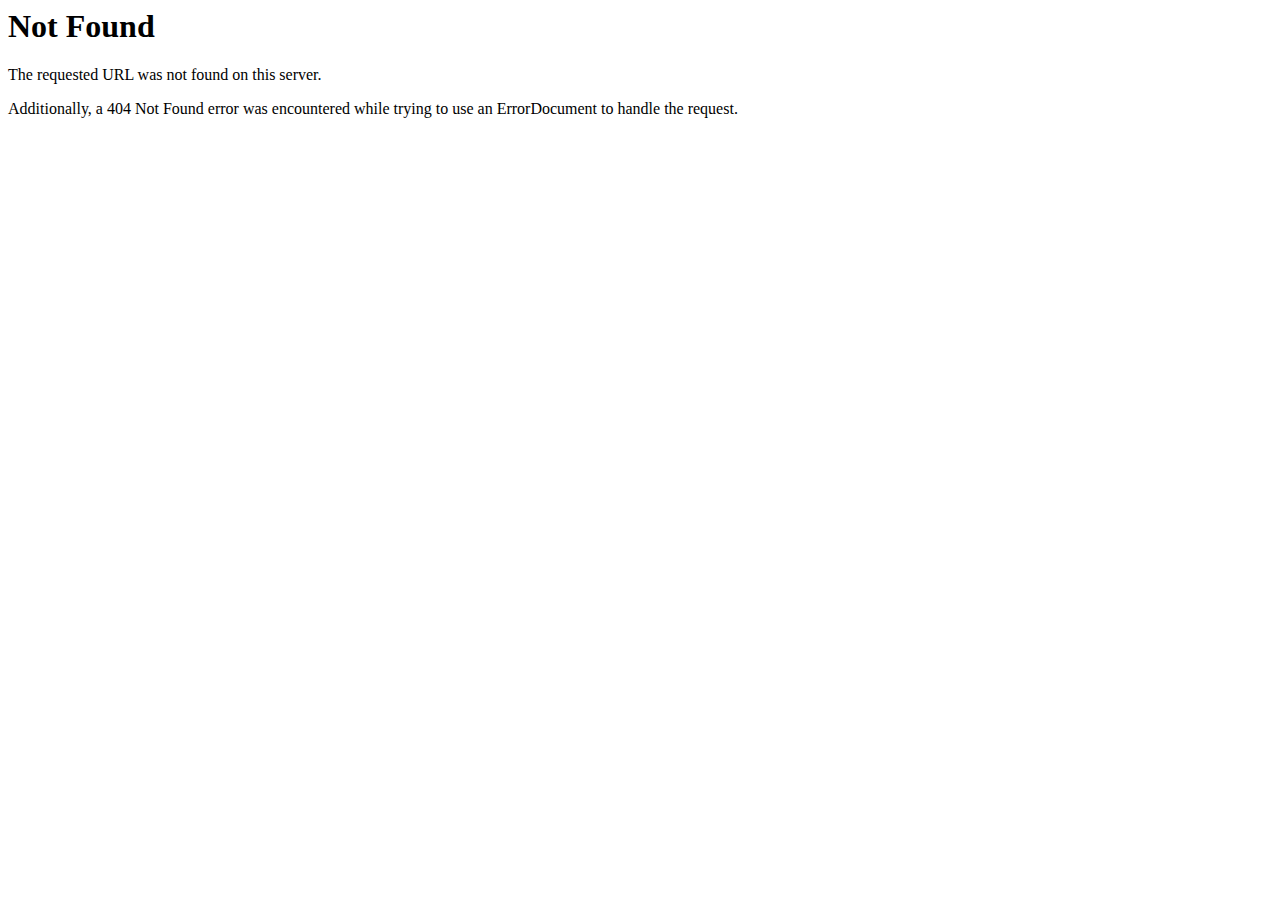
<file: consumer-product.html>
<!DOCTYPE HTML PUBLIC "-//IETF//DTD HTML 2.0//EN">
<html><head>
<title>404 Not Found</title>
</head><body>
<h1>Not Found</h1>
<p>The requested URL was not found on this server.</p>
<p>Additionally, a 404 Not Found
error was encountered while trying to use an ErrorDocument to handle the request.</p>
</body></html>
</file>
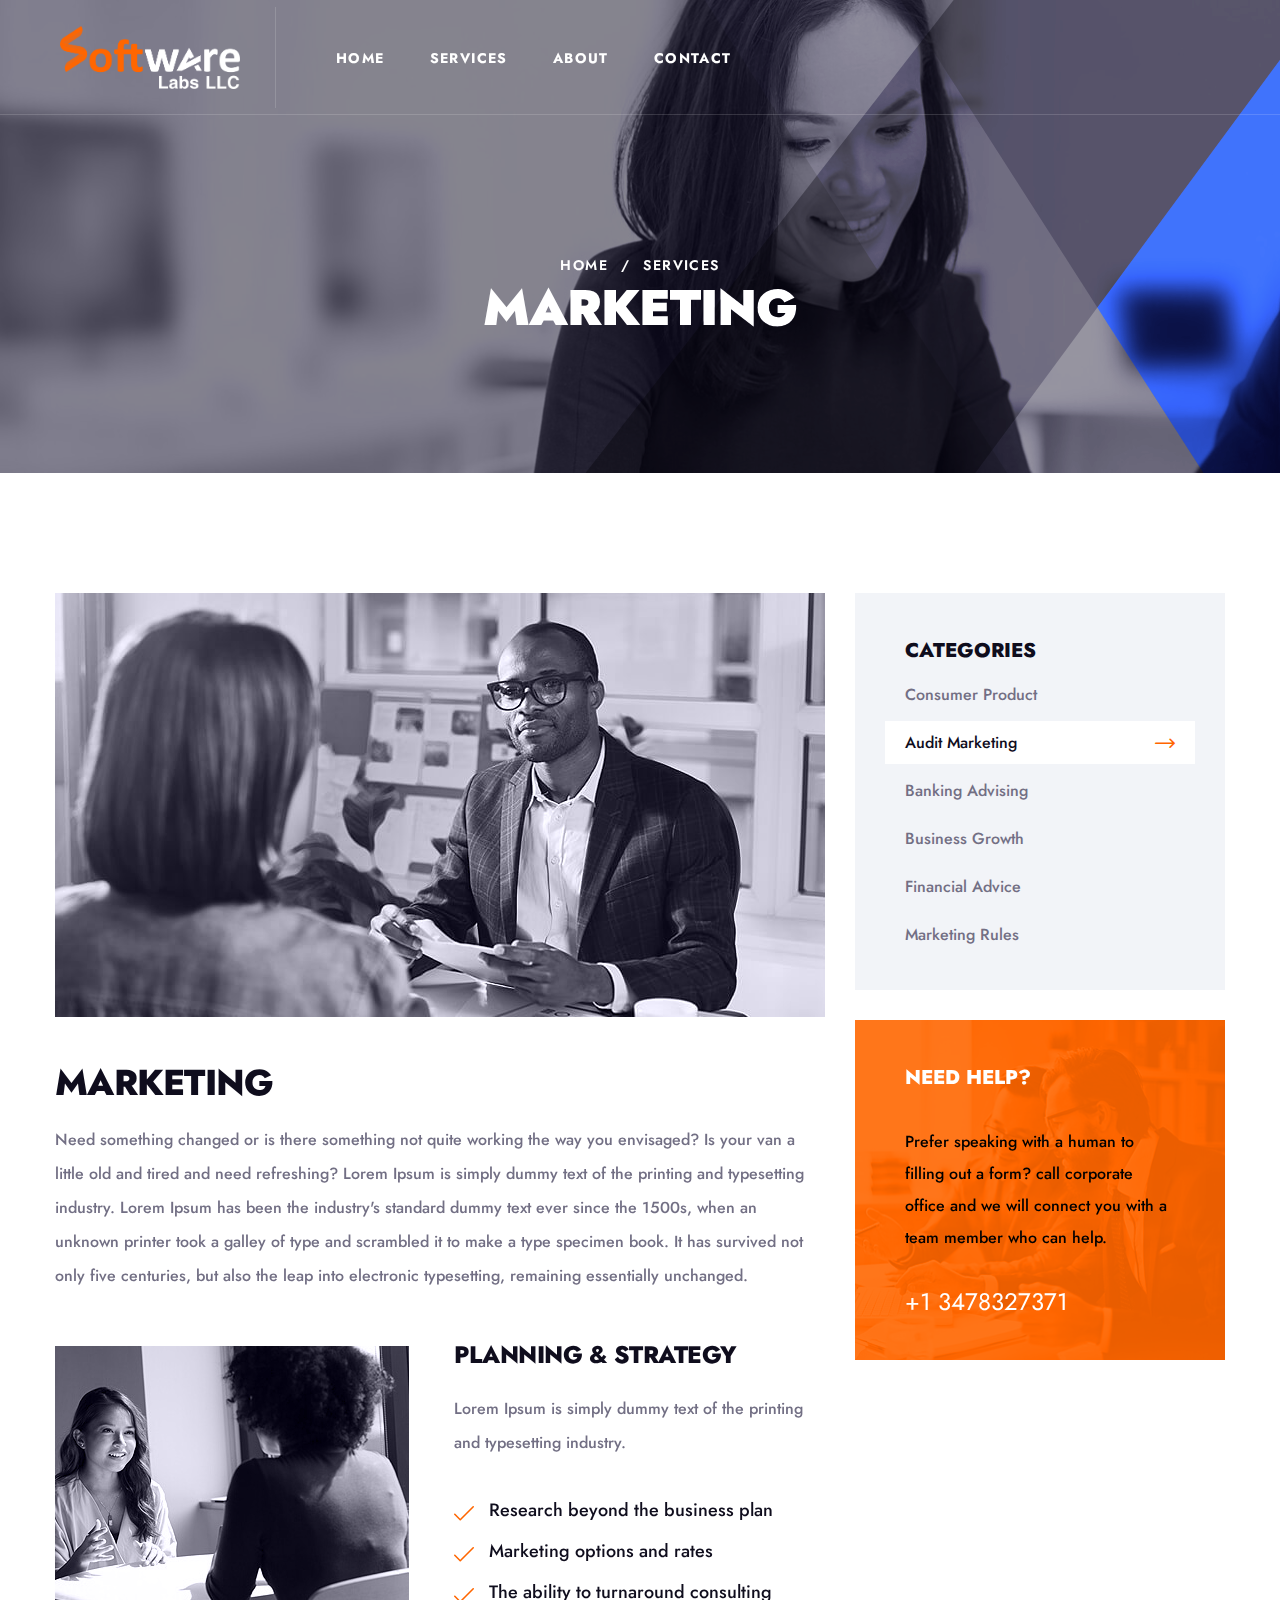
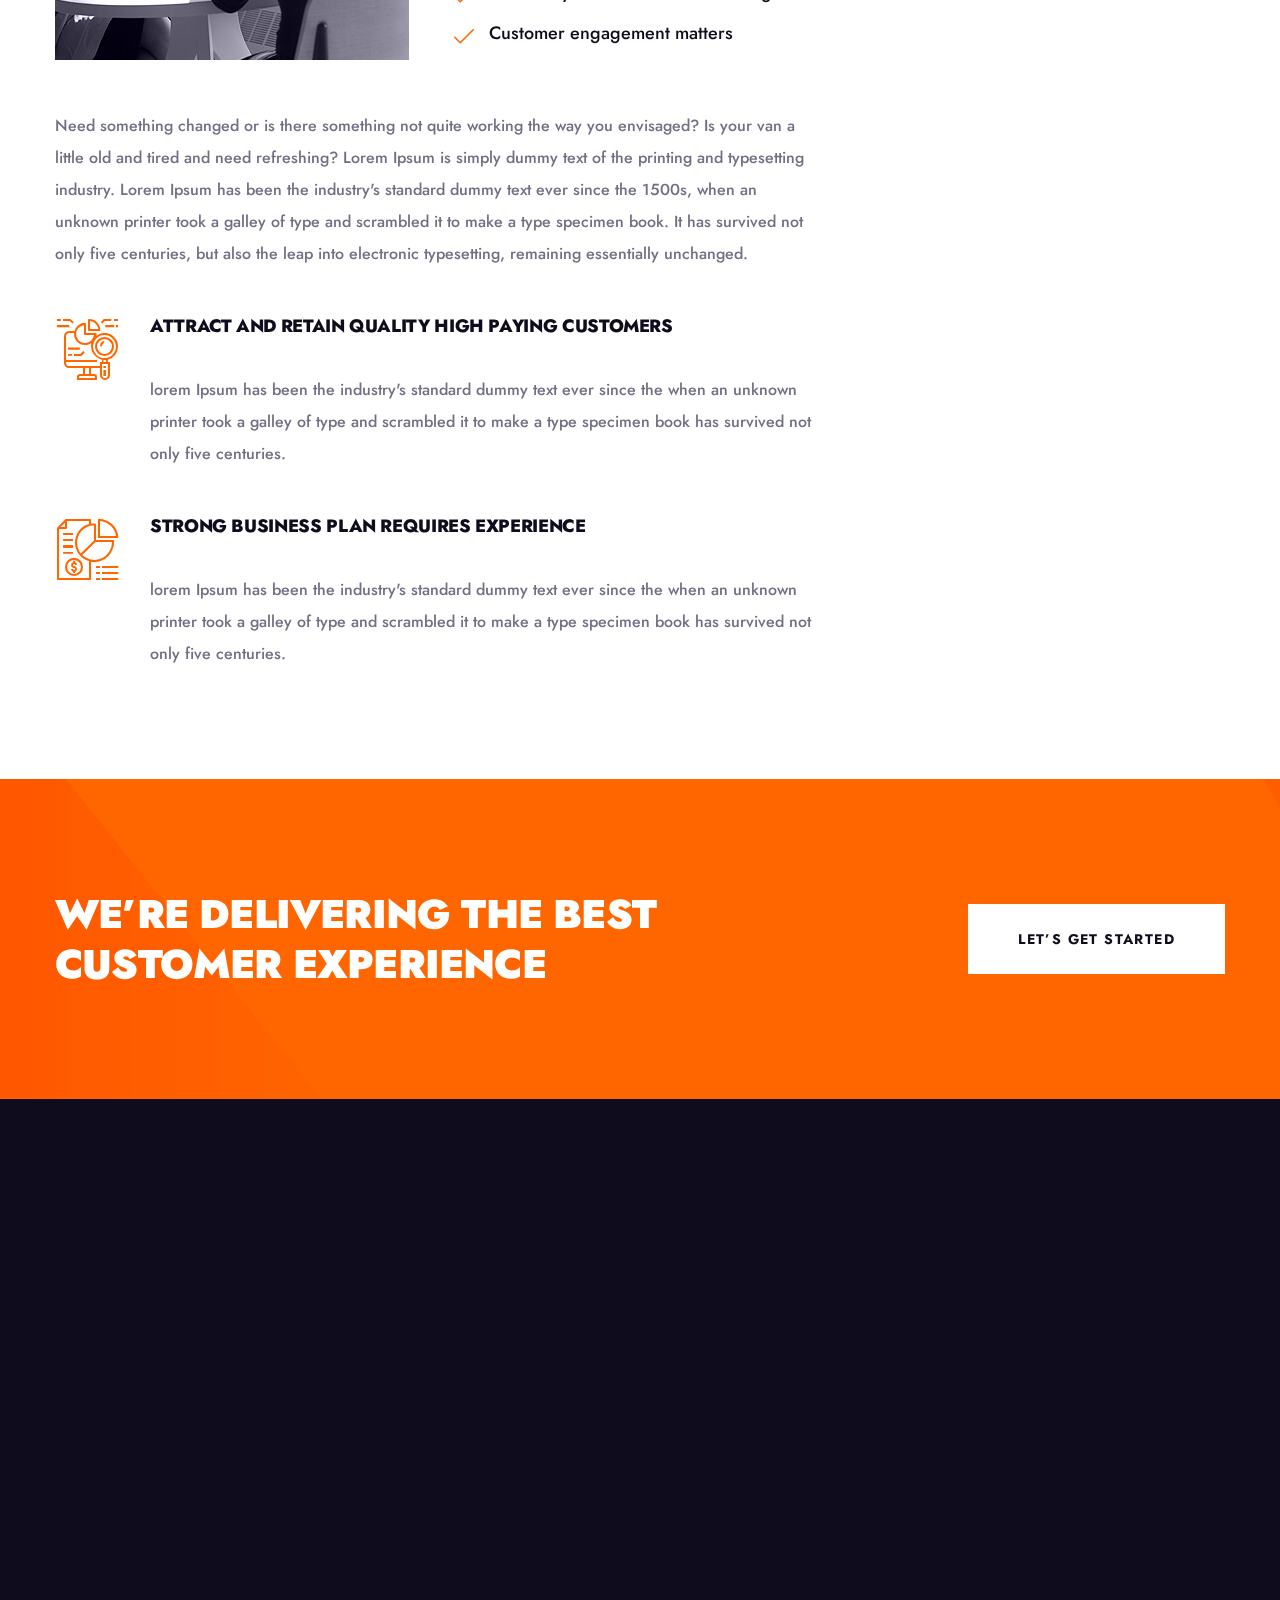
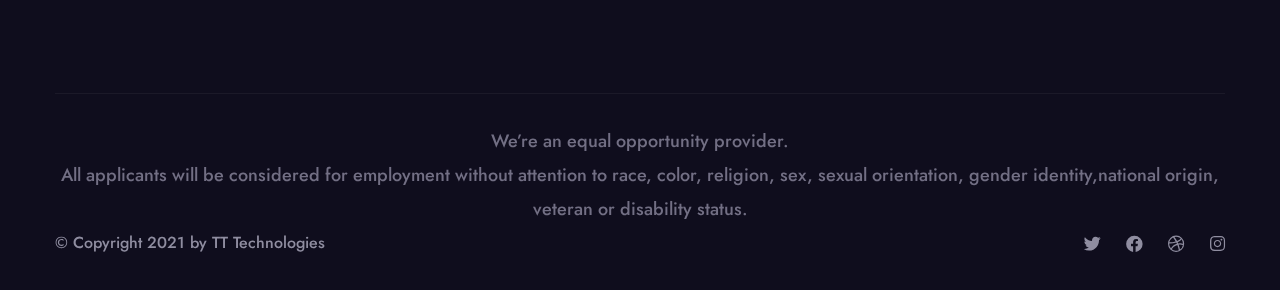
<file: service-detail.html>
<!DOCTYPE html>
<html lang="en">


<!-- Mirrored from project.techmercy.com/pro1/service-detail.php by HTTrack Website Copier/3.x [XR&CO'2014], Tue, 16 Aug 2022 21:29:14 GMT -->
<!-- Added by HTTrack --><meta http-equiv="content-type" content="text/html;charset=UTF-8" /><!-- /Added by HTTrack -->
<meta http-equiv="content-type" content="text/html;charset=utf-8" />
<head>
    <meta charset="UTF-8" />
    <meta name="viewport" content="width=device-width, initial-scale=1.0" />
    <title>TT Technologies </title>
    <!-- favicons Icons -->
    <link rel="icon" type="image/png" sizes="32x32" href="assets/images/favicons/favicon-32x32.png" />
    <meta name="description" content="" />

    <!-- fonts -->
    <link rel="preconnect" href="https://fonts.gstatic.com/">
    <link href="https://fonts.googleapis.com/css2?family=Jost:ital,wght@0,100;0,200;0,300;0,400;0,500;0,600;0,700;0,800;0,900;1,100;1,200;1,300;1,400;1,500;1,600;1,700;1,800;1,900&amp;display=swap" rel="stylesheet">

    <link rel="stylesheet" href="assets/vendors/bootstrap/css/bootstrap.min.css" />
    <link rel="stylesheet" href="assets/vendors/animate/animate.min.css" />
    <link rel="stylesheet" href="assets/vendors/fontawesome/css/all.min.css" />
    <link rel="stylesheet" href="assets/vendors/jarallax/jarallax.css" />
    <link rel="stylesheet" href="assets/vendors/jquery-magnific-popup/jquery.magnific-popup.css" />
    <link rel="stylesheet" href="assets/vendors/nouislider/nouislider.min.css" />
    <link rel="stylesheet" href="assets/vendors/nouislider/nouislider.pips.css" />
    <link rel="stylesheet" href="assets/vendors/odometer/odometer.min.css" />
    <link rel="stylesheet" href="assets/vendors/swiper/swiper.min.css" />
    <link rel="stylesheet" href="assets/vendors/tt-icons/style.css">
    <link rel="stylesheet" href="assets/vendors/tiny-slider/tiny-slider.min.css" />
    <link rel="stylesheet" href="assets/vendors/reey-font/stylesheet.css" />
    <link rel="stylesheet" href="assets/vendors/owl-carousel/owl.carousel.min.css" />
    <link rel="stylesheet" href="assets/vendors/owl-carousel/owl.theme.default.min.css" />
    <link rel="stylesheet" href="assets/vendors/twentytwenty/twentytwenty.css" />
    <link rel="stylesheet" href="assets/vendors/bxslider/css/jquery.bxslider.css" />

    <!-- template styles -->
    <link rel="stylesheet" href="assets/css/tt.css" />
    <link rel="stylesheet" href="assets/css/tt-responsive.css" />
</head>

<body>
    <!-- <div class="preloader">
        <img class="preloader__image" width="60" src="assets/images/loader.png" alt="" />
    </div> -->
    <!-- /.preloader -->
    <div class="page-wrapper">
        <header class="main-header clearfix">
            <nav class="main-menu clearfix">
                <div class="main-menu-wrapper">
                    <div class="main-menu-wrapper__left">
                        <div class="main-menu-wrapper__logo">
                            <a href="index-2.html"><img style="width: 180px;" src="assets/images/tt.png" alt=""></a>
                        </div>
                        <div class="main-menu-wrapper__main-menu">
                            <a href="#" class="mobile-nav__toggler">
                                <span class="mobile-nav__toggler-bar"></span>
                                <span class="mobile-nav__toggler-bar"></span>
                                <span class="mobile-nav__toggler-bar"></span>
                            </a>
                            <ul class="main-menu__list">
                                <li><a href="index-2.html">Home</a></li>
                                <!--<li><a href="career.php">Career</a></li>-->
                                <li class="dropdown">
                                    <a href="services.html">Services</a>
                                    <!--<ul>-->
                                    <!--    <li><a href="services.php">Services</a></li>-->
                                    <!--    <li><a href="service-detail.php">Single Services</a></li>-->
                                    <!--</ul>-->
                                </li>
                                <li><a href="about.html">About</a></li>
                                <li><a href="contact.html">Contact</a></li>
                            </ul>
                        </div>
                    </div>
                    <div class="main-menu-wrapper__right">
                        <div class="main-menu-wrapper__social-box">
                            <div class="main-menu-wrapper__social">
                                <a href="#"><i class="fab fa-twitter"></i></a>
                                <a href="#" class="clr-fb"><i class="fab fa-facebook"></i></a>
                                <a href="#" class="clr-dri"><i class="fab fa-dribbble"></i></a>
                                <a href="#" class="clr-ins"><i class="fab fa-instagram"></i></a>
                            </div>
                        </div>
                        <div class="main-menu-wrapper__phone-contact">
                            <p>Need help? Talk to an expert</p>
                            <a href="tel:+1 3478327371">+1 3478327371</a>
                        </div>
                    </div>
                </div>
            </nav>
        </header>

        <div class="stricky-header stricked-menu main-menu">
            <div class="sticky-header__content"></div><!-- /.sticky-header__content -->
        </div><!-- /.stricky-header -->
        <!--Page Header Start-->
        <section class="page-header">
            <div class="page-header__bg"></div><!-- /.page-header__bg -->
            <div class="page-header-shape-1"></div><!-- /.page-header-shape-1 -->
            <div class="page-header-shape-2"></div><!-- /.page-header-shape-2 -->
            <div class="page-header-shape-3"></div><!-- /.page-header-shape-3 -->
            <div class="container">
                <div class="page-header__inner">
                    <ul class="thm-breadcrumb list-unstyled">
                        <li><a href="index-2.html">Home</a></li>
                        <li><span>/</span></li>
                        <li>Services</li>
                    </ul>
                    <h2>Marketing</h2>
                </div>
            </div>
        </section>
        <!--Page Header End-->

        <!--Services Details Start-->
        <section class="services-details">
            <div class="container">
                <div class="row">
                    <div class="col-xl-8 col-lg-7">
                        <div class="services-details__left">
                            <div class="services-details__img">
                                <img src="assets/images/services/services-details-img-1.jpg" alt="">
                            </div>
                            <div class="services-details__top-content">
                                <h2 class="services-details__top-title">marketing</h2>
                                <p class="services-details__top-text">Need something changed or is there something not
                                    quite working the way you envisaged? Is your van a little old and tired and need
                                    refreshing? Lorem Ipsum is simply dummy text of the printing and typesetting
                                    industry. Lorem Ipsum has been the industry's standard dummy text ever since the
                                    1500s, when an unknown printer took a galley of type and scrambled it to make a type
                                    specimen book. It has survived not only five centuries, but also the leap into
                                    electronic typesetting, remaining essentially unchanged.</p>
                            </div>
                            <div class="services-details__planning">
                                <div class="services-details__planning-img">
                                    <img src="assets/images/services/services-details__planning-img.jpg" alt="">
                                </div>
                                <div class="services-details__planning-content">
                                    <h2 class="services-details__planning-title">planning & strategy</h2>
                                    <p class="services-details__planning-text">Lorem Ipsum is simply dummy text of the
                                        printing and typesetting industry.</p>
                                    <ul class="list-unstyled services-details__planning-list">
                                        <li>
                                            <div class="icon">
                                                <span class="icon-tick"></span>
                                            </div>
                                            <div class="text">
                                                <p>Research beyond the business plan</p>
                                            </div>
                                        </li>
                                        <li>
                                            <div class="icon">
                                                <span class="icon-tick"></span>
                                            </div>
                                            <div class="text">
                                                <p>Marketing options and rates</p>
                                            </div>
                                        </li>
                                        <li>
                                            <div class="icon">
                                                <span class="icon-tick"></span>
                                            </div>
                                            <div class="text">
                                                <p>The ability to turnaround consulting</p>
                                            </div>
                                        </li>
                                        <li>
                                            <div class="icon">
                                                <span class="icon-tick"></span>
                                            </div>
                                            <div class="text">
                                                <p>Customer engagement matters</p>
                                            </div>
                                        </li>
                                    </ul>
                                </div>
                            </div>
                            <p class="services-details__bottom-text">Need something changed or is there something not
                                quite working the way you envisaged? Is your van a little old and tired and need
                                refreshing? Lorem Ipsum is simply dummy text of the printing and typesetting industry.
                                Lorem Ipsum has been the industry's standard dummy text ever since the 1500s, when an
                                unknown printer took a galley of type and scrambled it to make a type specimen book. It
                                has survived not only five centuries, but also the leap into electronic typesetting,
                                remaining essentially unchanged.</p>
                            <div class="services-details__bottom-box">
                                <div class="services-details__bottom-box-single">
                                    <div class="services-details__bottom-box-icon">
                                        <span class="icon-data-analytics"></span>
                                    </div>
                                    <div class="services-details__bottom-box-content">
                                        <h4 class="services-details__bottom-box-title">Attract and retain quality high
                                            paying customers</h4>
                                        <p class="services-details__bottom-box-text">lorem Ipsum has been the industry's
                                            standard dummy text ever since the when an unknown printer took a galley of
                                            type and scrambled it to make a type specimen book has survived not only
                                            five centuries.</p>
                                    </div>
                                </div>
                                <div class="services-details__bottom-box-single">
                                    <div class="services-details__bottom-box-icon">
                                        <span class="icon-report"></span>
                                    </div>
                                    <div class="services-details__bottom-box-content">
                                        <h4 class="services-details__bottom-box-title">Strong business plan requires
                                            experience</h4>
                                        <p class="services-details__bottom-box-text">lorem Ipsum has been the industry's
                                            standard dummy text ever since the when an unknown printer took a galley of
                                            type and scrambled it to make a type specimen book has survived not only
                                            five centuries.</p>
                                    </div>
                                </div>
                            </div>
                        </div>
                    </div>
                    <div class="col-xl-4 col-lg-5">
                        <div class="services-details__sidebar">
                            <div class="services-details__services-list-box">
                                <h3 class="services-detials__categories">Categories</h3>
                                <ul class="services-details__services-list list-unstyled">
                                    <li><a href="#">Consumer Product <span
                                                class="icon-right-arrow"></span></a></li>
                                    <li class="active"><a href="#">Audit Marketing <span
                                                class="icon-right-arrow"></span></a></li>
                                    <li><a href="#">Banking Advising <span
                                                class="icon-right-arrow"></span></a></li>
                                    <li><a href="#">Business Growth <span
                                                class="icon-right-arrow"></span></a></li>
                                    <li><a href="#">Financial Advice <span
                                                class="icon-right-arrow"></span></a></li>
                                    <li><a href="#">Marketing Rules <span
                                                class="icon-right-arrow"></span></a></li>
                                </ul>
                            </div>
                            <div class="services-details__help-box">
                                <div class="services-details__help-box-bg"
                                    style="background-image: url(assets/images/services/services-details-need-help-bg.jpg)">
                                </div>
                                <div class="services-details__help-box-bg-overly"></div>
                                <h3 class="services-details__help-box-title">Need Help?</h3>
                                <p class="services-details__help-box-text" style="color:#000;">Prefer speaking with a human to filling out a
                                    form? call corporate office and we will connect you with a team member who can help.
                                </p>
                                <a href="tel:+13478327371" class="services-details__phone">+1 3478327371</a>
                            </div>
                        </div>
                    </div>
                </div>
            </div>
        </section>
        <!--Services Details End-->

        <!--CTA One Start-->
        <section class="cta-one">
            <div class="cta-one-bg" style="background-image: url(assets/images/backgrounds/cta-one-bg.png)"></div>
            <div class="container">
                <div class="row">
                    <div class="col-xl-12">
                        <div class="cta-one__inner">
                            <div class="cta-one__left">
                                <h2 class="cta-one__title">we’re delivering the best <br> customer experience</h2>
                            </div>
                            <div class="cta-one__right">
                                <a href="contact.html" class="thm-btn cta-one__btn">let’s get started</a>
                            </div>
                        </div>
                    </div>
                </div>
            </div>
        </section>
        <!--CTA One End-->

<!--Site Footer One Start-->
        <footer class="site-footer">
            <div class="site-footer-shape wow slideInRight" data-wow-delay="100ms" data-wow-duration="3500ms"
                style="background-image: url(assets/images/shapes/footer-shape.png)"></div>
            <div class="container">
                <div class="site-footer__top">
                    <div class="row">
                        <div class="col-xl-4 col-lg-6 col-md-6 wow fadeInUp" data-wow-delay="100ms">
                            <div class="footer-widget__column footer-widget__about">
                                <div class="footer-widget__about-logo">
                                    <a href="index-2.html"><img style="width: 176px;" src="assets/images/tt.png" alt=""></a>
                                </div>
                                <p class="footer-widget__text">TT Technologies has built great IT services for you. We are always factual, privacy-friendly, and have the best resources, better results, and solutions. TT Technologies has more experience in providing the best IT services in New York. Search for our IT services in New York and Easy Access to Information. Discover us now!</p>
                                <!--<ul class="list-unstyled footer-widget__contact-list">-->
                                    <!--<li>-->
                                    <!--    <div class="icon">-->
                                    <!--        <i class="fas fa-phone-square-alt"></i>-->
                                    <!--    </div>-->
                                    <!--    <div class="text">-->
                                    <!--        <p><a href="tel:+1 3478327371">+1 3478327371</a></p>-->
                                    <!--    </div>-->
                                    <!--</li>-->
                                    <!--<li>-->
                                    <!--    <div class="icon">-->
                                    <!--        <i class="fas fa-envelope"></i>-->
                                    <!--    </div>-->
                                    <!--    <div class="text">-->
                                    <!--        <p><a href="mailto:abcd@company.com">abcd@company.com</a></p>-->
                                    <!--    </div>-->
                                    <!--</li>-->
                                    <!--<li>-->
                                    <!--    <div class="icon">-->
                                    <!--        <i class="fas fa-map-marker-alt"></i>-->
                                    <!--    </div>-->
                                    <!--    <div class="text">-->
                                    <!--        <p>43-14, Main street, 3rd floor, Flushing, NY 11355</p>-->
                                    <!--    </div>-->
                                    <!--</li>-->
                                <!--</ul>-->
                            </div>
                        </div>
                        <div class="col-xl-1 col-lg-6 col-md-6 wow fadeInUp" data-wow-delay="200ms">
                            <div class="footer-widget__column footer-widget__explore clearfix">
                                <h3 class="footer-widget__title">Explore</h3>
                                <ul class="footer-widget__explore-list list-unstyled">
                                    <li><a href="index-2.html">Home</a></li>
                                    <li><a href="services.html">Services</a></li>
                                    <li><a href="about.html">About</a></li>
                                    <li><a href="contact.html">contect</a></li>
                                     
                                
                                 
                                
                                    
                                </ul>
                                
                                <!--<ul class="footer-widget__explore-list footer-widget__explore-list-two list-unstyled">-->
                                <!--    <li><a href="contact.php">Support</a></li>-->
                                <!--    <li><a href="#">Terms of use</a></li>-->
                                <!--    <li><a href="about.php">Privacy policy</a></li>-->
                                <!--    <li><a href="#">Help</a></li>-->
                                <!--</ul>-->
                            </div>
                        </div>
                            <div class="col-xl-3 col-lg-6 col-md-6 wow fadeInUp" data-wow-delay="200ms">
                            <div class="footer-widget__column footer-widget__explore clearfix">
                                <h3 class="footer-widget__title"></h3>
                                 <ul Style="border-top:0;padding-top:27px;" class="list-unstyled footer-widget__contact-list">
                                    <li>
                                        <div class="icon">
                                            <i class="fas fa-phone-square-alt"></i>
                                        </div>
                                        <div class="text">
                                            <p><a href="tel:+1 3478327371">+1 3478327371</a></p>
                                        </div>
                                    </li>
                                    
                                    <!--<li>-->
                                    <!--    <div class="icon">-->
                                    <!--        <i class="fas fa-envelope"></i>-->
                                    <!--    </div>-->
                                    <!--    <div class="text">-->
                                    <!--        <p><a href="mailto:abcd@company.com">abcd@company.com</a></p>-->
                                    <!--    </div>-->
                                    <!--</li>-->
                                    <li>
                                        <div class="icon">
                                            <i class="fas fa-map-marker-alt"></i>
                                        </div>
                                        <div class="text">
                                            <p>43-14, Main street, 3rd floor, Flushing, NY 11355</p>
                                        </div>
                                    </li>
                                </ul>
                                
                              
                            </div>
                        </div>
                        <div class="col-xl-4 col-lg-6 col-md-8 wow fadeInUp" data-wow-delay="400ms">
                            <div class="footer-widget__column footer-widget__newsletter">
                                <h3 class="footer-widget__title footer-widget__title-news">Newsletter</h3>
                                <form class="footer-widget__newsletter-form">
                                    <p class="footer-widget__newsletter-text">Subsrcibe for latest articles and
                                        resources</p>
                                    <div class="footer-widget__newsletter-input-box">
                                        <input type="email" placeholder="Email address" name="email">
                                        <button type="submit" class="footer-widget__newsletter-btn">Register</button>
                                    </div>
                                </form>
                            </div>
                        </div>
                    </div>
                </div>
                <div class="site-footer-bottom">
                    <div class="row">
                        <div class="col-xl-12 text-center">
                            <p class="mb-0"> We’re an equal opportunity provider.</p>
                            <p class="mb-0">All applicants will be considered for employment without attention to race, color, religion, sex, sexual orientation, gender identity,national origin, veteran or disability status.</p>
                        </div>
                        <div class="col-xl-12">
                            <div class="site-footer-bottom__inner">
                                <div class="site-footer-bottom__left">
                                    <p>© Copyright 2021 by <a>TT Technologies</a></p>
                                </div>
                                <div class="site-footer__social">
                                    <a href="#"><i class="fab fa-twitter"></i></a>
                                    <a href="#" class="clr-fb"><i class="fab fa-facebook"></i></a>
                                    <a href="#" class="clr-dri"><i class="fab fa-dribbble"></i></a>
                                    <a href="#" class="clr-ins"><i class="fab fa-instagram"></i></a>
                                </div>
                            </div>
                        </div>
                    </div>
                </div>
            </div>
        </footer>
        <!--Site Footer One End-->


    </div><!-- /.page-wrapper -->


    <div class="mobile-nav__wrapper">
        <div class="mobile-nav__overlay mobile-nav__toggler"></div>
        <!-- /.mobile-nav__overlay -->
        <div class="mobile-nav__content">
            <span class="mobile-nav__close mobile-nav__toggler"><i class="fa fa-times"></i></span>

            <div class="logo-box">
                <a href="index-2.html" aria-label="logo image"><img style="" src="assets/images/tt.png" width="155"
                        alt="" /></a>
            </div>
            <!-- /.logo-box -->
            <div class="mobile-nav__container"></div>
            <!-- /.mobile-nav__container -->

            <ul class="mobile-nav__contact list-unstyled">
                <li>
                    <i class="fa fa-envelope"></i>
                    <a href="mailto:abcd@g.com">abcd@g.com</a>
                </li>
                <li>
                    <i class="fa fa-phone-alt"></i>
                    <a href="tel:+1 3478327371">+1 3478327371</a>
                </li>
            </ul><!-- /.mobile-nav__contact -->
            <div class="mobile-nav__top">
                <div class="mobile-nav__social">
                    <a href="#" class="fab fa-twitter"></a>
                    <a href="#" class="fab fa-facebook-square"></a>
                    <a href="#" class="fab fa-pinterest-p"></a>
                    <a href="#" class="fab fa-instagram"></a>
                </div><!-- /.mobile-nav__social -->
            </div><!-- /.mobile-nav__top -->



        </div>
        <!-- /.mobile-nav__content -->
    </div>
    <!-- /.mobile-nav__wrapper -->


    <a href="#" data-target="html" class="scroll-to-target scroll-to-top"><i class="fa fa-angle-up"></i></a>

    <script src="assets/vendors/jquery/jquery-3.5.1.min.js"></script>
    <script src="assets/vendors/bootstrap/js/bootstrap.bundle.min.js"></script>
    <script src="assets/vendors/jarallax/jarallax.min.js"></script>
    <script src="assets/vendors/jquery-ajaxchimp/jquery.ajaxchimp.min.js"></script>
    <script src="assets/vendors/jquery-appear/jquery.appear.min.js"></script>
    <script src="assets/vendors/jquery-circle-progress/jquery.circle-progress.min.js"></script>
    <script src="assets/vendors/jquery-magnific-popup/jquery.magnific-popup.min.js"></script>
    <script src="assets/vendors/jquery-validate/jquery.validate.min.js"></script>
    <script src="assets/vendors/nouislider/nouislider.min.js"></script>
    <script src="assets/vendors/odometer/odometer.min.js"></script>
    <script src="assets/vendors/swiper/swiper.min.js"></script>
    <script src="assets/vendors/tiny-slider/tiny-slider.min.js"></script>
    <script src="assets/vendors/wnumb/wNumb.min.js"></script>
    <script src="assets/vendors/wow/wow.js"></script>
    <script src="assets/vendors/isotope/isotope.js"></script>
    <script src="assets/vendors/countdown/countdown.min.js"></script>
    <script src="assets/vendors/owl-carousel/owl.carousel.min.js"></script>
    <script src="assets/vendors/twentytwenty/twentytwenty.js"></script>
    <script src="assets/vendors/twentytwenty/jquery.event.move.js"></script>
    <script src="assets/vendors/bxslider/js/jquery.bxslider.min.js"></script>

    <!-- template js -->
    <script src="assets/js/tt.js"></script>
</body>


<!-- Mirrored from project.techmercy.com/pro1/service-detail.php by HTTrack Website Copier/3.x [XR&CO'2014], Tue, 16 Aug 2022 21:29:17 GMT -->
</html>
</file>
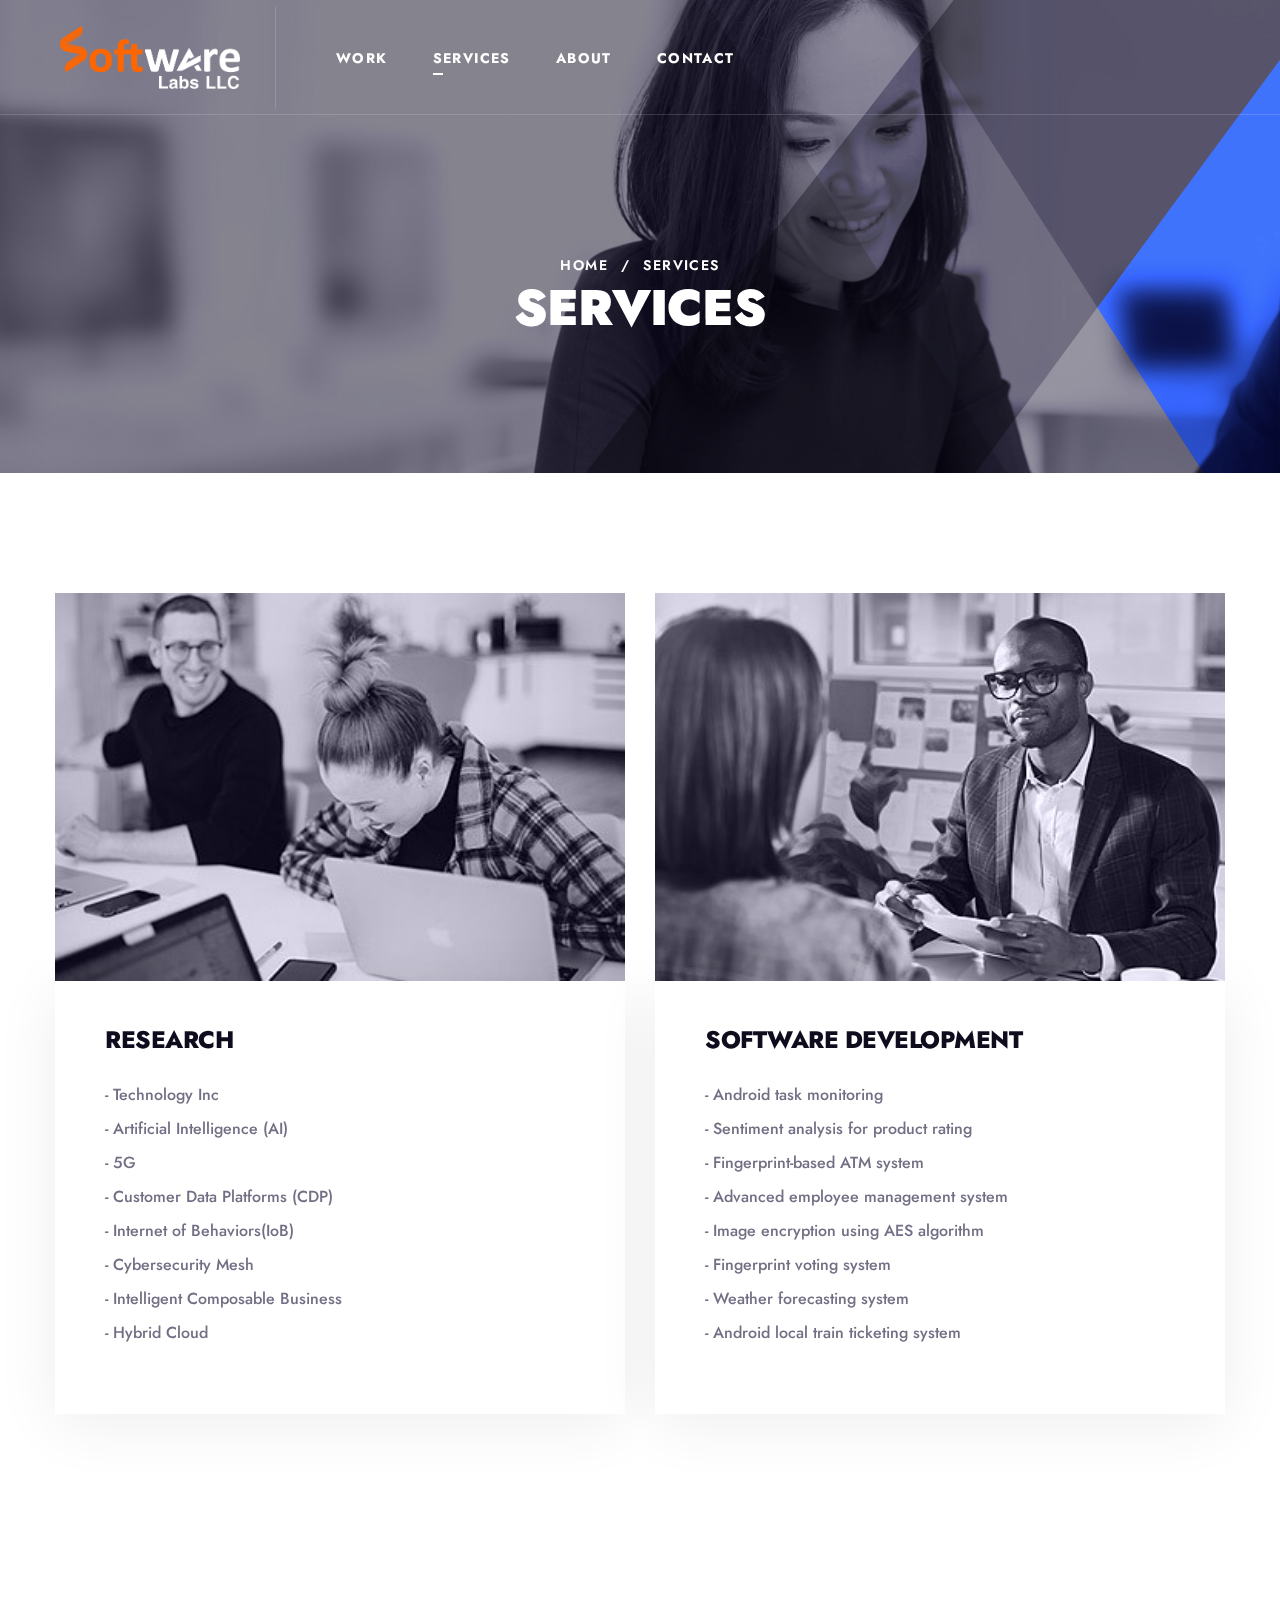
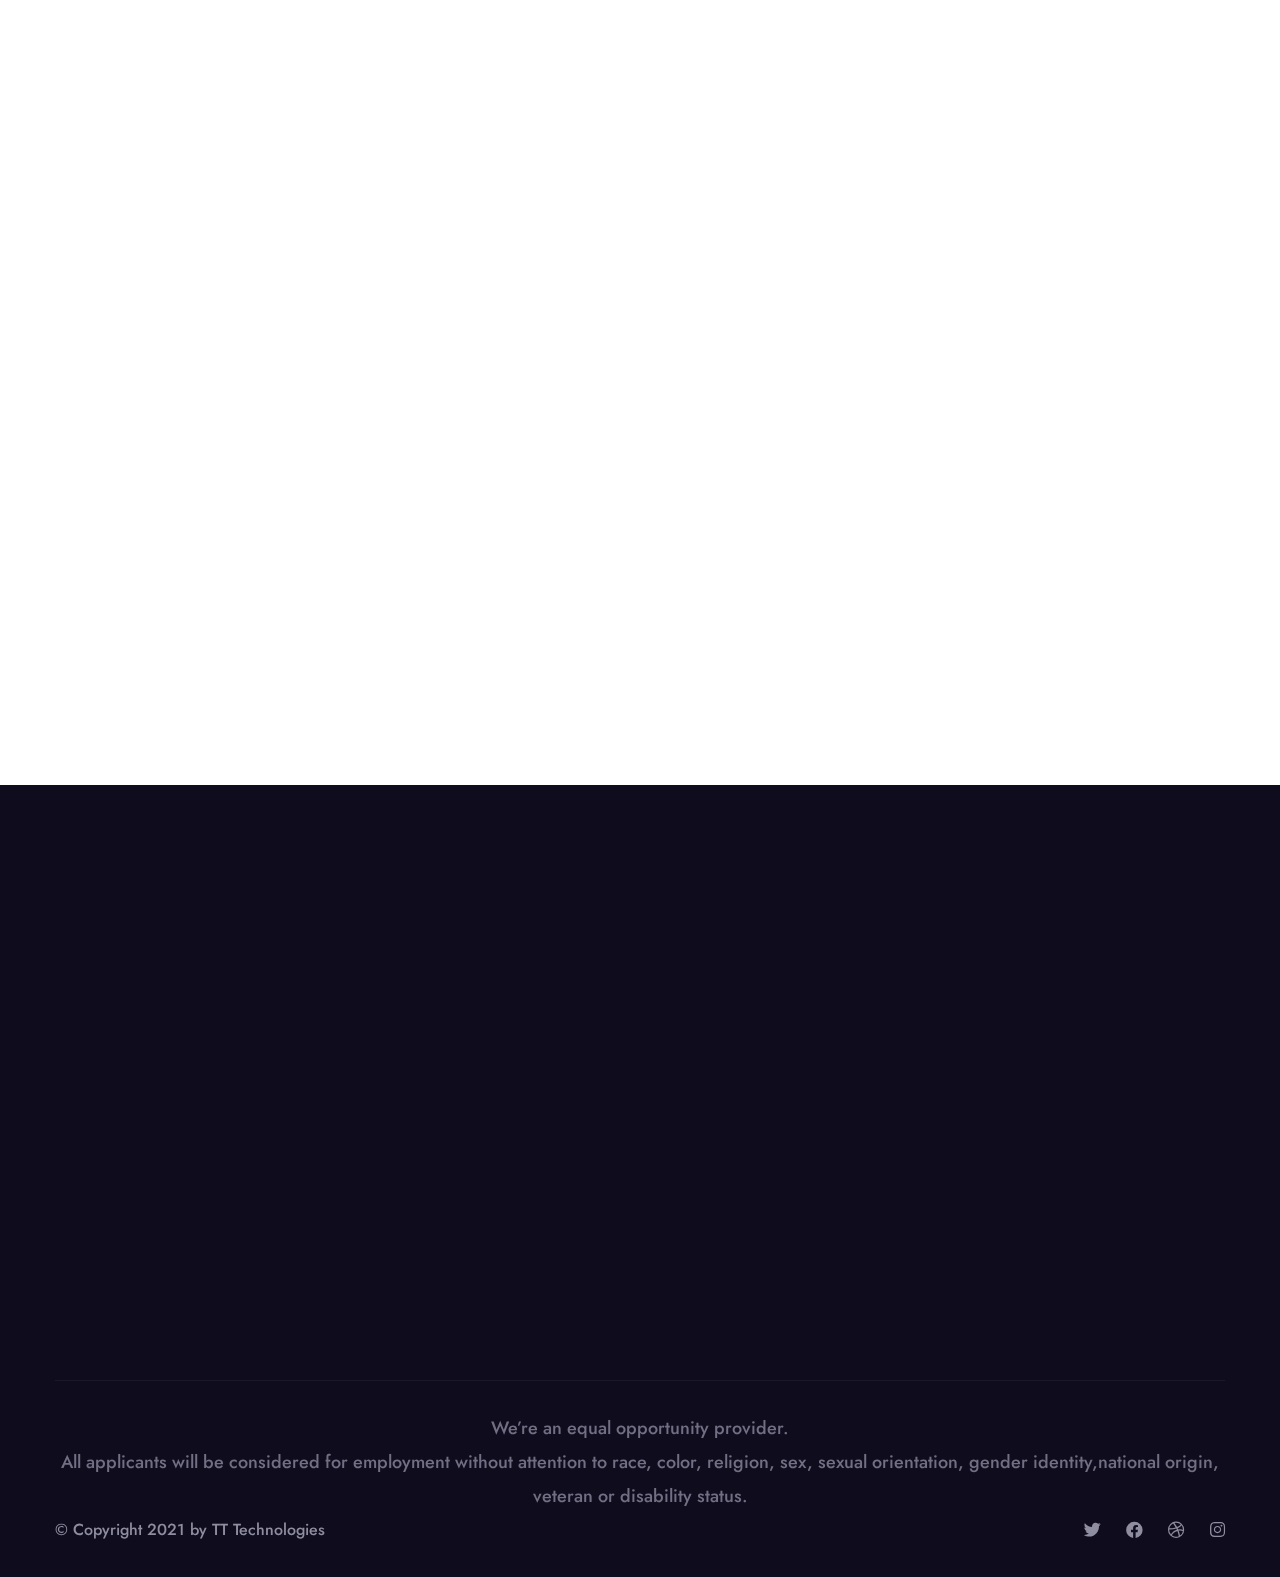
<file: services.html>
<!DOCTYPE html>
<html lang="en">


<!-- Mirrored from project.techmercy.com/pro1/services.php by HTTrack Website Copier/3.x [XR&CO'2014], Tue, 16 Aug 2022 21:29:02 GMT -->
<!-- Added by HTTrack --><meta http-equiv="content-type" content="text/html;charset=UTF-8" /><!-- /Added by HTTrack -->
<meta http-equiv="content-type" content="text/html;charset=utf-8" />
<head>
    <meta charset="UTF-8" />
    <meta name="viewport" content="width=device-width, initial-scale=1.0" />
    <title>Software Labs LLC </title>
    <!-- favicons Icons -->
    <link rel="icon" type="image/png" sizes="32x32" href="assets/images/favicons/favicon-32x32.png" />
    <meta name="description" content="" />

    <!-- fonts -->
    <link rel="preconnect" href="https://fonts.gstatic.com/">
    <link href="https://fonts.googleapis.com/css2?family=Jost:ital,wght@0,100;0,200;0,300;0,400;0,500;0,600;0,700;0,800;0,900;1,100;1,200;1,300;1,400;1,500;1,600;1,700;1,800;1,900&amp;display=swap" rel="stylesheet">

    <link rel="stylesheet" href="assets/vendors/bootstrap/css/bootstrap.min.css" />
    <link rel="stylesheet" href="assets/vendors/animate/animate.min.css" />
    <link rel="stylesheet" href="assets/vendors/fontawesome/css/all.min.css" />
    <link rel="stylesheet" href="assets/vendors/jarallax/jarallax.css" />
    <link rel="stylesheet" href="assets/vendors/jquery-magnific-popup/jquery.magnific-popup.css" />
    <link rel="stylesheet" href="assets/vendors/nouislider/nouislider.min.css" />
    <link rel="stylesheet" href="assets/vendors/nouislider/nouislider.pips.css" />
    <link rel="stylesheet" href="assets/vendors/odometer/odometer.min.css" />
    <link rel="stylesheet" href="assets/vendors/swiper/swiper.min.css" />
    <link rel="stylesheet" href="assets/vendors/tt-icons/style.css">
    <link rel="stylesheet" href="assets/vendors/tiny-slider/tiny-slider.min.css" />
    <link rel="stylesheet" href="assets/vendors/reey-font/stylesheet.css" />
    <link rel="stylesheet" href="assets/vendors/owl-carousel/owl.carousel.min.css" />
    <link rel="stylesheet" href="assets/vendors/owl-carousel/owl.theme.default.min.css" />
    <link rel="stylesheet" href="assets/vendors/twentytwenty/twentytwenty.css" />
    <link rel="stylesheet" href="assets/vendors/bxslider/css/jquery.bxslider.css" />

    <!-- template styles -->
    <link rel="stylesheet" href="assets/css/tt.css" />
    <link rel="stylesheet" href="assets/css/tt-responsive.css" />
</head>

<body>
    <!-- <div class="preloader">
        <img class="preloader__image" width="60" src="assets/images/loader.png" alt="" />
    </div> -->
    <!-- /.preloader -->
    <div class="page-wrapper">
        <header class="main-header clearfix">
            <nav class="main-menu clearfix">
                <div class="main-menu-wrapper">
                    <div class="main-menu-wrapper__left">
                        <div class="main-menu-wrapper__logo">
                            <a href="index.html"><img style="width: 180px;" src="assets/images/tt.png" alt=""></a>
                        </div>
                        <div class="main-menu-wrapper__main-menu">
                            <a href="#" class="mobile-nav__toggler">
                                <span class="mobile-nav__toggler-bar"></span>
                                <span class="mobile-nav__toggler-bar"></span>
                                <span class="mobile-nav__toggler-bar"></span>
                            </a>
                            <ul class="main-menu__list">
                                <li><a href="index.html">Work</a></li>
                                <!--<li><a href="career.php">Career</a></li>-->
                                <li class="dropdown">
                                    <a href="services.html">Services</a>
                                    <!--<ul>-->
                                    <!--    <li><a href="services.php">Services</a></li>-->
                                    <!--    <li><a href="service-detail.php">Single Services</a></li>-->
                                    <!--</ul>-->
                                </li>
                                <li><a href="about.html">About</a></li>
                                <li><a href="#contact">Contact</a></li>
                            </ul>
                        </div>
                    </div>
                    <div class="main-menu-wrapper__right">
                        <div class="main-menu-wrapper__social-box">
                            <div class="main-menu-wrapper__social">
                                <a href="#"><i class="fab fa-twitter"></i></a>
                                <a href="#" class="clr-fb"><i class="fab fa-facebook"></i></a>
                                <a href="#" class="clr-dri"><i class="fab fa-dribbble"></i></a>
                                <a href="#" class="clr-ins"><i class="fab fa-instagram"></i></a>
                            </div>
                        </div>
                        <div class="main-menu-wrapper__phone-contact">
                            <p>Need help? Talk to an expert</p>
                            <a href="tel:917-432-7897">917-432-7897</a>
                        </div>
                    </div>
                </div>
            </nav>
        </header>

        <div class="stricky-header stricked-menu main-menu">
            <div class="sticky-header__content"></div><!-- /.sticky-header__content -->
        </div><!-- /.stricky-header -->
        <!--Page Header Start-->
        <section class="page-header">
            <div class="page-header__bg"></div><!-- /.page-header__bg -->
            <div class="page-header-shape-1"></div><!-- /.page-header-shape-1 -->
            <div class="page-header-shape-2"></div><!-- /.page-header-shape-2 -->
            <div class="page-header-shape-3"></div><!-- /.page-header-shape-3 -->
            <div class="container">
                <div class="page-header__inner">
                    <ul class="thm-breadcrumb list-unstyled">
                        <li><a href="index-3.html">Home</a></li>
                        <li><span>/</span></li>
                        <li>Services</li>
                    </ul>
                    <h2>Services</h2>
                </div>
            </div>
        </section>
        <!--Page Header End-->

        <!--Services One Start-->
        <section class="services-one services-page">
            <div class="container">
                <div class="row">
                    <div class="col-xl-6 col-lg-6 col-md-6 wow fadeInLeft" data-wow-delay="0ms">
                        <!--Services One Single-->
                        <div class="services-one__single">
                            <div class="services-one__img">
                                <img src="assets/images/services/services-page-img-1.jpg" alt="">
                            </div>
                            <div class="services-one__content">
                                <h3 class="services-one__title"><a href="consumer-product.html">Research </a>
                                </h3>
                                <p class="services-one__text">-	Technology Inc<br>
-	Artificial Intelligence (AI) <br>
-	5G<br>
-	Customer Data Platforms (CDP)<br>
-	Internet of Behaviors(IoB)<br>
-	Cybersecurity Mesh<br>
-	Intelligent Composable Business<br>
-	Hybrid Cloud<br>
</p>
                                <!--<a href="#" class="services-one__btn">Read More</a>-->
                            </div>
                        </div>
                    </div>
                    <div class="col-xl-6 col-lg-6 col-md-6 wow fadeInLeft" data-wow-delay="100ms">
                        <!--Services One Single-->
                        <div class="services-one__single">
                            <div class="services-one__img">
                                <img src="assets/images/services/services-page-img-2.jpg" alt="">
                            </div>
                            <div class="services-one__content">
                                <h3 class="services-one__title"><a href="service-detail.html">Software development</a></h3>
                                <p class="services-one__text">-	Android task monitoring <br>
- Sentiment analysis for product rating<br>
- Fingerprint-based ATM system<br>
- Advanced employee management system<br>
- Image encryption using AES algorithm<br>
- Fingerprint voting system<br>
- Weather forecasting system<br>
- Android local train ticketing system<br>
<!--- Railway tracking and arrival time prediction system<br>-->
<!--- Android Patient Tracker<br>-->
<!--- Opinion mining for social networking platforms<br>-->
<!--- Automated payroll system with GPS tracking and image capture<br>-->
<!--- Data leakage detection system<br>-->
<!--- Credit card fraud detection<br>-->
<!--- AI shopping system<br>-->
<!--- Camera motion sensor system<br>-->
<!--- Bug tracker<br>-->
<!--- e-Learning platform<br>-->
<!--- Smart health prediction system<br>-->
<!--- Software piracy protection system<br>-->
</p>
                                <!--<a href="#" class="services-one__btn">Read More</a>-->
                            </div>
                        </div>
                    </div>
                    <div class="col-xl-6 col-lg-6 col-md-6 wow fadeInLeft" data-wow-delay="200ms">
                        <!--Services One Single-->
                        <div class="services-one__single">
                            <div class="services-one__img">
                                <img src="assets/images/services/services-page-img-3.jpg" alt="">
                            </div>
                            <div class="services-one__content">
                                <h3 class="services-one__title"><a href="service-detail.html">Visa Sponsorship</a>
                                </h3>
                                <p class="services-one__text">H1B Sponsorship
Employers sometimes have the option of hiring highly educated non-immigrant workers if they are unable to find workers domestically. Non-immigrant workers can typically be sponsored for a limited time by an employer through the H-1B visa program, issued under the Immigration and Nationality Act. Though the program provides benefits for both parties, employers should review and consider the program’s terms and conditions before beginning the application process.
</p>
                                <!--<a href="#" class="services-one__btn">Read More</a>-->
                            </div>
                        </div>
                    </div>
                    <div class="col-xl-6 col-lg-6 col-md-6 wow fadeInLeft" data-wow-delay="300ms">
                        <!--Services One Single-->
                        <div class="services-one__single">
                            <div class="services-one__img">
                                <img src="assets/images/services/services-page-img-4.jpg" alt="">
                            </div>
                            <div class="services-one__content">
                                <h3 class="services-one__title"><a href="service-detail.html">Employee Benefits </a></h3>
                                <p class="services-one__text">Benefits at work
This includes working hours & leave, skills development, food & beverage, and employee clubs, activities & gifts.<br>
-	Health and wellness<br>
-	Healthcare<br>
-	Pension plans<br>
-	Insurances<br></p>
                                <!--<a href="#" class="services-one__btn">Read More</a>-->
                            </div>
                        </div>
                    </div>
                  
                   
                </div>
            </div>
        </section>
        <!--Services One End-->

<!--Site Footer One Start-->
        <footer id="contact" class="site-footer">
            <div class="site-footer-shape wow slideInRight" data-wow-delay="100ms" data-wow-duration="3500ms"
                style="background-image: url(assets/images/shapes/footer-shape.png)"></div>
            <div class="container">
                <div class="site-footer__top">
                    <div class="row">
                        <div class="col-xl-4 col-lg-6 col-md-6 wow fadeInUp" data-wow-delay="100ms">
                            <div class="footer-widget__column footer-widget__about">
                                <div class="footer-widget__about-logo">
                                    <a href="index.html"><img style="width: 176px;" src="assets/images/tt.png" alt=""></a>
                                </div>
                                <p class="footer-widget__text">Software Labs LLC has built great IT services for you. We are always factual, privacy-friendly, and have the best resources, better results, and solutions. Software Labs LLC has more experience in providing the best IT services in New York. Search for our IT services in New York and Easy Access to Information. Discover us now!</p>
                                <!--<ul class="list-unstyled footer-widget__contact-list">-->
                                    <!--<li>-->
                                    <!--    <div class="icon">-->
                                    <!--        <i class="fas fa-phone-square-alt"></i>-->
                                    <!--    </div>-->   
                                    <!--    <div class="text">-->
                                    <!--        <p><a href="tel:+1 3478327371">+1 3478327371</a></p>-->
                                    <!--    </div>-->
                                    <!--</li>-->
                                    <!--<li>-->
                                    <!--    <div class="icon">-->
                                    <!--        <i class="fas fa-envelope"></i>-->
                                    <!--    </div>-->
                                    <!--    <div class="text">-->
                                    <!--        <p><a href="mailto:abcd@company.com">abcd@company.com</a></p>-->
                                    <!--    </div>-->
                                    <!--</li>-->
                                    <!--<li>-->
                                    <!--    <div class="icon">-->
                                    <!--        <i class="fas fa-map-marker-alt"></i>-->
                                    <!--    </div>-->
                                    <!--    <div class="text">-->
                                    <!--        <p>43-14, Main street, 3rd floor, Flushing, NY 11355</p>-->
                                    <!--    </div>-->
                                    <!--</li>-->
                                <!--</ul>-->
                            </div>
                        </div>
                        <div class="col-xl-1 col-lg-6 col-md-6 wow fadeInUp" data-wow-delay="200ms">
                            <div class="footer-widget__column footer-widget__explore clearfix">
                                <h3 class="footer-widget__title">Explore</h3>
                                <ul class="footer-widget__explore-list list-unstyled">
                                    <li><a href="index.html">Work</a></li>
                                    <li><a href="services.html">Services</a></li>
                                    <li><a href="about.html">About</a></li>
                                    <li><a href="contact.html">contact</a></li>
                                     
                                
                                 
                                
                                    
                                </ul>
                                
                                <!--<ul class="footer-widget__explore-list footer-widget__explore-list-two list-unstyled">-->
                                <!--    <li><a href="contact.php">Support</a></li>-->
                                <!--    <li><a href="#">Terms of use</a></li>-->
                                <!--    <li><a href="about.php">Privacy policy</a></li>-->
                                <!--    <li><a href="#">Help</a></li>-->
                                <!--</ul>-->
                            </div>
                        </div>
                            <div class="col-xl-3 col-lg-6 col-md-6 wow fadeInUp" data-wow-delay="200ms">
                            <div class="footer-widget__column footer-widget__explore clearfix">
                                <h3 class="footer-widget__title"></h3>
                                 <ul Style="border-top:0;padding-top:27px;" class="list-unstyled footer-widget__contact-list">
                                    <li>
                                        <div class="icon">
                                            <i class="fas fa-phone-square-alt"></i>
                                        </div>
                                        <div class="text">
                                            <p><a href="917-432-7897">917-432-7897</a></p>
                                        </div>
                                    </li>
                                    
                                    <!--<li>-->
                                    <!--    <div class="icon">-->
                                    <!--        <i class="fas fa-envelope"></i>-->
                                    <!--    </div>-->
                                    <!--    <div class="text">-->
                                    <!--        <p><a href="mailto:abcd@company.com">abcd@company.com</a></p>-->
                                    <!--    </div>-->
                                    <!--</li>-->
                                    <li>
                                        <div class="icon">
                                            <i class="fas fa-map-marker-alt"></i>
                                        </div>
                                        <div class="text">
                                            <p>43-14, Main street, 3rd floor, Flushing, NY 11355</p>
                                        </div>
                                    </li>
                                </ul>
                                
                              
                            </div>
                        </div>
                        <div class="col-xl-4 col-lg-6 col-md-8 wow fadeInUp" data-wow-delay="400ms">
                            <div class="footer-widget__column footer-widget__newsletter">
                                <h3 class="footer-widget__title footer-widget__title-news">Newsletter</h3>
                                <form class="footer-widget__newsletter-form">
                                    <p class="footer-widget__newsletter-text">Subsrcibe for latest articles and
                                        resources</p>
                                    <div class="footer-widget__newsletter-input-box">
                                        <input type="email" placeholder="Email address" name="email">
                                        <button type="submit" class="footer-widget__newsletter-btn">Register</button>
                                    </div>
                                </form>
                            </div>
                        </div>
                    </div>
                </div>
                <div class="site-footer-bottom">
                    <div class="row">
                        <div class="col-xl-12 text-center">
                            <p class="mb-0"> We’re an equal opportunity provider.</p>
                            <p class="mb-0">All applicants will be considered for employment without attention to race, color, religion, sex, sexual orientation, gender identity,national origin, veteran or disability status.</p>
                        </div>
                        <div class="col-xl-12">
                            <div class="site-footer-bottom__inner">
                                <div class="site-footer-bottom__left">
                                    <p>© Copyright 2021 by <a>TT Technologies</a></p>
                                </div>
                                <div class="site-footer__social">
                                    <a href="#"><i class="fab fa-twitter"></i></a>
                                    <a href="#" class="clr-fb"><i class="fab fa-facebook"></i></a>
                                    <a href="#" class="clr-dri"><i class="fab fa-dribbble"></i></a>
                                    <a href="#" class="clr-ins"><i class="fab fa-instagram"></i></a>
                                </div>
                            </div>
                        </div>
                    </div>
                </div>
            </div>
        </footer>
        <!--Site Footer One End-->


    </div><!-- /.page-wrapper -->


    <div class="mobile-nav__wrapper">
        <div class="mobile-nav__overlay mobile-nav__toggler"></div>
        <!-- /.mobile-nav__overlay -->
        <div class="mobile-nav__content">
            <span class="mobile-nav__close mobile-nav__toggler"><i class="fa fa-times"></i></span>

            <div class="logo-box">
                <a href="index.html" aria-label="logo image"><img style="" src="assets/images/tt.png" width="155"
                        alt="" /></a>
            </div>
            <!-- /.logo-box -->
            <div class="mobile-nav__container"></div>
            <!-- /.mobile-nav__container -->

            <ul class="mobile-nav__contact list-unstyled">
                <li>
                    <i class="fa fa-envelope"></i>
                    <a href="mailto:abcd@g.com">abcd@g.com</a>
                </li>
                <li>
                    <i class="fa fa-phone-alt"></i>
                    <a href="tel:917-432-7897">917-432-7897</a>
                </li>
            </ul><!-- /.mobile-nav__contact -->
            <div class="mobile-nav__top">
                <div class="mobile-nav__social">
                    <a href="#" class="fab fa-twitter"></a>
                    <a href="#" class="fab fa-facebook-square"></a>
                    <a href="#" class="fab fa-pinterest-p"></a>
                    <a href="#" class="fab fa-instagram"></a>
                </div><!-- /.mobile-nav__social -->
            </div><!-- /.mobile-nav__top -->



        </div>
        <!-- /.mobile-nav__content -->
    </div>
    <!-- /.mobile-nav__wrapper -->


    <a href="#" data-target="html" class="scroll-to-target scroll-to-top"><i class="fa fa-angle-up"></i></a>

    <script src="assets/vendors/jquery/jquery-3.5.1.min.js"></script>
    <script src="assets/vendors/bootstrap/js/bootstrap.bundle.min.js"></script>
    <script src="assets/vendors/jarallax/jarallax.min.js"></script>
    <script src="assets/vendors/jquery-ajaxchimp/jquery.ajaxchimp.min.js"></script>
    <script src="assets/vendors/jquery-appear/jquery.appear.min.js"></script>
    <script src="assets/vendors/jquery-circle-progress/jquery.circle-progress.min.js"></script>
    <script src="assets/vendors/jquery-magnific-popup/jquery.magnific-popup.min.js"></script>
    <script src="assets/vendors/jquery-validate/jquery.validate.min.js"></script>
    <script src="assets/vendors/nouislider/nouislider.min.js"></script>
    <script src="assets/vendors/odometer/odometer.min.js"></script>
    <script src="assets/vendors/swiper/swiper.min.js"></script>
    <script src="assets/vendors/tiny-slider/tiny-slider.min.js"></script>
    <script src="assets/vendors/wnumb/wNumb.min.js"></script>
    <script src="assets/vendors/wow/wow.js"></script>
    <script src="assets/vendors/isotope/isotope.js"></script>
    <script src="assets/vendors/countdown/countdown.min.js"></script>
    <script src="assets/vendors/owl-carousel/owl.carousel.min.js"></script>
    <script src="assets/vendors/twentytwenty/twentytwenty.js"></script>
    <script src="assets/vendors/twentytwenty/jquery.event.move.js"></script>
    <script src="assets/vendors/bxslider/js/jquery.bxslider.min.js"></script>

    <!-- template js -->
    <script src="assets/js/tt.js"></script>
</body>


<!-- Mirrored from project.techmercy.com/pro1/services.php by HTTrack Website Copier/3.x [XR&CO'2014], Tue, 16 Aug 2022 21:29:11 GMT -->
</html>
</file>
<file: assets/vendors/jarallax/jarallax.css>
.jarallax {
    position: relative;
    z-index: 0;
}
.jarallax > .jarallax-img {
    position: absolute;
    object-fit: cover;
    /* support for plugin https://github.com/bfred-it/object-fit-images */
    font-family: 'object-fit: cover;';
    top: 0;
    left: 0;
    width: 100%;
    height: 100%;
    z-index: -1;
}
</file>
<file: assets/vendors/nouislider/nouislider.pips.css>
/* Base;
 *
 */
.noUi-pips,
.noUi-pips * {
-moz-box-sizing: border-box;
	box-sizing: border-box;
}
.noUi-pips {
	position: absolute;
	font: 400 12px Arial;
	color: #999;
}

/* Values;
 *
 */
.noUi-value {
	width: 40px;
	position: absolute;
	text-align: center;
}
.noUi-value-sub {
	color: #ccc;
	font-size: 10px;
}

/* Markings;
 *
 */
.noUi-marker {
	position: absolute;
	background: #CCC;
}
.noUi-marker-sub {
	background: #AAA;
}
.noUi-marker-large {
	background: #AAA;
}

/* Horizontal layout;
 *
 */
.noUi-pips-horizontal {
	padding: 10px 0;
	height: 50px;
	top: 100%;
	left: 0;
	width: 100%;
}
.noUi-value-horizontal {
	margin-left: -20px;
	padding-top: 20px;
}
.noUi-value-horizontal.noUi-value-sub {
	padding-top: 15px;
}

.noUi-marker-horizontal.noUi-marker {
	margin-left: -1px;
	width: 2px;
	height: 5px;
}
.noUi-marker-horizontal.noUi-marker-sub {
	height: 10px;
}
.noUi-marker-horizontal.noUi-marker-large {
	height: 15px;
}

/* Vertical layout;
 *
 */
.noUi-pips-vertical {
	padding: 0 10px;
	height: 100%;
	top: 0;
	left: 100%;
}
.noUi-value-vertical {
	width: 15px;
	margin-left: 20px;
	margin-top: -5px;
}

.noUi-marker-vertical.noUi-marker {
	width: 5px;
	height: 2px;
	margin-top: -1px;
}
.noUi-marker-vertical.noUi-marker-sub {
	width: 10px;
}
.noUi-marker-vertical.noUi-marker-large {
	width: 15px;
}
</file>
<file: assets/vendors/tt-icons/style.css>
@font-face {
  font-family: 'icomoon';
  src:  url('fonts/icomoon78ed78ed.eot?orkqwr');
  src:  url('fonts/icomoon78ed78ed.eot?orkqwr#iefix') format('embedded-opentype'),
    url('fonts/icomoon78ed78ed.ttf?orkqwr') format('truetype'),
    url('fonts/icomoon78ed78ed.woff?orkqwr') format('woff'),
    url('fonts/icomoon78ed78ed.svg?orkqwr#icomoon') format('svg');
  font-weight: normal;
  font-style: normal;
  font-display: block;
}

[class^="icon-"], [class*=" icon-"] {
  /* use !important to prevent issues with browser extensions that change fonts */
  font-family: 'icomoon' !important;
  speak: never;
  font-style: normal;
  font-weight: normal;
  font-variant: normal;
  text-transform: none;
  line-height: 1;

  /* Better Font Rendering =========== */
  -webkit-font-smoothing: antialiased;
  -moz-osx-font-smoothing: grayscale;
}

.icon-tick:before {
  content: "\e913";
}
.icon-magnifying-glass1:before {
  content: "\e914";
}
.icon-right-arrow1:before {
  content: "\e915";
}
.icon-wealth:before {
  content: "\e916";
}
.icon-data-analytics:before {
  content: "\e917";
}
.icon-report:before {
  content: "\e918";
}
.icon-phone-ringing:before {
  content: "\e919";
}
.icon-mobile-analytics:before {
  content: "\e91a";
}
.icon-research:before {
  content: "\e91b";
}
.icon-creative:before {
  content: "\e91c";
}
.icon-video:before {
  content: "\e91d";
}
.icon-help:before {
  content: "\e91e";
}
.icon-customer-review:before {
  content: "\e91f";
}
.icon-consultant:before {
  content: "\e920";
}
.icon-checkmark:before {
  content: "\e921";
}
.icon-bank:before {
  content: "\e922";
}
.icon-protection:before {
  content: "\e923";
}
.icon-travel:before {
  content: "\e924";
}
.icon-software:before {
  content: "\e925";
}
.icon-consulting:before {
  content: "\e926";
}
.icon-group:before {
  content: "\e927";
}
.icon-consulting-1:before {
  content: "\e928";
}
.icon-creative-1:before {
  content: "\e929";
}
.icon-analysis:before {
  content: "\e92a";
}
.icon-business:before {
  content: "\e92b";
}
.icon-global:before {
  content: "\e92c";
}
.icon-team1:before {
  content: "\e92d";
}
.icon-magnifying-glass:before {
  content: "\e900";
}
.icon-shopping-cart:before {
  content: "\e901";
}
.icon-right-arrow:before {
  content: "\e902";
}
.icon-furnitures:before {
  content: "\e903";
}
.icon-buildings:before {
  content: "\e904";
}
.icon-house-design:before {
  content: "\e905";
}
.icon-architect:before {
  content: "\e906";
}
.icon-architect-1:before {
  content: "\e907";
}
.icon-architect-2:before {
  content: "\e908";
}
.icon-measure:before {
  content: "\e909";
}
.icon-blueprint:before {
  content: "\e90a";
}
.icon-kitchen:before {
  content: "\e90b";
}
.icon-architect-3:before {
  content: "\e90c";
}
.icon-architect-4:before {
  content: "\e90d";
}
.icon-architect-5:before {
  content: "\e90e";
}
.icon-satisfaction:before {
  content: "\e90f";
}
.icon-team:before {
  content: "\e910";
}
.icon-checklist:before {
  content: "\e911";
}
.icon-outsourcing:before {
  content: "\e912";
}
</file>
<file: assets/vendors/reey-font/stylesheet.css>
@font-face {
    font-family: 'reeyregular';
    src: url('reey-regular-webfont.woff2') format('woff2'),
         url('reey-regular-webfont.woff') format('woff');
    font-weight: normal;
    font-style: normal;

}
</file>
<file: assets/vendors/twentytwenty/twentytwenty.css>
.twentytwenty-horizontal .twentytwenty-handle:before, .twentytwenty-horizontal .twentytwenty-handle:after, .twentytwenty-vertical .twentytwenty-handle:before, .twentytwenty-vertical .twentytwenty-handle:after {
  content: " ";
  display: block;
  background: white;
  position: absolute;
  z-index: 30;
  -webkit-box-shadow: 0px 0px 12px rgba(51, 51, 51, 0.5);
  -moz-box-shadow: 0px 0px 12px rgba(51, 51, 51, 0.5);
  box-shadow: 0px 0px 12px rgba(51, 51, 51, 0.5); }

.twentytwenty-horizontal .twentytwenty-handle:before, .twentytwenty-horizontal .twentytwenty-handle:after {
  width: 3px;
  height: 9999px;
  left: 50%;
  margin-left: -1.5px; }

.twentytwenty-vertical .twentytwenty-handle:before, .twentytwenty-vertical .twentytwenty-handle:after {
  width: 9999px;
  height: 3px;
  top: 50%;
  margin-top: -1.5px; }

.twentytwenty-before-label, .twentytwenty-after-label, .twentytwenty-overlay {
  position: absolute;
  top: 0;
  width: 100%;
  height: 100%; }

.twentytwenty-before-label, .twentytwenty-after-label, .twentytwenty-overlay {
  -webkit-transition-duration: 0.5s;
  -moz-transition-duration: 0.5s;
  transition-duration: 0.5s; }

.twentytwenty-before-label, .twentytwenty-after-label {
  -webkit-transition-property: opacity;
  -moz-transition-property: opacity;
  transition-property: opacity; }

.twentytwenty-before-label:before, .twentytwenty-after-label:before {
  color: white;
  font-size: 13px;
  letter-spacing: 0.1em; }

.twentytwenty-before-label:before, .twentytwenty-after-label:before {
  position: absolute;
  background: rgba(255, 255, 255, 0.2);
  line-height: 38px;
  padding: 0 20px;
  -webkit-border-radius: 2px;
  -moz-border-radius: 2px;
  border-radius: 2px; }

.twentytwenty-horizontal .twentytwenty-before-label:before, .twentytwenty-horizontal .twentytwenty-after-label:before {
  bottom: 0px;
  margin-top: -19px; }

.twentytwenty-vertical .twentytwenty-before-label:before, .twentytwenty-vertical .twentytwenty-after-label:before {
  left: 50%;
  margin-left: -45px;
  text-align: center;
  width: 90px; }

.twentytwenty-left-arrow, .twentytwenty-right-arrow, .twentytwenty-up-arrow, .twentytwenty-down-arrow {
  width: 0;
  height: 0;
  border: 6px inset transparent;
  position: absolute; }

.twentytwenty-left-arrow, .twentytwenty-right-arrow {
  top: 50%;
  margin-top: -6px; }

.twentytwenty-up-arrow, .twentytwenty-down-arrow {
  left: 50%;
  margin-left: -6px; }

.twentytwenty-container {
  -webkit-box-sizing: content-box;
  -moz-box-sizing: content-box;
  box-sizing: content-box;
  z-index: 0;
  overflow: hidden;
  position: relative;
  -webkit-user-select: none;
  -moz-user-select: none; }
  .twentytwenty-container img {
    max-width: 100%;
    position: absolute;
    top: 0;
    display: block; }
  .twentytwenty-container.active .twentytwenty-overlay, .twentytwenty-container.active :hover.twentytwenty-overlay {
    background: rgba(0, 0, 0, 0); }
    .twentytwenty-container.active .twentytwenty-overlay .twentytwenty-before-label,
    .twentytwenty-container.active .twentytwenty-overlay .twentytwenty-after-label, .twentytwenty-container.active :hover.twentytwenty-overlay .twentytwenty-before-label,
    .twentytwenty-container.active :hover.twentytwenty-overlay .twentytwenty-after-label {
      opacity: 0; }
  .twentytwenty-container * {
    -webkit-box-sizing: content-box;
    -moz-box-sizing: content-box;
    box-sizing: content-box; }

.twentytwenty-before-label {
  opacity: 0; }
  .twentytwenty-before-label:before {
    content: attr(data-content); }

.twentytwenty-after-label {
  opacity: 0; }
  .twentytwenty-after-label:before {
    content: attr(data-content); }

.twentytwenty-horizontal .twentytwenty-before-label:before {
  left: 10px; }

.twentytwenty-horizontal .twentytwenty-after-label:before {
  right: 10px; }

.twentytwenty-vertical .twentytwenty-before-label:before {
  top: 10px; }

.twentytwenty-vertical .twentytwenty-after-label:before {
  bottom: 10px; }

.twentytwenty-overlay {
  -webkit-transition-property: background;
  -moz-transition-property: background;
  transition-property: background;
  background: rgba(0, 0, 0, 0);
  z-index: 25; }
  .twentytwenty-overlay:hover {
    background: rgba(0, 0, 0, 0.5); }
    .twentytwenty-overlay:hover .twentytwenty-after-label {
      opacity: 1; }
    .twentytwenty-overlay:hover .twentytwenty-before-label {
      opacity: 1; }

.twentytwenty-before {
  z-index: 20; }

.twentytwenty-after {
  z-index: 10; }

.twentytwenty-handle {
  height: 38px;
  width: 38px;
  position: absolute;
  left: 50%;
  top: 50%;
  margin-left: -22px;
  margin-top: -22px;
  border: 3px solid white;
  -webkit-border-radius: 1000px;
  -moz-border-radius: 1000px;
  border-radius: 1000px;
  -webkit-box-shadow: 0px 0px 12px rgba(51, 51, 51, 0.5);
  -moz-box-shadow: 0px 0px 12px rgba(51, 51, 51, 0.5);
  box-shadow: 0px 0px 12px rgba(51, 51, 51, 0.5);
  z-index: 40;
  cursor: pointer; }

.twentytwenty-horizontal .twentytwenty-handle:before {
  bottom: 50%;
  margin-bottom: 22px;
  -webkit-box-shadow: 0 3px 0 white, 0px 0px 12px rgba(51, 51, 51, 0.5);
  -moz-box-shadow: 0 3px 0 white, 0px 0px 12px rgba(51, 51, 51, 0.5);
  box-shadow: 0 3px 0 white, 0px 0px 12px rgba(51, 51, 51, 0.5); }
.twentytwenty-horizontal .twentytwenty-handle:after {
  top: 50%;
  margin-top: 22px;
  -webkit-box-shadow: 0 -3px 0 white, 0px 0px 12px rgba(51, 51, 51, 0.5);
  -moz-box-shadow: 0 -3px 0 white, 0px 0px 12px rgba(51, 51, 51, 0.5);
  box-shadow: 0 -3px 0 white, 0px 0px 12px rgba(51, 51, 51, 0.5); }

.twentytwenty-vertical .twentytwenty-handle:before {
  left: 50%;
  margin-left: 22px;
  -webkit-box-shadow: 3px 0 0 white, 0px 0px 12px rgba(51, 51, 51, 0.5);
  -moz-box-shadow: 3px 0 0 white, 0px 0px 12px rgba(51, 51, 51, 0.5);
  box-shadow: 3px 0 0 white, 0px 0px 12px rgba(51, 51, 51, 0.5); }
.twentytwenty-vertical .twentytwenty-handle:after {
  right: 50%;
  margin-right: 22px;
  -webkit-box-shadow: -3px 0 0 white, 0px 0px 12px rgba(51, 51, 51, 0.5);
  -moz-box-shadow: -3px 0 0 white, 0px 0px 12px rgba(51, 51, 51, 0.5);
  box-shadow: -3px 0 0 white, 0px 0px 12px rgba(51, 51, 51, 0.5); }

.twentytwenty-left-arrow {
  border-right: 6px solid white;
  left: 50%;
  margin-left: -17px; }

.twentytwenty-right-arrow {
  border-left: 6px solid white;
  right: 50%;
  margin-right: -17px; }

.twentytwenty-up-arrow {
  border-bottom: 6px solid white;
  top: 50%;
  margin-top: -17px; }

.twentytwenty-down-arrow {
  border-top: 6px solid white;
  bottom: 50%;
  margin-bottom: -17px; }
</file>
<file: assets/css/tt.css>
/*--------------------------------------------------------------
>>> TABLE OF CONTENTS:
----------------------------------------------------------------
# Utility
# Cards
# Common
# Form
# Navigations
# Animations
# Mobile Nav
# Search Popup
# Page Header
# Google Map
# Client Carousel
--------------------------------------------------------------*/


/*--------------------------------------------------------------
# Common
--------------------------------------------------------------*/
:root {
    --thm-font: 'Jost', sans-serif;
    --thm-reey-font: 'reeyregular';
    --thm-gray: #726f84;
    --thm-gray-rgb: 114, 111, 132;
    --thm-primary: #ff6600;
    --thm-primary-rgb: 60, 114, 252;
    --thm-black: #0f0d1d;
    --thm-black-rgb: 15, 13, 29;
    --thm-base: #ffffff;
    --thm-base-rgb: 255, 255, 255;
    --thm-letter-space-big: 0.1em;
    --thm-letter-space-small: -0.02em;
}

.row {
    --bs-gutter-x: 30px;
}

.gutter-y-30 {
    --bs-gutter-y: 30px;
}

body {
    font-family: var(--thm-font);
    color: var(--thm-gray);
    font-size: 18px;
    line-height: 34px;
    font-weight: 500;
}

body.locked {
    overflow: hidden;
}

a {
    color: var(--thm-gray);
}

a,
a:hover,
a:focus,
a:visited {
    text-decoration: none;
}

::-webkit-input-placeholder {
    color: inherit;
    opacity: 1;
}

::-moz-placeholder {
    color: inherit;
    opacity: 1;
}

:-ms-input-placeholder {
    color: inherit;
    opacity: 1;
}

::-ms-input-placeholder {
    color: inherit;
    opacity: 1;
}

::placeholder {
    color: inherit;
    opacity: 1;
}

h1,
h2,
h3,
h4,
h5,
h6 {
    color: var(--thm-black);
    margin: 0;
}

dl,
ol,
ul {
    margin-top: 0;
    margin-bottom: 0;
}

::-webkit-input-placeholder {
    color: inherit;
    opacity: 1;
}

::-moz-placeholder {
    color: inherit;
    opacity: 1;
}

:-ms-input-placeholder {
    color: inherit;
    opacity: 1;
}

::-ms-input-placeholder {
    color: inherit;
    opacity: 1;
}

::placeholder {
    color: inherit;
    opacity: 1;
}


.page-wrapper {
    position: relative;
    margin: 0 auto;
    width: 100%;
    min-width: 300px;
    overflow: hidden;
}

.container {
    padding-left: 15px;
    padding-right: 15px;
}

@media (min-width: 1200px) {
    .container {
        max-width: 1200px;
    }
}

::-webkit-input-placeholder {
    color: inherit;
    opacity: 1;
}

::-moz-placeholder {
    color: inherit;
    opacity: 1;
}

:-ms-input-placeholder {
    color: inherit;
    opacity: 1;
}

::-ms-input-placeholder {
    color: inherit;
    opacity: 1;
}

::placeholder {
    color: inherit;
    opacity: 1;
}

.section-separator {
    border-color: var(--thm-border);
    border-width: 1px;
    margin-top: 0;
    margin-bottom: 0;
}

.thm-btn {
    position: relative;
    display: inline-block;
    vertical-align: middle;
    -webkit-appearance: none;
    border: none;
    outline: none !important;
    background-color: var(--thm-primary);
    color: var(--thm-base);
    font-size: 14px;
    font-weight: 700;
    text-transform: uppercase;
    padding: 18px 50px;
    transition: 500ms;
    letter-spacing: 0.1em;
}

.thm-btn:hover {
    background: var(--thm-base);
    color: var(--thm-primary);
}



.section-title {
    margin-top: -12px;
    margin-bottom: 50px;
}

.section-title__title {
    margin: 0;
    font-weight: 900;
    color: var(--thm-black);
    font-size: 50px;
    line-height: 60px;
    text-transform: uppercase;
    margin-bottom: 8px;
    letter-spacing: var(--thm-letter-space-small);
}

.section-title__tagline {
    position: relative;
    display: inline-block;
    color: var(--thm-gray);
    font-size: 18px;
    align-items: center;
    line-height: 30px;
}

.bootstrap-select .dropdown-menu {
    padding-top: 0;
    padding-bottom: 0;
    border-radius: 0;
}

.bootstrap-select .dropdown-item.active,
.bootstrap-select .dropdown-item:active {
    background-color: var(--thm-base);
}

.preloader {
    position: fixed;
    background-color: #fff;
    background-position: center center;
    background-repeat: no-repeat;
    top: 0;
    left: 0;
    right: 0;
    bottom: 0;
    z-index: 9991;
    display: flex;
    justify-content: center;
    align-items: center;
    text-align: center;
}

.preloader__image {
    -webkit-animation-fill-mode: both;
    animation-fill-mode: both;
    -webkit-animation-name: flipInY;
    animation-name: flipInY;
    -webkit-animation-duration: 2s;
    animation-duration: 2s;
    -webkit-animation-iteration-count: infinite;
    animation-iteration-count: infinite;
}

/* scroll to top */
.scroll-to-top {
    display: inline-block;
    width: 45px;
    height: 45px;
    background: var(--thm-primary);
    position: fixed;
    bottom: 40px;
    right: 40px;
    z-index: 99;
    text-align: center;
    transition: all 0.4s ease;
    display: none;
    border-radius: 50%;
    transition: all 0.4s ease;
}

.scroll-to-top i {
    color: #ffffff;
    font-size: 18px;
    line-height: 45px;
}

.scroll-to-top:hover {
    background-color: var(--thm-black);
}

.scroll-to-top:hover i {
    color: #fff;
}

/*--------------------------------------------------------------
# Navigations One
--------------------------------------------------------------*/
.main-header {
    padding: 0 60px;
    background: transparent;
    position: absolute;
    left: 0px;
    top: 0px;
    width: 100%;
    z-index: 91;
    transition: all 500ms ease;
}

.main-header:before {
    position: absolute;
    bottom: 0;
    left: 0;
    right: 0;
    height: 1px;
    content: "";
    background-color: rgba(var(--thm-base-rgb), .15);
}

.main-menu {
    position: relative;
    z-index: 91;
}

.main-menu-wrapper {
    position: relative;
    display: flex;
    align-items: center;
}

.main-menu-wrapper__left {
    position: relative;
    display: flex;
    align-items: center;
}

.main-menu-wrapper__logo {
    position: relative;
    float: left;
 padding: 18.5px 35px;
    padding-left: 0;
    border-right: 1px solid rgba(255, 255, 255, .15);
}





.main-menu-wrapper__main-menu {
    position: relative;
    display: flex;
    padding-left: 60px;
}


.main-menu-wrapper__right {
    position: relative;
    display: flex;
    align-items: center;
    margin-left: auto;
}

.main-menu-wrapper__social-box {
    position: relative;
    display: block;
    float: left;
}

.main-menu-wrapper__social {
    display: flex;
    align-items: center;
    padding: 19px 0;
}

.main-menu-wrapper__social a {
    display: flex;
    align-items: center;
    justify-content: center;
    text-align: center;
    color: var(--thm-base);
    font-size: 17px;
    transition: all 500ms ease;
}

.main-menu-wrapper__social a+a {
    margin-left: 25px;
}

.main-menu-wrapper__social a:hover {
    color: var(--thm-primary);
}

.main-menu-wrapper__search-box {
    position: relative;
    display: block;
    float: left;
    margin-left: 60px;
    margin-right: 60px;
}



.main-menu-wrapper__search {
    font-size: 24px;
    color: var(--thm-base);
    padding: 45.5px 60px 45.5px;
    display: inline-block;
    transition: all 500ms ease;
    border-left: 1px solid rgba(255, 255, 255, .15);
    border-right: 1px solid rgba(255, 255, 255, .15);
}

.main-menu-wrapper__search:hover {
    color: var(--thm-primary);
}

.main-menu-wrapper__phone-contact {
    position: relative;
    display: block;
    float: left;
}

.main-menu-wrapper__phone-contact>p {
    font-size: 16px;
    color: var(--thm-base);
    margin: 0;
    line-height: 20px;
    opacity: .7;
}

.main-menu-wrapper__phone-contact>a {
    font-size: 16px;
    color: var(--thm-base);
    font-weight: 600;
    transition: all 500ms ease;
}

.main-menu-wrapper__phone-contact>a:hover {
    color: var(--thm-primary);
}





.stricky-header {
    padding: 0 60px;
    background-color: var(--thm-black);
}


.main-menu .main-menu__list,
.main-menu .main-menu__list ul,
.stricky-header .main-menu__list,
.stricky-header .main-menu__list ul {
    margin: 0;
    padding: 0;
    list-style-type: none;
    align-items: center;
    display: none;
}

@media (min-width: 1200px) {

    .main-menu .main-menu__list,
    .main-menu .main-menu__list ul,
    .stricky-header .main-menu__list,
    .stricky-header .main-menu__list ul {
        display: flex;
    }
}

.main-menu .main-menu__list>li,
.stricky-header .main-menu__list>li {
    padding-top: 40.5px;
    padding-bottom: 40.5px;
    position: relative;
}

.main-menu .main-menu__list>li+li,
.stricky-header .main-menu__list>li+li {
    margin-left: 45px;
}

.main-menu .main-menu__list>li>a,
.stricky-header .main-menu__list>li>a {
    font-size: 14px;
    font-weight: 700;
    display: flex;
    align-items: center;
    color: var(--thm-base);
    text-transform: uppercase;
    position: relative;
    transition: all 500ms ease;
    letter-spacing: var(--thm-letter-space-big);
}

.main-menu .main-menu__list>li>a::before,
.stricky-header .main-menu__list>li>a::before {
    content: '';
    width: 10px;
    height: 2px;
    background-color: var(--thm-base);
    position: absolute;
    bottom: 0px;
    left: 0;
    transition: transform 500ms ease;
    transform: scale(0, 1);
    transform-origin: right center;
    z-index: -1;
}

.main-menu .main-menu__list>li.current>a,
.main-menu .main-menu__list>li:hover>a,
.stricky-header .main-menu__list>li.current>a,
.stricky-header .main-menu__list>li:hover>a {
    color: var(--thm-base);
}

.main-menu .main-menu__list>li.current>a::before,
.main-menu .main-menu__list>li:hover>a::before,
.stricky-header .main-menu__list>li.current>a::before,
.stricky-header .main-menu__list>li:hover>a::before {
    transform: scale(1, 1);
    transform-origin: left center;
}




.main-menu .main-menu__list li ul,
.stricky-header .main-menu__list li ul {
    position: absolute;
    top: 100%;
    left: 0;
    min-width: 220px;
    background-color: #fff;
    flex-direction: column;
    justify-content: flex-start;
    align-items: flex-start;
    opacity: 0;
    visibility: hidden;
    transition: 500ms ease;
    z-index: 99;
    box-shadow: 0px 0px 65px 0px rgba(0, 0, 0, 0.1);
}

.main-menu .main-menu__list li:hover>ul,
.stricky-header .main-menu__list li:hover>ul {
    opacity: 1;
    visibility: visible;
}

.main-menu .main-menu__list li ul li,
.stricky-header .main-menu__list li ul li {
    flex: 1 1 100%;
    width: 100%;
    position: relative;
}

.main-menu .main-menu__list li ul li+li,
.stricky-header .main-menu__list li ul li+li {
    border-top: 1px solid RGBA(var(--thm-black), 0.1);
}

.main-menu .main-menu__list li ul li a,
.stricky-header .main-menu__list li ul li a {
    font-size: 14px;
    line-height: 30px;
    color: var(--thm-black);
    display: flex;
    padding-left: 20px;
    padding-right: 20px;
    padding-top: 10px;
    padding-bottom: 10px;
    transition: 500ms;
    font-weight: 700;
    text-transform: uppercase;
    letter-spacing: var(--thm-letter-space-big);
}

.main-menu .main-menu__list li ul li:hover>a,
.stricky-header .main-menu__list li ul li:hover>a {
    background-color: var(--thm-primary);
    color: #fff;
}

.main-menu .main-menu__list li ul li>ul,
.stricky-header .main-menu__list li ul li>ul {
    top: 0;
    left: 100%;
}

.main-menu .main-menu__list li ul li>ul.right-align,
.stricky-header .main-menu__list li ul li>ul.right-align {
    top: 0;
    left: auto;
    right: 100%;
}

.main-menu .main-menu__list li ul li>ul ul,
.stricky-header .main-menu__list li ul li>ul ul {
    display: none;
}

.stricky-header {
    position: fixed;
    z-index: 991;
    top: 0;
    left: 0;
    background-color: var(--thm-black);
    width: 100%;
    visibility: hidden;
    transform: translateY(-120%);
    transition: transform 500ms ease, visibility 500ms ease;
    box-shadow: 0px 10px 60px 0px rgba(0, 0, 0, 0.05);
}

@media (max-width: 1199px) {
    .stricky-header {
        /*display: none !important*/
    }
}

.stricky-header.stricky-fixed {
    transform: translateY(0);
    visibility: visible;
}

.stricky-header .main-menu__inner {
    box-shadow: none;
    padding-right: 0;
    max-width: 1170px;
    width: 100%;
    margin: 0 auto;
}

.mobile-nav__buttons {
    display: flex;
    margin-left: auto;
    margin-right: 10px;
}

@media (min-width: 1200px) {
    .mobile-nav__buttons {
        display: none;
    }
}

.mobile-nav__buttons a {
    font-size: 20px;
    color: var(--thm-black);
    cursor: pointer;
}

.mobile-nav__buttons a+a {
    margin-left: 10px;
}

.mobile-nav__buttons a:hover {
    color: var(--thm-base);
}

.main-menu .mobile-nav__toggler {
    cursor: pointer;
    transition: 500ms;
    margin-right: 20px;
    display: flex;
}

.main-menu .mobile-nav__toggler-bar {
    width: 30px;
    height: 2px;
    background-color: #fff;
    display: block;
    transform: scale(1);
    transform-origin: right center;
    transition: transform 500ms ease;
}

.main-menu-three .mobile-nav__toggler-bar {
    background: var(--thm-black);
}

.main-menu .mobile-nav__toggler:hover .mobile-nav__toggler-bar {
    transform: scale(1) !important;
}

.main-menu .mobile-nav__toggler-bar:nth-child(1) {
    transform: scaleX(.55);
    margin-bottom: 4px;
}

.main-menu .mobile-nav__toggler-bar:nth-child(2) {
    transform: scaleX(.75);
    margin-bottom: 4px;
}

.main-menu .mobile-nav__toggler:hover {
    color: var(--thm-base);
}

@media (min-width: 1200px) {
    .main-menu .mobile-nav__toggler {
        display: none;
    }
}


/*--------------------------------------------------------------
# Navigations Two
--------------------------------------------------------------*/



/*--------------------------------------------------------------
# Navigations Three
--------------------------------------------------------------*/
.main-header-three {
    position: relative;
    display: block;
}

.main-header-three:before {
    display: none;
}



.main-menu-wrapper-three {
    position: relative;
    display: block;
}

.main-menu-wrapper__logo-3 {
    position: relative;
    float: left;
    padding: 40.5px 0;
}





.main-menu-wrapper-three__main-menu {
    position: relative;
    display: block;
    float: right;
}

.main-menu-wrapper-three__main-menu-inner {
    position: relative;
    display: block;
    float: left;
    padding-right: 60px;
}

.main-menu-wrapper-three__social-box {
    position: relative;
    display: block;
    float: right;
}

.main-menu-wrapper-three__social-box:before {
    position: absolute;
    top: 30px;
    bottom: 30px;
    left: 0;
    content: "";
    width: 1px;
    background-color: #e6e9ef;
}

.main-menu-wrapper-three__social {
    display: flex;
    align-items: center;
    padding-top: 49px;
    padding-left: 60px;
    padding-bottom: 49px;
}

.main-menu-wrapper-three__social a {
    display: flex;
    align-items: center;
    justify-content: center;
    text-align: center;
    color: var(--thm-gray);
    font-size: 17px;
    transition: all 500ms ease;
}

.main-menu-wrapper-three__social a:hover {
    color: var(--thm-primary);
}

.main-menu-wrapper-three__social a+a {
    margin-left: 25px;
}

.main-menu-three .main-menu__list>li>a,
.stricky-header.main-menu-three .main-menu__list>li>a {
    color: var(--thm-gray);
    font-weight: 500;
}

.main-menu-three .main-menu__list>li.current>a,
.main-menu-three .main-menu__list>li:hover>a,
.stricky-header.main-menu-three .main-menu__list>li.current>a,
.stricky-header.main-menu-three .main-menu__list>li:hover>a {
    color: var(--thm-black);
}


.main-menu-three .main-menu__list>li.current>a::before {
    background-color: var(--thm-black);
}

.main-menu-three .main-menu__list>li:hover>a::before {
    background-color: var(--thm-black);
}





.stricky-header.main-menu-three {
    background-color: var(--thm-base);
}

.stricky-header .main-menu-wrapper-three {
    max-width: 1170px;
    margin: 0 auto;
    width: 100%;
}










/*--------------------------------------------------------------
# Animations
--------------------------------------------------------------*/
@-webkit-keyframes bubbleMover {
    0% {
        transform: translateY(0px) translateX(0) rotate(0);
    }

    30% {
        transform: translateY(30px) translateX(50px) rotate(15deg);
        transform-origin: center center;
    }

    50% {
        transform: translateY(50px) translateX(100px) rotate(45deg);
        transform-origin: right bottom;
    }

    80% {
        transform: translateY(30px) translateX(50px) rotate(15deg);
        transform-origin: left top;
    }

    100% {
        transform: translateY(0px) translateX(0) rotate(0);
        transform-origin: center center;
    }
}

@keyframes bubbleMover {
    0% {
        transform: translateY(0px) translateX(0) rotate(0);
    }

    30% {
        transform: translateY(30px) translateX(50px) rotate(15deg);
        transform-origin: center center;
    }

    50% {
        transform: translateY(50px) translateX(100px) rotate(45deg);
        transform-origin: right bottom;
    }

    80% {
        transform: translateY(30px) translateX(50px) rotate(15deg);
        transform-origin: left top;
    }

    100% {
        transform: translateY(0px) translateX(0) rotate(0);
        transform-origin: center center;
    }
}

@-webkit-keyframes shapeMover {

    0%,
    100% {
        transform: perspective(400px) translateY(0) rotate(0deg) translateZ(0px) translateX(0);
    }

    50% {
        transform: perspective(400px) rotate(0deg) translateZ(20px) translateY(20px) translateX(20px);
    }
}

@keyframes shapeMover {

    0%,
    100% {
        transform: perspective(400px) translateY(0) rotate(0deg) translateZ(0px) translateX(0);
    }

    50% {
        transform: perspective(400px) rotate(0deg) translateZ(20px) translateY(20px) translateX(20px);
    }
}

@-webkit-keyframes banner3Shake {
    0% {
        transform: rotate3d(0, 1, 0, 0deg);
    }

    30% {
        transform: rotate3d(0, 0, 1, 5deg);
    }

    60% {
        transform: rotate3d(1, 0, 0, 0deg);
    }

    80% {
        transform: rotate3d(0, 0, 1, 5deg);
    }

    100% {
        transform: rotate3d(0, 1, 0, 0deg);
    }
}

@keyframes banner3Shake {
    0% {
        transform: rotate3d(0, 1, 0, 0deg);
    }

    30% {
        transform: rotate3d(0, 0, 1, 5deg);
    }

    60% {
        transform: rotate3d(1, 0, 0, 0deg);
    }

    80% {
        transform: rotate3d(0, 0, 1, 5deg);
    }

    100% {
        transform: rotate3d(0, 1, 0, 0deg);
    }
}

@-webkit-keyframes squareMover {

    0%,
    100% {
        transform: translate(0, 0) rotate(0);
    }

    20%,
    60% {
        transform: translate(20px, 40px) rotate(180deg);
    }

    30%,
    80% {
        transform: translate(40px, 60px) rotate(0deg);
    }
}

@keyframes squareMover {

    0%,
    100% {
        transform: translate(0, 0) rotate(0);
    }

    20%,
    60% {
        transform: translate(20px, 40px) rotate(180deg);
    }

    30%,
    80% {
        transform: translate(40px, 60px) rotate(0deg);
    }
}

@-webkit-keyframes treeMove {

    0%,
    100% {
        transform: rotate(0deg) translateX(0);
    }

    25%,
    75% {
        transform: rotate(5deg) translateX(15px);
    }

    50% {
        transform: rotate(10deg) translateX(30px);
    }
}

@keyframes treeMove {

    0%,
    100% {
        transform: rotate(0deg) translateX(0);
    }

    25%,
    75% {
        transform: rotate(5deg) translateX(15px);
    }

    50% {
        transform: rotate(10deg) translateX(30px);
    }
}


/*--------------------------------------------------------------
#     Zoom Fade Css
--------------------------------------------------------------*/
.zoom-fade {
    animation-name: zoom-fade;
    animation-duration: 5s;
    animation-iteration-count: infinite;
    animation-timing-function: linear;

    -webkit-animation-name: zoom-fade;
    -webkit-animation-duration: 5s;
    -webkit-animation-iteration-count: infinite;
    -webkit-animation-timing-function: linear;

    -moz-animation-name: zoom-fade;
    -moz-animation-duration: 5s;
    -moz-animation-iteration-count: infinite;
    -moz-animation-timing-function: linear;

    -ms-animation-name: zoom-fade;
    -ms-animation-duration: 5s;
    -ms-animation-iteration-count: infinite;
    -ms-animation-timing-function: linear;

    -o-animation-name: zoom-fade;
    -o-animation-duration: 5s;
    -o-animation-iteration-count: infinite;
    -o-animation-timing-function: linear;
}

@-webkit-keyframes zoom-fade {
    0% {
        transform: scale(0.9);
    }

    50% {
        transform: scale(1);
    }

    100% {
        transform: scale(0.9);
    }
}

@keyframes zoom-fade {
    0% {
        transform: scale(0.9);
    }

    50% {
        transform: scale(1);
    }

    100% {
        transform: scale(0.9);
    }
}


@-webkit-keyframes service_hexagon_2 {
    0% {
        transform: rotateY(0deg)
    }

    100% {
        transform: rotateY(360deg)
    }
}


@keyframes service_hexagon_2 {
    0% {
        transform: rotateY(0deg)
    }

    100% {
        transform: rotateY(360deg)
    }
}

@keyframes service_hexagon_2 {
    0% {
        transform: rotateY(0deg)
    }

    100% {
        transform: rotateY(360deg)
    }
}

/*--------------------------------------------------------------
# Mobile Nav
--------------------------------------------------------------*/
.mobile-nav__wrapper {
    position: fixed;
    top: 0;
    left: 0;
    width: 100vw;
    height: 100vh;
    opacity: 0;
    transform: translateX(-50%);
    transform-origin: right center;
    transition: transform 500ms ease-in, opacity 500ms linear, visibility 500ms ease-in;
    z-index: 999;
    visibility: hidden;
}

.mobile-nav__wrapper .container {
    padding-left: 0;
    padding-right: 0;
}

.mobile-nav__wrapper.expanded {
    opacity: 1;
    transform: translateX(0%);
    visibility: visible;
}

.mobile-nav__overlay {
    position: absolute;
    top: 0;
    left: 0;
    right: 0;
    bottom: 0;
    background-color: #000000;
    opacity: 0.5;
    cursor: pointer;
}

.mobile-nav__content {
    width: 300px;
    background-color: var(--thm-black);
    z-index: 10;
    position: relative;
    height: 100%;
    overflow-y: auto;
    padding-top: 30px;
    padding-bottom: 30px;
    padding-left: 15px;
    padding-right: 15px;
}

.mobile-nav__content .thm-btn {
    padding: 8px 0;
    width: 100%;
    text-align: center;
}

.mobile-nav__content .logo-box {
    margin-bottom: 40px;
    display: flex;
}

.mobile-nav__close {
    position: absolute;
    top: 20px;
    right: 15px;
    font-size: 18px;
    color: var(--thm-text-dark);
    cursor: pointer;
}

.mobile-nav__content .main-menu__list,
.mobile-nav__content .main-menu__list ul {
    margin: 0;
    padding: 0;
    list-style-type: none;
}

.mobile-nav__content .main-menu__list ul {
    display: none;
    border-top: 1px solid rgba(255, 255, 255, 0.1);
}

.mobile-nav__content .main-menu__list li:not(:last-child) {
    border-bottom: 1px solid rgba(255, 255, 255, 0.1);
}

.mobile-nav__content .main-menu__list li a {
    display: flex;
    justify-content: space-between;
    line-height: 30px;
    color: #ffffff;
    font-size: 14px;
    font-family: var(--thm-font);
    font-weight: 500;
    height: 46px;
    align-items: center;
    transition: 500ms;
}

.mobile-nav__content .main-menu__list li a.expanded {
    color: var(--thm-primary);
}

.mobile-nav__content .main-menu__list li a button {
    width: 30px;
    height: 30px;
    background-color: var(--thm-primary);
    border: none;
    outline: none;
    color: #fff;
    display: flex;
    align-items: center;
    justify-content: center;
    text-align: center;
    transform: rotate(-90deg);
    transition: transform 500ms ease;
}

.mobile-nav__content .main-menu__list li a button.expanded {
    transform: rotate(0deg);
    background-color: #fff;
    color: var(--thm-black);
}

.mobile-nav__content .main-menu__list li.cart-btn span {
    position: relative;
    top: auto;
    right: auto;
    transform: translate(0, 0);
}

.mobile-nav__content .main-menu__list li.cart-btn i {
    font-size: 16px;
}

.mobile-nav__top {
    display: flex;
    align-items: center;
    justify-content: space-between;
    margin-bottom: 30px;
}

.mobile-nav__top .main-menu__login a {
    color: var(--thm-text-dark);
}

.mobile-nav__container {
    border-top: 1px solid rgba(255, 255, 255, 0.1);
    border-bottom: 1px solid rgba(255, 255, 255, 0.1);
}

.mobile-nav__social {
    display: flex;
    align-items: center;
}

.mobile-nav__social a {
    font-size: 16px;
    color: var(--thm-primary);
    transition: 500ms;
}

.mobile-nav__social a+a {
    margin-left: 30px;
}

.mobile-nav__social a:hover {
    color: #ffffff;
}

.mobile-nav__contact {
    margin-bottom: 0;
    margin-top: 20px;
    margin-bottom: 20px;
}

.mobile-nav__contact li {
    color: var(--thm-text-dark);
    font-size: 14px;
    font-weight: 500;
    position: relative;
    display: flex;
    align-items: center;
}

.mobile-nav__contact li+li {
    margin-top: 15px;
}

.mobile-nav__contact li a {
    color: #ffffff;
    transition: 500ms;
}

.mobile-nav__contact li a:hover {
    color: var(--thm-primary);
}

.mobile-nav__contact li>i {
    width: 30px;
    height: 30px;
    border-radius: 50%;
    background-color: var(--thm-primary);
    display: flex;
    justify-content: center;
    align-items: center;
    text-align: center;
    font-size: 11px;
    margin-right: 10px;
    color: #fff;
}

.mobile-nav__container .main-logo,
.mobile-nav__container .topbar__buttons,
.mobile-nav__container .main-menu__language,
.mobile-nav__container .main-menu__login {
    display: none;
}

/*--------------------------------------------------------------
# Search Popup
--------------------------------------------------------------*/
.search-popup {
    position: fixed;
    top: 0;
    left: 0;
    width: 100vw;
    height: 100vh;
    z-index: 991;
    padding-left: 20px;
    padding-right: 20px;
    display: flex;
    justify-content: center;
    align-items: center;
    transform: translateY(-110%);
    transition: transform 500ms ease, opacity 500ms ease;
}

.search-popup.active {
    transform: translateY(0%);
}

.search-popup__overlay {
    position: absolute;
    top: 0;
    left: 0;
    right: 0;
    bottom: 0;
    background-color: var(--thm-black);
    opacity: 0.75;
    cursor: pointer;
}

.search-popup__content {
    width: 100%;
    max-width: 560px;
}

.search-popup__content form {
    display: flex;
    flex-wrap: wrap;
    position: relative;
    background-color: #fff;
    border-radius: 0px;
    overflow: hidden;
}

.search-popup__content form input[type="search"],
.search-popup__content form input[type="text"] {
    width: 100%;
    background-color: #fff;
    font-size: 16px;
    border: none;
    outline: none;
    height: 66px;
    padding-left: 30px;
}

.search-popup__content .thm-btn {
    padding: 0;
    width: 68px;
    height: 68px;
    display: flex;
    justify-content: center;
    align-items: center;
    text-align: center;
    position: absolute;
    top: 0;
    right: -1px;
    border-radius: 0;
    background-color: var(--thm-primary);
}

.search-popup__content .thm-btn:hover {
    background-color: var(--thm-black);
    color: #fff;
}

.search-popup__content .thm-btn i {
    margin: 0;
}


/*--------------------------------------------------------------
# Slider
--------------------------------------------------------------*/
.main-slider {
    overflow: hidden;
    position: relative;
}

.main-slider .swiper-slide {
    position: relative;
    background-color: var(--thm-black);
}

.main-slider .swiper-slide .container {
    position: relative;
    z-index: 30;
}

.main-slider .image-layer {
    position: absolute;
    top: 0;
    left: 0;
    right: 0;
    bottom: 0;
    background-repeat: no-repeat;
    background-size: cover;
    transform: scale(1);
    transition: transform 7000ms ease;
    z-index: 1;
    background-color: var(--thm-black);
    background-blend-mode: luminosity;
    opacity: 0.7;
    background-position: center center;
}

.main-slider-three .image-layer {
    background-blend-mode: unset;
    opacity: 1;
}



[class*=main-slider-shape-] {
    position: absolute;
    width: 889px;
    z-index: 2;
    top: 0;
    bottom: 0;
    right: 0;
    background-repeat: no-repeat;
    opacity: 0;
    transform: translateX(200px);
    display: none;
}

@media (min-width: 1025px) {
    [class*=main-slider-shape-] {
        display: block;
    }
}


.main-slider-shape-1 {
    background-image: url(../images/shapes/main-slider-shape-1.png);
    z-index: 10;
    mix-blend-mode: overlay;
}

.main-slider-shape-2 {
    background-image: url(../images/shapes/main-slider-shape-2.png);
    z-index: 9;
    transform: translateX(400px);
    mix-blend-mode: overlay;
}

.main-slider-shape-3 {
    background-image: url(../images/shapes/main-slider-shape-3.html);
    z-index: 8;
    transform: translateX(600px);
    mix-blend-mode: overlay;
}

.main-slider-shape-4 {
    background-image: url(../images/shapes/main-slider-shape-4.png);
    z-index: 7;
    transform: translateX(600px);
    transform: right top;
    mix-blend-mode: soft-light;
}

.main-slider-shape-5 {
    background-image: url(../images/shapes/main-slider-shape-5.png);
    z-index: 6;
    transform: translateX(400px);
    transform: right top;
    mix-blend-mode: overlay;
}

.main-slider .swiper-slide-active .main-slider-shape-1 {
    opacity: 1;
    transform: translate(0);
    transition: all 1500ms ease;
    transition-delay: 200ms;
}

.main-slider .swiper-slide-active .main-slider-shape-2 {
    opacity: 1;
    transform: translate(0);
    transition: all 1200ms ease;
    transition-delay: 400ms;
}

.main-slider .swiper-slide-active .main-slider-shape-3 {
    opacity: 1;
    transform: translate(0);
    transition: all 1300ms ease;
    transition-delay: 600ms;
}

.main-slider .swiper-slide-active .main-slider-shape-4 {
    opacity: 1;
    transform: translate(0);
    transition: all 1100ms ease;
    transition-delay: 800ms;
}

.main-slider .swiper-slide-active .main-slider-shape-5 {
    opacity: 1;
    transform: translate(0);
    transition: all 900ms ease;
    transition-delay: 900ms;
    opacity: .4;
}

.main-slider .container {
    padding-top: 296px;
    padding-bottom: 178px;
}

.main-slider__content {
    position: relative;
    display: block;
}

.main-slider p {
    font-size: 14px;
    position: relative;
    font-weight: 600;
    color: var(--thm-base);
    text-transform: uppercase;
    letter-spacing: 0.1em;
    background-color: rgba(var(--thm-black-rgb), .10);
    display: inline-block;
    padding: 8px 30px;
    margin: 0;
    opacity: 0;
    transform: translateY(-120px);
    transition-delay: 0;
    transition: transform 2000ms ease, opacity 2000ms ease;
}

.main-slider h2 {
    margin: 0;
    margin-bottom: 30px;
    color: #fff;
    font-weight: 900;
    letter-spacing: var(--thm-letter-space-small);
    opacity: 0;
    visibility: hidden;
    transform: translateY(120px);
    transition-delay: 1000ms;
    transition: transform 2000ms ease, opacity 2000ms ease;
    font-size: 73px;
    line-height: 100px;
    text-transform: uppercase;
    padding-top: 32px;
}

.main-slider .thm-btn {
    opacity: 0;
    transform: translateY(100px);
    transition-delay: 2500ms;
    transition: transform 2000ms ease,
        opacity 2000ms ease,
        color 500ms ease,
        background 500ms ease;
}

.main-slider .thm-btn:hover {
    background-color: var(--thm-black);
    color: #fff;
}

.main-slider .swiper-slide-active .image-layer {
    transform: scale(1.15);
}

.main-slider .swiper-slide-active .thm-btn,
.main-slider .swiper-slide-active p,
.main-slider .swiper-slide-active h2,
.main-slider .swiper-slide-active p {
    visibility: visible;
    opacity: 1;
    transform: translateY(0) translateX(0);
}

.main-slider__nav {
    width: 100%;
    padding-left: 60px;
    padding-right: 60px;
    position: absolute;
    top: 50%;
    left: 50%;
    z-index: 100;
    transform: translateY(-50%) translateX(-50%);
    display: flex;
    align-items: center;
    justify-content: space-between;
}


.main-slider__nav .swiper-button-next,
.main-slider__nav .swiper-button-prev {
    position: relative;
    top: 0;
    left: 0;
    right: 0;
    bottom: 0;
    height: 30px;
    width: 30px;
    z-index: 100;
    font-size: 20px;
    color: #ffffff;
    opacity: 1;
    margin: 0;
    transition: all 500ms ease;
}


.main-slider__nav .swiper-button-next:hover,
.main-slider__nav .swiper-button-prev:hover {
    color: var(--thm-base);
}

.main-slider__nav .swiper-button-prev:hover .main-slider__next-text {
    color: var(--thm-base);
}

.main-slider__nav .swiper-button-next:hover .main-slider__prev-text {
    color: var(--thm-base);
}

.main-slider__nav .swiper-button-next::after,
.main-slider__nav .swiper-button-prev::after {
    display: none;
}

.main-slider__nav .swiper-button-prev {
    margin-bottom: 0px;
    display: flex;
    flex-direction: row-reverse;
}

.main-slider__nav .swiper-button-prev .icon-left-arrow {
    position: relative;
    transform: rotate(180deg);
    transition: all 500ms ease;
}

.main-slider__nav .swiper-button-prev span {
    margin-left: 10px;
}

.main-slider__nav .swiper-button-next span {
    margin-right: 10px;
}

.main-slider__nav .swiper-button-prev i,
.main-slider__nav .swiper-button-next i {
    transition: all 500ms ease;
    right: 0;
    position: relative;
}

.main-slider__nav .swiper-button-prev:hover i {
    right: 5px;
}

.main-slider__nav .swiper-button-next:hover i {
    right: -5px;
}

.main-slider__next-text {
    font-size: 12px;
    color: var(--thm-base);
    text-transform: uppercase;
    font-weight: 700;
    letter-spacing: var(--thm-letter-space-big);
    transition: all 500ms ease;
}

.main-slider__prev-text {
    font-size: 12px;
    color: var(--thm-base);
    text-transform: uppercase;
    font-weight: 700;
    letter-spacing: var(--thm-letter-space-big);
    transition: all 500ms ease;
}

/*--------------------------------------------------------------
# Main Slider Two
--------------------------------------------------------------*/
.main-slider-two {
    display: block;
    z-index: 3;
}

.main-slider-two .container {
    padding-top: 322px;
    padding-bottom: 240px;
}

.main-slider-two-shape-1 {
    position: absolute;
    top: 0;
    left: 0;
    height: 972px;
    width: 825px;
    z-index: 2;
    opacity: 0;
    transform: translateY(-100%);
}

.main-slider .swiper-slide-active .main-slider-two-shape-1 {
    opacity: 0.9;
    transform: translate(0);
    transition: all 1000ms ease;
    transition-delay: 200ms;
}

.main-slider-two-shape-2 {
    position: absolute;
    bottom: 0;
    right: 0;
    height: 513px;
    width: 586px;
    z-index: 2;
    opacity: 0;
    transform: translateX(900px);
}

.main-slider .swiper-slide-active .main-slider-two-shape-2 {
    opacity: 0.9;
    transform: translate(0);
    transition: all 1000ms ease;
    transition-delay: 1800ms;
}

.main-slider-two p {
    display: block;
    background-color: transparent;
    padding: 0;
    font-size: 20px;
    line-height: 30px;
    font-weight: 700;
    transform: translateY(120px);
}

.main-slider-two h2 {
    font-size: 110px;
    line-height: 100px;
    margin-bottom: 26px;
    transform: translateY(-120px);
}

.main-slider-two .thm-btn {
    margin-top: 52px;
}

.main-slider-two__single-text {
    color: var(--thm-primary);
    font-family: var(--thm-reey-font);
}



.main-slider-two .image-layer-overlay {
    background: rgba(var(--thm-black-rgb), .5);
}

/*--------------------------------------------------------------
# Main Slider Three
--------------------------------------------------------------*/



.main-slider-three .image-layer {
    -webkit-filter: grayscale(0);
    filter: grayscale(0);
}




.main-slider-three .container {
    padding-top: 188px;
    padding-bottom: 200px;
}

.main-slider-three p {
    font-weight: 700;
    color: var(--thm-black);
    display: block;
    background-color: transparent;
    padding: 0;
    letter-spacing: var(--thm-letter-space-big);
}

.main-slider-three h2 {
    margin: 0;
    margin-bottom: 51px;
    color: var(--thm-black);
    font-weight: 800;
    font-size: 68px;
    line-height: 68px;
    padding-top: 19px;
}



.main-slider-three__nav .swiper-button-next,
.main-slider-three__nav .swiper-button-prev {
    color: var(--thm-black);
}

.main-slider-three__nav .main-slider__next-text {
    color: var(--thm-black);
}

.main-slider-three__nav .main-slider__prev-text {
    color: var(--thm-black);
}


/*--------------------------------------------------------------
# Real World
--------------------------------------------------------------*/
.real-world {
    position: relative;
    display: block;
    background-color: var(--thm-black);
    padding: 120px 0 90px;
}

.real-world-shape {
    position: absolute;
    top: 0;
    left: 0;
    width: 610px;
    height: 595px;
    opacity: 0.08;
}

.real-world .section-title {
    position: relative;
    display: block;
    z-index: 2;
}

.real-world .section-title__title {
    color: var(--thm-base);
}

.real-world .section-title__tagline {
    color: #8f8da0;
}

.real-world__single {
    position: relative;
    display: block;
    background-color: #06050c;
    padding: 54px 60px 75px;
    margin-bottom: 30px;
    transition: background 500ms ease;
}

.real-world__single:hover {
    background-color: var(--thm-primary);
}

.real-world__title {
    font-size: 24px;
    color: var(--thm-base);
    font-weight: 700;
    text-transform: uppercase;
    line-height: 29px;
    margin-bottom: 20px;
    letter-spacing: -.02em;
}

.real-world__title a {
    color: inherit;
    transition: all 500ms ease;
    background: linear-gradient(to right, currentcolor 0%, currentcolor 100%) 0px 87% / 0px 2px no-repeat;
}

.real-world__title a:hover {
    background-size: 100% 2px;
    color: #fff;
}

.real-world__btn {
    position: relative;
    display: inline-block;
    font-size: 12px;
    color: #8f8da0;
    font-weight: 700;
    text-transform: uppercase;
    letter-spacing: .1em;
    transition: all 500ms ease;
}

.real-world__single:hover .real-world__btn {
    color: #fff;
}

.real-world__btn:hover {
    color: var(--thm-base);
}

.real-world__btn:before {
    position: absolute;
    bottom: 0;
    left: 0;
    content: "";
    height: 2px;
    width: 10px;
    background-color: currentColor;
    transition: width 500ms ease;
}

.real-world__btn:hover::before {
    width: 100%;
}

.real-world__icon-box {
    position: absolute;
    bottom: 52px;
    right: 60px;
}

.real-world__icon-box span {
    font-size: 65px;
    color: var(--thm-primary);
    line-height: 65px;
    transform: scale(1);
    transform-origin: center center;
    transition: transform 500ms ease, color 500ms ease;
    display: block;
}

.real-world__single:hover .real-world__icon-box span {
    transform: scale(.85);
    color: #fff;
}


/*--------------------------------------------------------------
# Brand One
--------------------------------------------------------------*/
.brand-one {
    position: relative;
    display: block;
    background-color: var(--thm-black);
    padding: 128px 0 119px;
}

.brand-one__title {
    color: var(--thm-base);
    text-transform: uppercase;
    font-size: 14px;
    font-weight: 600;
    position: absolute;
    top: 0;
    right: 0;
    left: 0;
    width: 1170px;
    text-align: center;
    margin: 0 auto;
    margin-top: -3px;
    letter-spacing: 0.1em;
}

.brand-one__title:before {
    position: absolute;
    top: 50%;
    bottom: 0;
    left: 0;
    content: "";
    height: 1px;
    background-color: rgba(255, 255, 255, .10);
    max-width: 495px;
    width: 100%;
    transform: translateY(-50%);
}

.brand-one__title:after {
    position: absolute;
    top: 50%;
    bottom: 0;
    right: 0;
    content: "";
    height: 1px;
    background-color: rgba(255, 255, 255, .10);
    max-width: 495px;
    width: 100%;
    transform: translateY(-50%);
}

.brand-one .swiper-slide {
    display: flex;
    align-items: center;
    justify-content: center;
}

.brand-one .swiper-slide img {
    transition: 500ms;
    opacity: 0.15;
    max-width: 100%;
}

.brand-one .swiper-slide img:hover {
    opacity: 0.5;
}

/*--------------------------------------------------------------
# Welcome One
--------------------------------------------------------------*/
.welcome-one {
    position: relative;
    display: block;
    padding: 120px 0 120px;
}

.welcome-one__left {
    position: relative;
    display: block;
    margin-right: 60px;
}

.welcome-one__img-box {
    position: relative;
    display: block;
}

.welcome-one__img-1 {
    background-color: var(--thm-black);
}

.welcome-one__img-1>img {
    width: 100%;
    mix-blend-mode: luminosity;
}

.welcome-one__img-2 {
    background-color: var(--thm-black);
    border-top: 20px solid #fff;
    border-left: 20px solid #fff;
    position: absolute;
    bottom: -60px;
    right: -20px;
}

.welcome-one__img-2>img {
    mix-blend-mode: luminosity;
}



.welcome-one__video-btn {
    height: 125px;
    width: 125px;
    background-color: var(--thm-primary);
    display: flex;
    align-items: center;
    justify-content: center;
    color: var(--thm-base);
    font-size: 20px;
    position: absolute;
    top: 40px;
    left: -40px;
    transition: all 500ms ease;
}

.welcome-one__video-btn:hover {
    background-color: var(--thm-black);
    color: #fff;
}

.welcome-one__video-btn-icon .ripple {
    position: absolute;
    top: 50%;
    left: 50%;
    width: 125px;
    height: 125px;
    transform: translate(-50%, -50%);
    -ms-box-shadow: 0 0 0 0 rgba(var(--thm-black-rgb), 0.6);
    -o-box-shadow: 0 0 0 0 rgba(var(--thm-black-rgb), 0.6);
    box-shadow: 0 0 0 0 rgba(var(--thm-black-rgb), 0.6);
    -webkit-animation: ripple 3s infinite;
    animation: ripple 3s infinite;
}

.welcome-one__video-btn-icon .ripple:before {
    -webkit-animation-delay: 0.9s;
    animation-delay: 0.9s;
    content: "";
    position: absolute;
}

.welcome-one__video-btn-icon .ripple:after {
    -webkit-animation-delay: 0.6s;
    animation-delay: 0.6s;
    content: "";
    position: absolute;
}

.welcome-one__video-btn-icon .ripple:before,
.welcome-one__video-btn-icon .ripple:after {
    position: absolute;
    top: 50%;
    left: 50%;
    width: 125px;
    height: 125px;
    transform: translate(-50%, -50%);
    -ms-box-shadow: 0 0 0 0 rgba(var(--thm-black-rgb), 0.6);
    -o-box-shadow: 0 0 0 0 rgba(var(--thm-black-rgb), 0.6);
    box-shadow: 0 0 0 0 rgba(var(--thm-black-rgb), 0.6);
    -webkit-animation: ripple 3s infinite;
    animation: ripple 3s infinite;
}

@-webkit-keyframes ripple {
    70% {
        box-shadow: 0 0 0 40px rgba(15, 13, 29, 0);
    }

    100% {
        box-shadow: 0 0 0 40px rgba(15, 13, 29, 0);
    }
}

@keyframes ripple {
    70% {
        box-shadow: 0 0 0 40px rgba(15, 13, 29, 0);
    }

    100% {
        box-shadow: 0 0 0 40px rgba(15, 13, 29, 0);
    }
}



.welcome-one__right {
    position: relative;
    display: block;
}

.welcome-one__title {
    font-size: 50px;
    font-weight: 900;
    text-transform: uppercase;
    line-height: 60px;
    margin-bottom: 37px;
    margin-top: -12px;
    letter-spacing: var(--thm-letter-space-small);
}

.welcome-one__text {
    margin: 0;
    padding-bottom: 37px;
}

.welcome-one__text-two {
    font-size: 26px;
    color: var(--thm-primary);
    font-weight: 400;
    line-height: 45px
}

.welcome-one__progress {
    position: relative;
    display: block;
    width: 100%;
    padding-top: 31px;
}



.welcome-one__progress-title {
    font-size: 14px;
    font-weight: 700;
    line-height: 24px;
    text-transform: uppercase;
    margin-bottom: 13px;
    letter-spacing: var(--thm-letter-space-small);
}

.welcome-one__progress .bar {
    position: relative;
    width: 100%;
    height: 20px;
    background: #f2f4f8;
    border-radius: 30px;
    margin-bottom: 3px;
}

.welcome-one__progress .bar-inner {
    position: relative;
    display: block;
    width: 0px;
    height: 20px;
    border-radius: 30px;
    background: var(--thm-primary);
    transition: all 1500ms ease;
}

.welcome-one__progress .count-text {
    position: absolute;
    right: 0px;
    bottom: -28px;
    color: var(--thm-gray);
    line-height: 26px;
    font-size: 14px;
    font-weight: 500;
    text-align: center;
    opacity: 0;
    transition: all 500ms ease;
}

.welcome-one__progress .bar-inner.counted .count-text {
    opacity: 1;
}

.welcome-one__call {
    display: flex;
    align-items: center;
    padding-top: 35px;
}

.welcome-one__call-icon {
    height: 68px;
    width: 68px;
    background-color: #ebf1ff;
    display: flex;
    align-items: center;
    justify-content: center;
    font-size: 35px;
    color: var(--thm-primary);
    transition: all 500ms ease;
}

.welcome-one__call:hover .welcome-one__call-icon {
    background-color: var(--thm-primary);
    color: #fff;
}



.welcome-one__call-text {
    margin-left: 30px;
}

.welcome-one__call-text p {
    font-size: 20px;
    font-weight: 400;
    margin: 0;
}

.welcome-one__call-text a {
    font-size: 18px;
    color: var(--thm-black);
    transition: all 500ms ease;
}

.welcome-one__call-text a:hover {
    color: var(--thm-primary);
}

.welcome-one__big-text {
    font-size: 120px;
    color: #f2f4f8;
    text-transform: uppercase;
    letter-spacing: 0.4em;
    font-weight: 300;
    cursor: vertical-text;
    position: absolute;
    top: 358px;
    right: -473px;
    transform: rotate(90deg);
}

/*--------------------------------------------------------------
# Two Boxes
--------------------------------------------------------------*/
.two-boxes {
    position: relative;
    display: block;
    z-index: 2;
    counter-reset: twoBoxesCount;
}

.two-boxes .row {
    --bs-gutter-x: 0px;
}

.two-boxes__single {
    position: relative;
    display: block;
    background-color: rgb(255, 255, 255);
    box-shadow: 0px 10px 60px 0px rgb(0, 0, 0, 0.10);
    padding: 60px 60px 52px;
    counter-increment: twoBoxesCount;
}

.two-boxes__single-content {
    position: relative;
    display: block;
    padding-left: 68px;
}

.two-boxes__count {
    height: 68px;
    width: 68px;
    background-color: #ebf1ff;
    display: flex;
    align-items: center;
    justify-content: center;
    position: absolute;
    top: 6px;
    left: 0;
    transition: all 500ms ease;
    color: var(--thm-primary);
}

.two-boxes__single:hover .two-boxes__count {
    background-color: var(--thm-primary);
    color: #fff;
}

.two-boxes__count span {
    font-size: 24px;
    color: currentColor;
    font-weight: 600;
}

.two-boxes__count span::before {
    content: counters(twoBoxesCount, ".", decimal-leading-zero);

}

.two-boxes__content {
    margin-left: 30px;
}

.two-boxes__title {
    font-size: 20px;
    font-weight: 800;
    text-transform: uppercase;
    line-height: 30px;
    margin-bottom: 11px;
    margin-top: -6px;
    letter-spacing: var(--thm-letter-space-small);
}

.two-boxes__text {
    font-size: 16px;
    margin: 0;
}

/*--------------------------------------------------------------
# Cases One
--------------------------------------------------------------*/
.cases-one {
    position: relative;
    display: block;
    background-color: #f2f4f8;
    padding: 180px 0 90px;
    margin-top: -60px;
}



.cases-one__single {
    position: relative;
    display: block;
    margin-bottom: 30px;
}

.cases-one__img-box {
    position: relative;
    display: block;
    overflow: hidden;
}

.cases-one__img {
    position: relative;
    display: block;
    overflow: hidden;
    background-color: var(--thm-black);
}

.cases-one__img>img {
    width: 100%;
    mix-blend-mode: luminosity;
    transform: scale(1);
    opacity: .7;
    transition: all 500ms ease;
}

.cases-one__single:hover .cases-one__img>img {
    transform: scale(1.05);
    opacity: 1;
}

.cases-one__content {
    padding: 48px 50px 44px;
    background-color: transparent;
    position: absolute;
    bottom: 0;
    left: 0;
    right: 40px;
    z-index: 1;
}

.cases-one__content:before {
    position: absolute;
    top: 0;
    left: 0;
    bottom: 0;
    right: 0;
    content: "";
    background-color: var(--thm-primary);
    z-index: -1;
    transform: translateY(100%);
    transition: all 500ms ease;
}

.cases-one__single:hover .cases-one__content:before {
    transform: translateY(0);
}



.cases-one__icon span {
    font-size: 65px;
    color: var(--thm-base);
    line-height: 65px;
    display: block;
    transform: scale(1);
    transform-origin: left center;
    transition: transform 500ms ease;
}

.cases-one__single:hover .cases-one__icon span {
    transform: scale(.85);
}

.cases-one__tagline {
    font-size: 14px;
    color: var(--thm-base);
    font-weight: 800;
    margin: 0;
    line-height: 24px;
    text-transform: uppercase;
    padding-top: 14px;
    padding-bottom: 17px;
    letter-spacing: var(--thm-letter-space-big);
}

.cases-one__tilte {
    font-size: 30px;
    color: var(--thm-base);
    font-weight: 900;
    text-transform: uppercase;
    line-height: 34px;
    letter-spacing: var(--thm-letter-space-small);
}

.cases-one__tilte a {
    color: var(--thm-base);
    transition: all 500ms ease;
    background: linear-gradient(to right, currentcolor 0%, currentcolor 100%) 0px 87% / 0px 2px no-repeat;
}

.cases-one__tilte a:hover {
    color: #fff;
    background-size: 100% 2px;
}

/*--------------------------------------------------------------
# Our Mission
--------------------------------------------------------------*/
.our-mission {
    position: relative;
    display: block;
    padding: 109px 0 120px;
    background-color: var(--thm-black);
}

.our-mission-bg {
    position: absolute;
    top: 0;
    left: 0;
    height: 100%;
    width: 100%;
    background-repeat: no-repeat;
    background-size: cover;
    background-color: var(--thm-black);
    background-blend-mode: luminosity;
    opacity: 0.5;
}


.our-mission-bg.jarallax div div {
    -webkit-filter: grayscale(100%);
    filter: grayscale(100%);
}

.our-mission__inner {
    position: relative;
    display: block;
    text-align: center;
}

.our-mission__title {
    font-size: 40px;
    color: var(--thm-base);
    font-weight: 900;
    line-height: 70px;
    text-transform: uppercase;
    margin-bottom: 46px;
    letter-spacing: var(--thm-letter-space-small);
}



/*--------------------------------------------------------------
# Faq One
--------------------------------------------------------------*/
.faq-one {
    position: relative;
    display: block;
    padding: 120px 0 120px;
}





.faq-one-accrodion {
    position: relative;
    display: block;
    counter-reset: count;
}

.faq-one-accrodion .accrodion {
    position: relative;
    display: block;
    border: 1px solid transparent;
    transition: all 500ms ease;
}

.faq-one-accrodion .accrodion.active {
    border: 1px solid #e6e9ef;
    background-color: rgb(255, 255, 255);
    box-shadow: 0px 0px 30px 0px rgb(0, 0, 0, .05);
}

.faq-one-accrodion .accrodion-title {
    position: relative;
    display: block;
    cursor: pointer;
    padding: 22px 0px 22px;
    padding-top: 23.5px;
    padding-bottom: 23.5px;
    padding-left: 40px;
    padding-right: 30px;
    transition: all 200ms linear;
    transition-delay: 0.1s;
    background-color: #f2f4f8;
}

.faq-one-accrodion .accrodion-title h4 {
    margin: 0;
    font-size: 16px;
    font-weight: 800;
    line-height: 28px;
    color: var(--thm-black);
    text-transform: uppercase;
    position: relative;
    letter-spacing: var(--thm-letter-space-small);
    transition: all 500ms ease;
}

.faq-one-accrodion .accrodion-title h4 span {
    position: relative;
    display: inline-block;
    color: var(--thm-primary);
}

.faq-one-accrodion .accrodion-title h4 span:before {
    counter-increment: count;
    content: ""counter(count);
}

.faq-one-accrodion .accrodion+.accrodion {
    margin-top: 10px;
}

.faq-one-accrodion .accrodion.active .accrodion-title {
    background-color: transparent;
}

.faq-one-accrodion .accrodion.active .accrodion-title h4 {
    color: var(--thm-black);
}

.faq-one-accrodion .accrodion-title h4::before {
    content: "\f067";
    font-family: "Font Awesome 5 Free";
    font-weight: 900;
    font-size: 12px;
    color: var(--thm-primary);
    ;
    position: absolute;
    top: 50%;
    right: 0;
    height: 35px;
    width: 35px;
    border-radius: 50%;
    text-align: center;
    display: flex;
    justify-content: center;
    align-items: center;
    transform: translateY(-50%);
    transition: all 500ms ease;
}

.faq-one-accrodion .accrodion.active .accrodion-title h4::before {
    content: "\f068";
    color: var(--thm-black);
    ;
    height: 35px;
    width: 35px;
    border-radius: 50%;
    text-align: center;
    display: flex;
    justify-content: center;
    align-items: center;
}

.faq-one-accrodion .accrodion-content {
    position: relative;
    padding: 0px 40px 28px;
    border-bottom: 0px solid #e5e5e5;
}



.faq-one-accrodion .accrodion.last-chiled.active .accrodion-content {
    border-bottom: 0px solid transparent;
}

.faq-one-accrodion .accrodion-content p {
    margin: 0;
    font-size: 16px;
}

.faq-one__right {
    position: relative;
    display: block;
}

.faq-one__img {
    position: relative;
    display: block;
    background-color: var(--thm-black);
}

.faq-one__img>img {
    width: 100%;
    mix-blend-mode: luminosity;
}

.faq-one__bottom {
    display: flex;
    align-items: center;
    justify-content: space-between;
    padding-top: 42px;
}

.faq-one__list-box {
    position: relative;
    display: block;
}



.faq-one__list li {
    display: flex;
    align-items: center;
}

.faq-one__list li+li {
    margin-top: 6px;
}



.faq-one__list li .icon span {
    font-size: 20px;
    color: var(--thm-primary);
    display: block;
    transform: scale(1);
    transform-origin: right center;
    transition: transform 500ms ease;
}

.faq-one__list li:hover .icon span {
    transform: scale(.75);
}

.faq-one__list li .text {
    margin-left: 20px;
}

.faq-one__list li .text p {
    margin: 0;
    font-weight: 400;
    ;
}

.faq-one__experience-box {
    position: relative;
    display: block;
    background-color: var(--thm-primary);
    text-align: center;
    max-width: 200px;
    width: 100%;
    padding: 28px 0 38px;
}

.faq-one__experience-box h2 {
    font-size: 60px;
    color: var(--thm-base);
    line-height: 70px;
    font-weight: 900;
}

.faq-one__experience-box p {
    margin: 0;
    color: var(--thm-base);
    line-height: 25px;
}

/*--------------------------------------------------------------
# Testimonials One
--------------------------------------------------------------*/
.testimonials-one {
    position: relative;
    display: block;
    background-color: #f2f4f8;
    padding: 120px 0 120px;
}







.testimonials-one__left .section-title__tagline {
    letter-spacing: 0;
}





.testimonials-one__carousel.owl-carousel .owl-stage-outer {
    padding-bottom: 40px;
}

.testimonials-one__carousel.owl-theme .owl-nav {
    position: absolute;
    bottom: 64px;
    left: -405px;
}

.testimonials-one__carousel.owl-theme .owl-nav .owl-next {
    height: 65px;
    width: 65px;
    background: var(--thm-base);
    border-radius: 50%;
    color: var(--thm-black);
    font-size: 23px;
    text-align: center;
    transition: all 500ms ease;
}

.testimonials-one__carousel.owl-theme .owl-nav .owl-prev {
    height: 65px;
    width: 65px;
    background: var(--thm-base);
    border-radius: 50%;
    color: var(--thm-black);
    font-size: 23px;
    text-align: center;
    transform: rotate(180deg);
    transition: all 500ms ease;
}

.testimonials-one__carousel.owl-theme .owl-nav .owl-next:hover,
.testimonials-one__carousel.owl-theme .owl-nav .owl-prev:hover {
    color: var(--thm-base);
    background-color: var(--thm-primary);
}

.testimonials-one__carousel.owl-theme .owl-nav button:focus {
    outline: none;
}

.testimonials-one__single {
    position: relative;
    display: block;
    background-color: rgb(255, 255, 255);
    box-shadow: 0px 0px 60px 0px rgb(0, 0, 0, .07);
    padding: 40px 50px 57px;
}

.testimonials-one__text {
    margin: 0;
}

.testimonials-one__client-info {
    position: relative;
    display: block;
    padding-top: 22px;
}

.testimonials-one__client-name {
    font-size: 16px;
    color: var(--thm-primary);
    text-transform: uppercase;
    font-weight: 700;
    line-height: 26px;
    letter-spacing: var(--thm-letter-space-small);
}

.testimonials-one__client-title {
    font-size: 12px;
    text-transform: uppercase;
    line-height: 22px;
    letter-spacing: var(--thm-letter-space-big);

}

.testimonials-one__client-img {
    position: absolute;
    left: 50px;
    bottom: -38px;
    overflow: hidden;
    border-radius: 50%;
}

.testimonials-one__client-img>img {
    width: 77px;
    border-radius: 50%;
    -webkit-filter: grayscale(100%);
    filter: grayscale(100%);
}

.testimonials-one__quote {
    position: absolute;
    bottom: 60px;
    right: 50px;
}

.testimonials-one__quote>img {
    width: 99px;
}

/*--------------------------------------------------------------
# Counter One
--------------------------------------------------------------*/
.counters-one {
    position: relative;
    display: block;
    background-color: var(--thm-black);
}

.counters-one-bg {
    position: absolute;
    top: 0;
    bottom: 0;
    left: 0;
    right: 0;
    background-repeat: no-repeat;
    background-size: cover;
    opacity: 0.02;
}

.counters-one__box {
    position: relative;
    display: block;
    margin: 0;
    padding: 0;
    padding: 120px 0 120px;
}

.counter-one__single {
    position: relative;
    display: inline-block;
    max-width: 284px;
    width: 100%;
    text-align: center;
}

.counter-one__single:before {
    position: absolute;
    top: 0px;
    left: 0;
    bottom: 9px;
    content: "";
    width: 1px;
    background-color: rgb(255, 255, 255, .1);
}

.counter-one__single:first-child:before {
    display: none;
}

.counter-one__icon {
    position: relative;
    display: flex;
    height: 110px;
    width: 110px;
    margin: 0 auto;
    background-color: #06050c;
    align-items: center;
    justify-content: center;
}

.counter-one__icon span {
    font-size: 65px;
    color: var(--thm-primary);
    line-height: 65px;
    display: block;
    transform: scale(1);
    transition: all 500ms ease;
}

.counter-one__single:hover .counter-one__icon span {
    transform: scale(.85);
}

.counter-one__single h3 {
    font-size: 40px;
    color: var(--thm-base);
    font-weight: 900;
    line-height: 50px;
    margin-bottom: 4px;
    margin-top: 25px;
    font-family: var(--thm-font) !important;
    letter-spacing: var(--thm-letter-space-small);
}

.counter-one__text {
    font-size: 12px;
    font-weight: 700;
    color: var(--thm-base);
    text-transform: uppercase;
    margin: 0;
    letter-spacing: var(--thm-letter-space-big);
}

.counter-one__single .odometer-formatting-mark {
    display: none;
}

/*--------------------------------------------------------------
# Financial Advice
--------------------------------------------------------------*/
.financial-advice {
    position: relative;
    display: block;
    padding: 0 0 104px;
    margin-top: -95px;
}

.financial-advice__box {
    position: relative;
    display: block;
}

.financial-advice__box .tab-btns {
    position: relative;
    display: block;
    z-index: 1;
    margin: 0;
}

.financial-advice__box .tab-btns .tab-btn {
    position: relative;
    float: left;
    max-width: 390px;
    width: 100%;
    text-align: center;
}

.financial-advice__box .tab-btns .tab-btn span {
    position: relative;
    display: block;
    background-color: rgb(242, 244, 248);
    box-shadow: 0px 10px 30px 0px rgb(0 0 0 / 5%);
    margin: 0;
    padding: 40.5px 0px;
    color: var(--thm-black);
    font-size: 20px;
    font-weight: 900;
    text-transform: uppercase;
    transition: all 500ms ease;
    cursor: pointer;
    letter-spacing: var(--thm-letter-space-small);
}

.financial-advice__box .tab-btns .tab-btn.active-btn span,
.financial-advice__box .tab-btns .tab-btn:hover span {
    color: var(--thm-primary);
    background-color: rgb(255, 255, 255);
    box-shadow: 0px 10px 30px 0px rgb(0, 0, 0, .05);
}

.financial-advice__box .tabs-content {
    position: relative;
    display: block;
    padding: 0;
}

.financial-advice__box .tabs-content .tab {
    position: relative;
    padding: 0px;
    display: none;
}

.financial-advice__box .tabs-content .tab.active-tab {
    display: block;
}

.financial-advice__content {
    position: relative;
    display: block;
    padding-top: 100px;
}

.financial-advice__single-1 {
    position: relative;
    display: block;
}

.financial-advice__list-box {
    position: relative;
    display: block;
    margin-top: -5px;
}

.financial-advice__list-box li {
    position: relative;
    display: block;
    padding-left: 90px;
}

.financial-advice__list-box li+li {
    margin-top: 43px;
}

.financial-advice__icon {
    height: 60px;
    width: 60px;
    background-color: #ebf1ff;
    display: flex;
    align-items: center;
    justify-content: center;
    position: absolute;
    top: 5px;
    left: 0;
    transition: all 500ms ease;
    color: var(--thm-primary);
}

.financial-advice__list-box li:hover .financial-advice__icon {
    background-color: var(--thm-primary);
    color: #fff;
}

.financial-advice__icon span {
    font-size: 32px;
    transform: scale(1);
    display: block;
    transition: transform 500ms ease;
}

.financial-advice__list-box li:hover .financial-advice__icon span {
    transform: scale(.85);
}



.finalcial-advice__list-box-title {
    font-size: 20px;
    font-weight: 700;
    line-height: 30px;
    text-transform: uppercase;
    margin-bottom: 20px;
}

.finalcial-advice__list-box-text {
    font-size: 16px;
    margin: 0;
}

.financial-advice__single-2 {
    position: relative;
    display: block;
    padding-left: 90px;
    margin-right: -8px;
    margin-top: -9px;
}

.financial-advice__single-2:before {
    position: absolute;
    top: 11px;
    bottom: 4px;
    left: 30px;
    content: "";
    background-color: #e6e9ef;
    width: 1px;
}

.financial-advice_-desc {
    font-size: 16px;
    margin: 0;
}

.financial-advice__list-box-2 {
    padding-top: 35px;
}

.financial-advice__list-box-2 li {
    position: relative;
    font-size: 16px;
    padding-left: 25px;
}



.financial-advice__list-box-2 li:before {
    position: absolute;
    top: 50%;
    left: 0;
    height: 1px;
    width: 10px;
    content: "";
    background-color: var(--thm-primary);
    transform: translateY(-50%);
    transition: all 500ms ease;
}

.financial-advice__list-box-2 li:hover:before {
    left: 7px;
    width: 13px;
}

.financial-advice__single-3 {
    position: relative;
    display: block;
    margin-left: 30px;
}

.financial-advice__img {
    background-color: var(--thm-black);
}

.financial-advice__img>img {
    width: 100%;
    mix-blend-mode: luminosity;
}


/*--------------------------------------------------------------
#Google Map
--------------------------------------------------------------*/
.google-map {
    position: relative;
    display: block;
}

.google-map__one {
    position: relative;
    display: block;
    border: none;
    height: 555px;
    width: 100%;
}

/*--------------------------------------------------------------
# News One
--------------------------------------------------------------*/
.news-one {
    position: relative;
    display: block;
    padding: 120px 0 90px;
}

.news-one__page {
    padding-bottom: 120px;
}

.blog-single .news-one__more .thm-btn:hover,
.news-one__page .thm-btn:hover {
    background-color: var(--thm-black);
    color: #fff;
}

.blog-single .news-one__more {
    margin-top: 30px;
}



.news-one__single {
    position: relative;
    display: block;
    margin-bottom: 30px;
    z-index: 2;
}

.news-one__img {
    position: relative;
    display: block;
    overflow: hidden;
    background-color: var(--thm-black);
}

.news-one__img>img {
    width: 100%;
    transform: scale(1);
    transition: all 500ms ease;
    mix-blend-mode: luminosity;
}

.news-one__single:hover .news-one__img>img {
    transform: scale(1.05);
}

.news-one__img>a {
    top: 0;
    left: 0;
    right: 0;
    bottom: 0;
    background-color: rgba(var(--thm-black-rgb), 0.9);
    position: absolute;
    display: flex;
    justify-content: center;
    align-items: center;
    font-size: 30px;
    color: var(--thm-base);
    transition: opacity 500ms ease, visibility 500ms ease, transform 500ms ease;
    visibility: hidden;
    opacity: 0;
    transform: translateY(-30%);
}

.news-one__img>a>span {
    position: relative;
    display: block;
    margin-top: -100px;
}

.news-one__img>a>span::before {
    content: '';
    width: 20px;
    height: 2px;
    background-color: var(--thm-base);
    position: absolute;
    top: 50%;
    left: 50%;
    transform: translate(-50%, -50%);
    transition: all 500ms ease;
}

.news-one__img>a>span::after {
    content: '';
    transition: all 500ms ease;
    width: 2px;
    height: 20px;
    background-color: var(--thm-base);
    position: absolute;
    top: 50%;
    left: 50%;
    transform: translate(-50%, -50%);
}

.news-one__img>a:hover>span::before,
.news-one__img>a:hover>span::after {
    background-color: var(--thm-primary);
}

.news-one__single:hover .news-one__img>a {
    visibility: visible;
    transform: translateY(0%);
    opacity: 1;
}

.news-one__content {
    position: relative;
    background-color: var(--thm-base);
    display: block;
    margin-top: -100px;
    margin-left: 40px;
    padding: 30px 36px 37px;
    transition: all 500ms ease;
}

.news-one__single:hover .news-one__content {
    background-color: rgb(255, 255, 255);
    box-shadow: 0px 10px 60px 0px rgb(0, 0, 0, .05);
}

.news-one__meta {
    display: flex;
    align-items: center;
    margin: 0;
    margin-bottom: 11px;
}

.news-one__meta li {
    font-size: 12px;
    color: var(--thm-gray);
    font-weight: 600;
    text-transform: uppercase;
}

.news-one__meta li+li {
    margin-left: 12px;
}



.news-one__meta li a {
    color: var(--thm-gray);
    transition: all 500ms ease;
    letter-spacing: var(--thm-letter-space-big);
}

.news-one__meta li a:hover {
    color: var(--thm-primary);
}

.news-one__meta li a i {
    color: var(--thm-primary);
}

.news-one__title {
    font-size: 28px;
    font-weight: 700;
    line-height: 36px;
    letter-spacing: var(--thm-letter-space-small);
    text-transform: uppercase;
    margin-bottom: 11px;
}

.news-one__title>a {
    color: var(--thm-black);
    transition: all 500ms ease;
    background: linear-gradient(to right, currentcolor 0%, currentcolor 100%) 0px 87% / 0px 2px no-repeat;
}

.news-one__title>a:hover {
    color: var(--thm-primary);
    background-size: 100% 2px;
}

.news-one__text {
    font-size: 16px;
    margin: 0;
    padding-bottom: 14px;
}

.news-one__btn {
    position: relative;
    display: inline-block;
    font-size: 12px;
    font-weight: 700;
    text-transform: uppercase;
    color: var(--thm-black);
    transition: all 500ms ease;
    letter-spacing: var(--thm-letter-space-big);
}

.news-one__btn:hover {
    color: var(--thm-primary);
}

.news-one__btn:before {
    position: absolute;
    bottom: 0;
    left: 0;
    height: 2px;
    width: 10px;
    content: "";
    background-color: currentColor;
    transition: width 500ms ease;
}

.news-one__btn:hover::before {
    width: 100%;
}

.news-one__date-box {
    position: absolute;
    top: -34px;
    left: 0;
    background-color: var(--thm-primary);
    padding: 0 20px;
}

.news-one__date-box>p {
    font-size: 12px;
    color: var(--thm-base);
    font-weight: 700;
    text-transform: uppercase;
    letter-spacing: var(--thm-letter-space-big);
    margin: 0;
}

/*--------------------------------------------------------------
# Cta One
--------------------------------------------------------------*/
.cta-one {
    position: relative;
    display: block;
    background-color: var(--thm-primary);
    padding: 110px 0;
}

.cta-one-bg {
    position: absolute;
    top: 0;
    bottom: 0;
    left: 0;
    right: 0;
    background-position: center center;
    background-size: cover;
    background-color: var(--thm-primary);
    background-repeat: no-repeat;
    background-blend-mode: overlay;
}

.cta-one__inner {
    position: relative;
    display: flex;
    align-items: center;
    justify-content: space-between;
}



.cta-one__title {
    font-size: 40px;
    color: var(--thm-base);
    line-height: 50px;
    font-weight: 900;
    text-transform: uppercase;
    letter-spacing: var(--thm-letter-space-small);
}



.cta-one__btn {
    background-color: var(--thm-base);
    color: var(--thm-black);
}

.cta-one__btn:hover {
    background-color: var(--thm-black);
    color: var(--thm-base);
}

/*--------------------------------------------------------------
# Site Footer
--------------------------------------------------------------*/
.site-footer {
    position: relative;
    display: block;
    background-color: var(--thm-black);
}

.site-footer-shape {
    position: absolute;
    top: 0;
    right: 0;
    width: 700px;
    height: 504px;
    background-repeat: no-repeat;
    opacity: 0.08;
}

.site-footer__top {
    position: relative;
    display: block;
    padding: 105px 0 96px;
}

.footer-widget__about {
    position: relative;
    display: block;
    margin-top: -10px;
    margin-right: 70px;
}

.footer-widget__about-logo {
    position: relative;
    display: block;
    margin-bottom: 35px;
}





.footer-widget__text {
    font-size: 16px;
    color: #8f8da0;
    margin: 0;
}

.footer-widget__contact-list {
    position: relative;
    display: block;
    border-top: 1px solid rgba(255, 255, 255, .10);
    margin-top: 18px;
    padding-top: 20px;
}

.footer-widget__contact-list li {
    position: relative;
    display: flex;
    align-items: center;
}

.footer-widget__contact-list li+li {
    margin-top: 2px;
}



.footer-widget__contact-list li .icon i {
    font-size: 14px;
    color: var(--thm-primary);
}

.footer-widget__contact-list li .text {
    margin-left: 20px;
}

.footer-widget__contact-list li .text p {
    margin: 0;
    font-size: 16px;
    color: #8f8da0;
}

.footer-widget__contact-list li .text p a {
    font-size: 16px;
    color: #8f8da0;
    font-weight: 500;
    transition: all 500ms ease;
}

.footer-widget__contact-list li .text p a:hover {
    color: var(--thm-base);
}



.footer-widget__title {
    font-size: 18px;
    font-weight: 800;
    line-height: 28px;
    text-transform: uppercase;
    color: var(--thm-base);
    margin-bottom: 32px;
    letter-spacing: var(--thm-letter-space-small);
}

.footer-widget__explore-list {
    position: relative;
    display: block;
    float: left;
    margin-right: 60px;
}

.footer-widget__explore-list li+li {
    margin-top: 4px;
}

.footer-widget__explore-list li a {
    font-size: 16px;
    color: #8f8da0;
    transition: all 500ms ease;
}

.footer-widget__explore-list li a:hover {
    color: var(--thm-base);
}

.footer-widget__explore-list-two {
    margin-right: 0;
}







.footer-widget__title-news {
    margin-bottom: 42px;
}

.footer-widget__newsletter-form {
    position: relative;
    display: block;
    background-color: #06050c;
    padding: 30px 40px 40px;
}

.footer-widget__newsletter-text {
    font-size: 16px;
    color: #8f8da0;
    margin: 0;
}

.footer-widget__newsletter-input-box {
    position: relative;
    display: block;
    margin-top: 18px;
}

.footer-widget__newsletter-input-box input[type="email"] {
    height: 65px;
    width: 100%;
    font-size: 14px;
    color: var(--thm-gray);
    font-weight: 500;
    padding-left: 30px;
    padding-right: 120px;
    outline: none;
    border: none;
}

.footer-widget__newsletter-btn {
    font-size: 12px;
    color: var(--thm-base);
    font-weight: 700;
    background-color: var(--thm-primary);
    display: inline-block;
    border: none;
    outline: none;
    padding: 5px 20px;
    position: absolute;
    top: 50%;
    transform: translateY(-50%);
    right: 10px;
    text-transform: uppercase;
    transition: all 500ms ease;
    letter-spacing: 0.1em;
}

.footer-widget__newsletter-btn:hover {
    background-color: var(--thm-black);
}

.footer-widget__newsletter-input-box button:focus {
    outline: none;
}

.site-footer-bottom {
    position: relative;
    display: block;
    border-top: 1px solid rgba(255, 255, 255, .05);
    padding: 30px 0;
}

.site-footer-bottom__inner {
    position: relative;
    display: flex;
    align-items: center;
    justify-content: space-between;
}



.site-footer-bottom__left p {
    font-size: 16px;
    color: #8f8da0;
    margin: 0;
}

.site-footer-bottom__left a {
    color: #8f8da0;
    transition: all 500ms ease;
}

.site-footer-bottom__left a:hover {
    color: var(--thm-base);
}

.site-footer__social {
    display: flex;
    align-items: center;
}

.site-footer__social a {
    display: flex;
    align-items: center;
    justify-content: center;
    text-align: center;
    color: #8f8da0;
    font-size: 17px;
    transition: all 500ms ease;
}

.site-footer__social a+a {
    margin-left: 25px;
}

.site-footer__social a:hover {
    color: var(--thm-base);
}

/*--------------------------------------------------------------
# Industries
--------------------------------------------------------------*/
.industries {
    position: relative;
    display: block;
    padding: 120px 0 78px;
}

.industries .section-title {
    margin-bottom: 0;
}

.industries__top-text-box {
    position: relative;
    display: block;
    margin-top: -11px;
}

.industries__top-text {
    font-size: 16px;
    margin: 0;
}

.industries__content-box {
    position: relative;
    display: block;
    padding-top: 48px;
}

.industries__single {
    position: relative;
    display: inline-block;
    max-width: 284px;
    width: 100%;
    text-align: center;
    padding: 0 35px;
    margin-bottom: 30px;
}

.industries__single:before {
    position: absolute;
    top: 0px;
    left: 0;
    bottom: 12px;
    content: "";
    width: 1px;
    background-color: #e6e9ef;
}

.industries__single:first-child:before {
    display: none;
}

.industries__icon {
    position: relative;
    height: 112px;
    width: 112px;
    margin: 0 auto;
    color: var(--thm-primary);
    font-size: 65px;
    border-radius: 50%;
    background-color: rgb(255, 255, 255);
    box-shadow: 0px 10px 60px 0px rgb(0 0 0 / 7%);
    display: flex;
    align-items: center;
    justify-content: center;
    transition: all 500ms ease;
    z-index: 1;
}

.industries__single:hover .industries__icon {
    color: var(--thm-base);
}

.industries__icon:before {
    position: absolute;
    top: 0;
    left: 0;
    right: 0;
    bottom: 0;
    content: "";
    background-color: var(--thm-black);
    border-radius: 50%;
    z-index: -1;
    transform: scale(0);
    transition: all 200ms linear;
    transition-delay: 0.1s;
}

.industries__single:hover .industries__icon:before {
    transform: scale(1);
}



.industries__title {
    font-size: 18px;
    font-weight: 700;
    line-height: 23px;
    text-transform: uppercase;
    margin-top: 26px;
    margin-bottom: 15px;
    letter-spacing: var(--thm-letter-space-small);
}

.industries__title a {
    color: inherit;
    background: linear-gradient(to right, currentcolor 0%, currentcolor 100%) 0px 87% / 0px 2px no-repeat;
    transition: all 500ms ease;
}

.industries__title a:hover {
    color: var(--thm-black);
    background-size: 100% 2px;
}

.industries__text {
    font-size: 16px;
    margin: 0;
}

/*--------------------------------------------------------------
# Services One
--------------------------------------------------------------*/
.services-one {
    position: relative;
    display: block;
    padding: 120px 0 90px;
    z-index: 1;
}

.services-one:before {
    position: absolute;
    top: 0;
    left: 0;
    right: 0;
    content: "";
    background-color: #f2f4f8;
    height: 425px;
    z-index: -1;
}



.services-one__single {
    position: relative;
    display: block;
    margin-bottom: 30px;
}

.services-one__img {
    position: relative;
    display: block;
    overflow: hidden;
    background-color: var(--thm-black);
}

.services-one__img>img {
    width: 100%;
    mix-blend-mode: luminosity;
    transition: all 500ms ease;
    transform: scale(1);
}

.services-one__single:hover .services-one__img>img {
    transform: scale(1.05);
}

.services-one__content {
    position: relative;
    display: block;
    padding: 42px 50px 50px;
    background-color: rgb(255, 255, 255);
    box-shadow: 0px 10px 60px 0px rgb(0, 0, 0, .07);
}


.services-one__title {
    font-size: 24px;
    color: var(--thm-black);
    font-weight: 800;
    line-height: 34px;
    letter-spacing: var(--thm-letter-space-small);
    text-transform: uppercase;
}

.services-one__title a {
    color: var(--thm-black);
    transition: all 500ms ease;
    background: linear-gradient(to right, currentcolor 0%, currentcolor 100%) 0px 87% / 0px 2px no-repeat;
}

.services-one__title a:hover {
    color: var(--thm-primary);
    background-size: 100% 2px;
}

.services-one__text {
    font-size: 16px;
    margin: 0;
    padding-top: 21px;
    padding-bottom: 14px;
}

.services-one__btn {
    position: relative;
    display: inline-block;
    font-size: 12px;
    font-weight: 700;
    color: var(--thm-black);
    text-transform: uppercase;
    transition: all 500ms ease;
    letter-spacing: var(--thm-letter-space-big);
}

.services-one__btn:hover {
    color: var(--thm-primary);
}

.services-one__btn:before {
    position: absolute;
    bottom: 0;
    left: 0;
    height: 2px;
    width: 10px;
    content: "";
    background-color: currentColor;
    transition: width 500ms ease;
}

.services-one__btn:hover::before {
    width: 100%;
}

/*--------------------------------------------------------------
# Largest Business
--------------------------------------------------------------*/
.largest-business {
    position: relative;
    display: block;
    z-index: 3;
}



.largest-business__layer-outer {
    position: absolute;
    top: 0;
    left: 0;
    bottom: 0;
    right: 0;
}

.largest-business__layer-outer-left {
    position: relative;
    display: block;
    float: left;
    width: 50%;
    background-color: var(--thm-primary);
    height: 100%;
    background-repeat: no-repeat;
}

.largest-business__layer-outer-right {
    position: relative;
    display: block;
    float: right;
    width: 50%;
    background-repeat: no-repeat;
    height: 100%;
    background-size: cover;
    background-color: var(--thm-black);
    background-blend-mode: luminosity;
}

.largest-business__left {
    position: relative;
    display: block;
    z-index: 1;
    padding-top: 108px;
    padding-bottom: 110px;
    margin-right: 88px;
}

.largest-business__title {
    font-size: 50px;
    color: var(--thm-base);
    font-weight: 900;
    line-height: 60px;
    text-transform: uppercase;
    margin-bottom: 40px;
    letter-spacing: var(--thm-letter-space-small);
}



.largest-business__list-box li {
    position: relative;
    display: block;
    padding-left: 90px;
}

.largest-business__list-box li+li {
    margin-top: 49px;
}

.largest-business__icon {
    height: 60px;
    width: 60px;
    display: flex;
    align-items: center;
    justify-content: center;
    position: absolute;
    top: 7px;
    left: 0;
    z-index: 1;
}

.largest-business__icon:before {
    position: absolute;
    top: 0;
    left: 0;
    right: 0;
    bottom: 0;
    content: "";
    background-color: rgba(255, 255, 255, .10);
}

.largest-business__icon span {
    position: relative;
    display: inline-block;
    font-size: 32px;
    color: var(--thm-base);
    transition: all 500ms linear;
    transition-delay: 0.1s;
}

.largest-business__list-box li:hover .largest-business__icon span {
    transform: rotate(360deg);
}



.largest-business__list-box-title {
    font-size: 20px;
    color: var(--thm-base);
    line-height: 30px;
    line-height: 30px;
    font-weight: 700;
    text-transform: uppercase;
    margin-bottom: 22px;
}

.largest-business__list-box-text {
    font-size: 16px;
    color: #c3d4ff;
    margin: 0;
    line-height: 32px;
}

/*--------------------------------------------------------------
# Video Two
--------------------------------------------------------------*/
.video-two {
    position: relative;
    display: block;
    padding: 120px 0 0;
    z-index: 2;
}



.video-two__img-box {
    position: relative;
    display: block;
    background-color: var(--thm-black);
}

.video-two__img-box>img {
    width: 100%;
    mix-blend-mode: luminosity;
}



.video-two__video-btn {
    height: 116px;
    width: 122px;
    background-color: var(--thm-primary);
    display: flex;
    align-items: center;
    justify-content: center;
    color: var(--thm-base);
    font-size: 20px;
    position: absolute;
    bottom: 0;
    right: 0;
    transition: all 500ms ease;
}

.video-two__video-btn:hover {
    background-color: var(--thm-base);
    color: var(--thm-primary);
}

.video-two__video-btn-icon .ripple {
    position: absolute;
    top: 50%;
    left: 50%;
    width: 122px;
    height: 116px;
    transform: translate(-50%, -50%);
    -ms-box-shadow: 0 0 0 0 rgba(var(--thm-black-rgb), 0.6);
    -o-box-shadow: 0 0 0 0 rgba(var(--thm-black-rgb), 0.6);
    box-shadow: 0 0 0 0 rgba(var(--thm-black-rgb), 0.6);
    -webkit-animation: ripple 3s infinite;
    animation: ripple 3s infinite;
}

.video-two__video-btn-icon .ripple:before {
    -webkit-animation-delay: 0.9s;
    animation-delay: 0.9s;
    content: "";
    position: absolute;
}

.video-two__video-btn-icon .ripple:after {
    -webkit-animation-delay: 0.6s;
    animation-delay: 0.6s;
    content: "";
    position: absolute;
}

.video-two__video-btn-icon .ripple:before,
.video-two__video-btn-icon .ripple:after {
    position: absolute;
    top: 50%;
    left: 50%;
    width: 122px;
    height: 116px;
    transform: translate(-50%, -50%);
    -ms-box-shadow: 0 0 0 0 rgba(var(--thm-black-rgb), 0.6);
    -o-box-shadow: 0 0 0 0 rgba(var(--thm-black-rgb), 0.6);
    box-shadow: 0 0 0 0 rgba(var(--thm-black-rgb), 0.6);
    -webkit-animation: ripple 3s infinite;
    animation: ripple 3s infinite;
}







/*--------------------------------------------------------------
# Listen
--------------------------------------------------------------*/
.listen {
    position: relative;
    display: block;
    background-color: #f2f4f8;
    padding: 240px 0 120px;
    margin-top: -120px;
    z-index: 1;
}

.listen__left {
    position: relative;
    display: block;
    margin-right: 44px;
}

.listen__title {
    font-size: 50px;
    font-weight: 900;
    line-height: 60px;
    text-transform: uppercase;
    margin-bottom: 40px;
    margin-top: -12px;
}

.listen__text {
    font-size: 16px;
    margin: 0;
    padding-bottom: 49px;
}

.listen__progress {
    display: flex;
    align-items: center;
    line-height: 0;
}

.listen__progress-wrap {
    display: grid;
    grid-template-columns: 1fr;
    grid-gap: 20px;
}

@media (min-width: 768px) {
    .listen__progress-wrap {
        grid-template-columns: repeat(2, 249px);
    }
}

.listen__progress-box {
    position: relative;
    display: inline-block;
}

.listen__progress-box canvas {
    transform: rotate(90deg);
}

.listen__progress-box span {
    position: absolute;
    top: 50%;
    left: 50%;
    display: block;
    transform: translateY(-50%) translateX(-50%);
    font-size: 24px;
    font-weight: 400;
    line-height: 1;
    color: var(--thm-black);
}

.listen__progress h3 {
    margin: 0;
    font-size: 18px;
    line-height: 28px;
    font-weight: 700;
    color: var(--thm-black);
    width: 120px;
    margin-left: 20px;
    text-transform: uppercase;
    letter-spacing: var(--thm-letter-space-small);
}

.listen__right {
    position: relative;
    display: block;
}



.listen__right-faq .faq-one-accrodion .accrodion-title {
    background-color: var(--thm-base);
}

/*--------------------------------------------------------------
# Team One
--------------------------------------------------------------*/
.team-one {
    position: relative;
    display: block;
    padding: 120px 0 90px;
}

.team-one__container {
    position: relative;
    display: block;
    max-width: 1780px;
    width: 100%;
    margin: 0 auto;
    padding: 0 15px;
}

.team-one .row {
    --bs-gutter-x: 60px;
}



.team-one__single {
    position: relative;
    display: block;
    margin-bottom: 30px;
}

.team-one__img {
    position: relative;
    display: block;
    z-index: 2;
    overflow: hidden;
}

.team-one__img:before {
    position: absolute;
    top: 0;
    left: 0;
    right: 0;
    bottom: 0;
    content: "";
    background-color: rgba(var(--thm-primary-rgb), .90);
    transform: translateY(100%);
    transition: all 500ms ease;
    z-index: 1;
}

.team-one__single:hover .team-one__img:before {
    transform: translateY(0);
}

.team-one__img {
    background-color: var(--thm-black);
}

.team-one__img>img {
    width: 100%;
    mix-blend-mode: luminosity;
}

.team-one__hover-content {
    position: absolute;
    top: 43px;
    left: 50px;
    transform: translateX(-160%);
    transition: all 900ms ease;
    opacity: 0;
    z-index: 2;
}

.team-one__single:hover .team-one__hover-content {
    transform: translateX(0%);
    opacity: 1;
}

.team-one__name {
    font-size: 24px;
    color: var(--thm-base);
    line-height: 34px;
    text-transform: uppercase;
    font-weight: 700;
    margin-bottom: 6px;
    letter-spacing: var(--thm-letter-space-small);
}

.team-one__title {
    font-size: 12px;
    color: var(--thm-base);
    line-height: 22px;
    font-weight: 700;
    margin: 0;
    text-transform: uppercase;
    letter-spacing: var(--thm-letter-space-big);
    opacity: .7;
}

.team-one__bottom {
    position: absolute;
    bottom: 50px;
    left: 50px;
    display: flex;
    align-items: center;
    justify-content: space-between;
    right: 50px;
    z-index: 2;
    transform: translateY(215%);
    transition: all 500ms ease;
}

.team-one__single:hover .team-one__bottom {
    transform: translateY(0%);
}



.team-one__btn {
    font-size: 12px;
    color: var(--thm-base);
    font-weight: 700;
    text-transform: uppercase;
    letter-spacing: 0.1em;
    position: relative;
    display: inline-block;
    transition: all 500ms ease;
}

.team-one__btn:hover {
    color: var(--thm-base);
}

.team-one__btn:before {
    position: absolute;
    bottom: 0;
    left: 0;
    width: 10px;
    height: 2px;
    content: "";
    transition: width 500ms ease;
    background-color: currentColor;
}

.team-one__btn:hover:before {
    width: 100%;
}

.team-one__social {
    display: flex;
    align-items: center;
}

.team-one__social a {
    display: flex;
    align-items: center;
    justify-content: center;
    text-align: center;
    color: var(--thm-base);
    font-size: 17px;
    transform: scale(1);
    transition: transform 500ms ease;
}

.team-one__social a+a {
    margin-left: 15px;
}

.team-one__social a:hover {
    color: var(--thm-base);
    transform: scale(.85);
}

/*--------------------------------------------------------------
# Testimonials Two
--------------------------------------------------------------*/
.testimonial-two {
    position: relative;
    display: block;
}

.testimonial-two__slider {
    position: relative;
    display: block;
    border-bottom: 4px solid var(--thm-primary);
    padding-bottom: 118px;
}

.testimonial-two__slider .slider-pager {
    position: relative;
    display: block
}





.testimonial-two__thumb-box li+li {
    margin-top: 10px;
}

.testimonial-two__thumb-box li a {
    position: relative;
    display: block
}

.testimonial-two__img-holder {
    position: relative;
    display: block;
    overflow: hidden;
    transition: all 500ms ease;
}

.testimonial-two__img-holder:before {
    position: absolute;
    top: 0;
    left: 0;
    bottom: 0;
    right: 0;
    background-color: rgba(var(--thm-base-rgb), .3);
    content: "";
    z-index: 1;
    transition: all 500ms ease;
}

.testimonial-two__thumb-box li a.active .testimonial-two__img-holder:before {
    background-color: rgba(var(--thm-base-rgb), .0);
}

.testimonial-two__img-holder {
    width: 92px;
    height: 92px;
    border-radius: 50%;
}

.testimonial-two__img-holder img {
    width: 92px;
    border-radius: 50%;
    transition: all 0.5s ease-in-out 0.6s;
    -webkit-filter: grayscale(100%);
    filter: grayscale(100%);
}

.testimonials-two__main-content {
    position: relative;
    display: block;
}

.testimonial-two__slider .bx-wrapper {
    position: relative;
    margin: 0;
    padding: 0;
}

.testimonial-two__slider .bx-wrapper .bx-viewport {
    box-shadow: none;
    border: 0px solid;
    left: 0px;
    background: transparent;
    transform: translatez(0);
}


.testimonial-two__conent-box {
    position: relative;
    display: block;
    margin-top: -11px;
}

.testimonial-two__text {
    font-size: 34px;
    color: var(--thm-black);
    font-weight: 400;
    line-height: 54px;
    margin: 0;
}

.testimonial-two__client-details {
    position: relative;
    display: block;
    padding-top: 37px;
}

.testimonial-two__client-name {
    font-size: 18px;
    color: var(--thm-primary);
    text-transform: uppercase;
    line-height: 28px;
    margin-bottom: 6px;
    font-weight: 800;
    letter-spacing: var(--thm-letter-space-small);
}

.testimonial-two__clinet-title {
    font-size: 12px;
    color: var(--thm-gray);
    font-weight: 700;
    line-height: 22px;
    text-transform: uppercase;
    display: block;
    letter-spacing: var(--thm-letter-space-big);
}

.testimonial-two__nav {
    position: absolute;
    bottom: 0;
    right: 0;
}



.testimonial-two__nav-list li+li {
    margin-left: 5px;
}

.testimonial-two__nav-list li#slider-prev,
.testimonial-two__nav-list li#slider-next {
    height: 60px;
    width: 60px;
    display: inline-block;
}

.testimonial-two__nav-list li a {
    height: 60px;
    width: 60px;
    display: flex;
    align-items: center;
    justify-content: center;
    background-color: #f2f4f8;
    border-radius: 50%;
    color: var(--thm-black);
    transition: all 500ms ease;
}

.testimonial-two__nav-list li a:hover {
    background-color: var(--thm-primary);
    color: var(--thm-base);
}

.testimonial-two__nav-list li a .icon-right-arrow1.icon-prev {
    position: relative;
    display: block;
    transform: rotate(180deg);
}





/*--------------------------------------------------------------
# News Two
--------------------------------------------------------------*/


.news-two:before {
    position: absolute;
    bottom: 0;
    left: 0;
    right: 0;
    height: 367px;
    content: "";
    background-color: var(--thm-black);
    z-index: -1;
}

/*--------------------------------------------------------------
# Brand Two
--------------------------------------------------------------*/
.brand-two-bg {
    position: absolute;
    bottom: 0;
    left: 0;
    right: 0;
    top: -367px;
    background-repeat: no-repeat;
    background-size: cover;
    opacity: 0.02;
    z-index: -1;
}

/*--------------------------------------------------------------
# Two Section
--------------------------------------------------------------*/
.two-section {
    position: relative;
    display: block;
    padding: 120px 0 120px;
}

.two-section__left {
    position: relative;
    display: block;
    margin-right: 60px;
}

.two-section__img-box {
    position: relative;
    display: flex;
    align-items: center;
    margin-bottom: 78px;
}



.two-section__img-box-single+.two-section__img-box-single {
    margin-left: 10px;
}

.two-section-img {
    position: relative;
    display: block;
    background-color: var(--thm-black);
}

.two-section-img>img {
    max-width: 300px;
    width: 100%;
    mix-blend-mode: luminosity;
}

.two-section__points {
    position: absolute;
    display: flex;
    align-items: center;
    background-color: rgb(255, 255, 255);
    box-shadow: 0px 10px 60px 0px rgb(0 0 0 / 7%);
    padding-top: 13px;
    padding-bottom: 13px;
    padding-left: 30px;
    padding-right: 35px;
    bottom: -30px;
    left: 10px;
}



.two-section__points .icon span {
    color: var(--thm-primary);
    font-size: 20px;
}

.two-section__points .text {
    margin-left: 15px;
}

.two-section__points .text p {
    font-size: 14px;
    color: var(--thm-black);
    font-weight: 600;
    text-transform: uppercase;
    letter-spacing: var(--thm-letter-space-small);
    margin: 0;
}

.two-section__left-title {
    font-size: 50px;
    font-weight: 900;
    line-height: 60px;
    text-transform: uppercase;
    letter-spacing: var(--thm-letter-space-small);
}

.two-section__middle-content {
    position: relative;
    display: flex;
    align-items: center;
    padding-top: 46px;
    padding-bottom: 44px;
}



.two-section__middle-content-icon span {
    font-size: 65px;
    color: var(--thm-primary);
}

.two-section__middle-content-icon h3 {
    font-size: 20px;
    font-weight: 700;
    text-transform: uppercase;
    line-height: 24px;
    letter-spacing: var(--thm-letter-space-small);
    padding-top: 18px;
}

.two-section__middle-content-text-box {
    margin-left: 55px;
}

.two-section__middle-content-text {
    font-size: 16px;
    margin: 0;
}

.two-section__bottom-text-box {
    font-size: 16px;
    margin: 0;
}

.two-section__right {
    position: relative;
    display: block;
    margin-left: -10px;
}

.contact-expert {
    position: relative;
    display: block;
    background-color: #f2f4f8;
    padding: 72px 80px 80px;
}

.contact-expert__top-title {
    position: relative;
    display: block;
    text-align: center;
    padding-bottom: 34px;
}

.contact-expert__title {
    font-size: 30px;
    font-weight: 900;
    line-height: 35px;
    text-transform: uppercase;
    margin-bottom: 13px;
}





.contact-expert__input {
    position: relative;
    display: block;
}

.contact-expert__input input[type="email"],
.contact-expert__input input[type="text"],
.contact-expert__input textarea {
    width: 100%;
    height: 70px;
    padding-left: 30px;
    padding-right: 50px;
    font-size: 14px;
    font-weight: 500;
    color: var(--thm-gray);
    border: none;
    outline: none;
    display: block;
    margin-bottom: 10px;
    background-color: rgb(255, 255, 255);
    box-shadow: 0px 0px 30px 0px rgb(0, 0, 0, .05);
}

.contact-expert__input textarea {
    height: 140px;
    padding-top: 16px;
    padding-bottom: 20px;
}

.contact-expert__icon {
    position: absolute;
    top: 50%;
    right: 30px;
    bottom: 0;
    transform: translateY(-50%);
}

.contact-expert__icon i {
    font-size: 14px;
    color: var(--thm-gray);
}

.contact-expert__icon-comment {
    top: 54px;
}

.contact-expert__btn {
    font-size: 14px;
    color: var(--thm-base);
    background-color: var(--thm-primary);
    border: none;
    outline: none;
    font-weight: 700;
    text-transform: uppercase;
    padding: 18px 86px;
    letter-spacing: 0.1em;
    transition: all 500ms ease;
}

.contact-expert__btn:hover {
    background-color: var(--thm-black);
}

/*--------------------------------------------------------------
# CTA Two
--------------------------------------------------------------*/
.cta-two {
    position: relative;
    display: block;
    border-top: 1px solid #e6e9ef;
    padding: 108px 0 120px;
}

.cta-two-bg {
    position: absolute;
    top: 0;
    left: 0;
    right: 0;
    bottom: 0;
    background-repeat: no-repeat;
    background-size: cover;
    -webkit-filter: grayscale(100%);
    filter: grayscale(100%);
}

.cta-two-bg-overly {
    position: absolute;
    top: 0;
    left: 0;
    right: 0;
    bottom: 0;
    background-color: rgba(255, 255, 255, .90);
}

.cta-two__inner {
    position: relative;
    display: block;
    text-align: center;
}

.cta-two__title {
    font-size: 50px;
    color: var(--thm-primary);
    font-weight: 900;
    line-height: 60px;
    text-transform: uppercase;
    margin-bottom: 20px;
    letter-spacing: var(--thm-letter-space-small);
}

.cta-two__text {
    font-size: 24px;
    margin: 0;
}

.cta-two__icon-box {
    position: relative;
    display: block;
    padding-top: 35px;
}

.cta-two__icon-box li {
    position: relative;
    display: inline-block;
}

.cta-two__icon-box li+li {
    margin-left: 5px;
}

.cta-two__icon-box li a {
    height: 77px;
    width: 77px;
    background-color: var(--thm-black);
    font-size: 35px;
    color: var(--thm-base);
    display: flex;
    align-items: center;
    justify-content: center;
    border-radius: 50%;
    transition: all 500ms ease;
}

.cta-two__icon-box li a:hover {
    background-color: var(--thm-primary);
}





/*--------------------------------------------------------------
# Feature
--------------------------------------------------------------*/
.feature {
    position: relative;
    display: block;
    padding: 120px 0 120px;
    background-color: var(--thm-black);
}

.feature-bg {
    position: absolute;
    top: 0;
    left: 0;
    right: 0;
    bottom: 0;
    background-repeat: no-repeat;
    background-size: cover;
    opacity: 0.02;
}

.feature__single {
    position: relative;
    display: block;
    margin-bottom: 30px;
}

.feature__content {
    display: block;
    position: relative;
    background-color: var(--thm-base);
    padding: 45px 48px 50px;
    z-index: 1;
}

.feature__content:before {
    position: absolute;
    top: 0px;
    left: 0;
    right: 0;
    height: 10px;
    background-color: var(--thm-primary);
    content: "";
    transition: all 500ms ease;
    z-index: -1;
}

.feature__single:hover .feature__content:before {
    height: 100%;
}

.feature__title {
    font-size: 22px;
    font-weight: 700;
    line-height: 26px;
    text-transform: uppercase;
    margin-bottom: 25px;
    transition: all 500ms ease;
    letter-spacing: var(--thm-letter-space-small);
}

.feature__title a {
    color: inherit;
    background: linear-gradient(to right, currentcolor 0%, currentcolor 100%) 0px 87% / 0px 2px no-repeat;
    transition: background 500ms ease;
}

.feature__title a:hover {
    color: #fff;
    background-size: 100% 2px;
}

.feature__single:hover .feature__title {
    color: var(--thm-base);
}

.feature__text {
    font-size: 16px;
    margin: 0;
    line-height: 32px;
    padding-bottom: 14px;
    transition: all 500ms ease;
}

.feature__single:hover .feature__text {
    color: var(--thm-base);
}

.feature__btn {
    position: relative;
    font-size: 12px;
    font-weight: 700;
    color: var(--thm-black);
    display: inline-block;
    text-transform: uppercase;
    transition: all 500ms ease;
    letter-spacing: var(--thm-letter-space-big);
}

.feature__btn:hover {
    color: var(--thm-black);
}

.feature__single:hover .feature__btn {
    color: var(--thm-base);
}

.feature__btn:before {
    position: absolute;
    bottom: 0;
    left: 0;
    height: 2px;
    width: 10px;
    content: "";
    background-color: currentColor;
    transition: all 500ms ease;
}

.feature__btn:hover::before {
    width: 100%;
}


.feature__img {
    position: relative;
    display: block;
    overflow: hidden;
    background-color: var(--thm-black);
}

.feature__img>img {
    width: 100%;
    mix-blend-mode: luminosity;
    transition: all 500ms ease;
    transform: scale(1);
}

.feature__single:hover .feature__img>img {
    transform: scale(1.05);
}

.feature-bottom {
    position: relative;
    display: block;
    max-width: 760px;
    margin: 30px auto 0;
}

.feature-bottom__contact {
    position: relative;
    display: flex;
    align-items: center;
}

.feature-bottom__call {
    position: relative;
    display: block;
    background-color: var(--thm-black);
}

.feature-bottom__call>img {
    width: 67px;
    mix-blend-mode: luminosity;
}

.feature-bottom__icon {
    height: 62px;
    width: 62px;
    background-color: var(--thm-primary);
    color: var(--thm-base);
    font-size: 33px;
    display: flex;
    align-items: center;
    justify-content: center;
    position: absolute;
    top: 50%;
    right: -49px;
    transform: translateY(-50%);
}



.feature-bottom__content-box {
    margin-left: 85px;
}

.feature-bottom__tagline {
    font-size: 14px;
    color: #8f8da0;
    font-weight: 600;
    margin: 0;
    text-transform: uppercase;
}

.feature-bottom-desc {
    font-size: 22px;
    color: var(--thm-base);
    line-height: 32px;
    font-weight: 400;
}

/*--------------------------------------------------------------
# Cases Two
--------------------------------------------------------------*/
.cases-two {
    position: relative;
    display: block;
    padding: 120px 0 90px;
}



.cases-two__single {
    position: relative;
    display: block;
    margin-bottom: 30px;
}

.casees-two__img-box {
    position: relative;
    display: block;
    overflow: hidden;
}

.cases-two__img {
    position: relative;
    display: block;
    overflow: hidden;
    background-color: var(--thm-black);
}



.cases-two__img>img {
    width: 100%;
    mix-blend-mode: luminosity;
    transform: scale(1);
    transition: all 500ms ease;
    opacity: 0.7;
}

.cases-two__single:hover .cases-two__img>img {
    transform: scale(1.05);
}

.cases-two__content {
    position: absolute;
    display: block;
    padding: 40px 50px 40px;
    bottom: 0;
    left: 0;
    right: 0;
    z-index: 1;
}

.cases-two__content:before {
    position: absolute;
    bottom: 0;
    left: 0;
    right: 0;
    content: "";
    background-color: var(--thm-primary);
    z-index: -1;
    top: 0;
    transform: translateY(100%);
    transition: all 500ms ease;
}

.cases-two__single:hover .cases-two__content:before {
    transform: translateY(0%);
}

.cases-two__icon-box-details {
    position: relative;
    display: block;
    float: left;
}



.cases-two__icon span {
    font-size: 65px;
    color: var(--thm-base);
    display: block;
    transform: scale(1);
    transform-origin: left center;
    transition: transform 500ms ease;
}

.cases-two__single:hover .cases-two__icon span {
    transform: scale(.85);
}

.cases-two__tagline {
    font-size: 14px;
    font-weight: 800;
    color: var(--thm-base);
    text-transform: uppercase;
    margin: 0;
    padding-top: 9px;
    padding-bottom: 12px;
    letter-spacing: 0.1em;
}

.cases-two__tilte {
    font-size: 30px;
    color: var(--thm-base);
    font-weight: 900;
    line-height: 34px;
    text-transform: uppercase;
    letter-spacing: var(--thm-letter-space-small);
}

.cases-two__tilte a {
    color: inherit;
    transition: all 500ms ease;
    background: linear-gradient(to right, currentcolor 0%, currentcolor 100%) 0px 87% / 0px 2px no-repeat;
}

.cases-two__tilte a:hover {
    color: inherit;
    background-size: 100% 2px;
}

.cases-two__tilte a {
    color: var(--thm-base);
}

.cases-two__tilte a:hover {
    color: var(--thm-base);
    transition: all 500ms ease;
}

.cases-two__text-box {
    position: relative;
    display: block;
    float: right;
    max-width: 215px;
    top: 95px;
}

.cases-two__text-bottom {
    font-size: 16px;
    margin: 0;
    color: var(--thm-base);
}

/*--------------------------------------------------------------
# Services Two
--------------------------------------------------------------*/
.services-two {
    position: relative;
    display: block;
    background-color: #f2f4f8;
    padding: 120px 0 92px;
}

.services-two__top-left {
    position: relative;
    display: block;
}



.services-two__top-right {
    position: relative;
    display: block;
    margin-left: 70px;
    margin-top: -10px;
}

.services-two__top-right-text {
    font-size: 16px;
    margin: 0;
}

.services-two__single {
    position: relative;
    display: block;
    background-color: rgb(255, 255, 255);
    box-shadow: 0px 0px 30px 0px rgb(0 0 0 / 4%);
    margin-bottom: 60px;
    padding: 50px 50px 62px;
}



.services-two__icon span {
    position: relative;
    display: inline-block;
    font-size: 65px;
    color: var(--thm-primary);
    transform: scale(1);
    transition: all 200ms linear;
}

.services-two__single:hover .services-two__icon span {
    transform: scale(.85);
}

.services-two__title {
    font-size: 20px;
    font-weight: 800;
    line-height: 34px;
    text-transform: uppercase;
    margin-bottom: 28px;
    margin-top: 14px;
    letter-spacing: var(--thm-letter-space-small);
}

.services-two__title a {
    background: linear-gradient(to right, currentcolor 0%, currentcolor 100%) 0px 87% / 0px 2px no-repeat;
    color: var(--thm-black);
}

.services-two__title a:hover {
    background-size: 100% 2px;
    color: var(--thm-primary);
    transition: all 500ms ease;
}

.services-two__text {
    font-size: 16px;
    margin: 0;
}

.services-two__arrow {
    height: 65px;
    width: 65px;
    position: absolute;
    bottom: -32px;
    left: 50px;
    border-radius: 50%;
    background-color: rgb(255, 255, 255);
    box-shadow: 0px 0px 30px 0px rgb(0 0 0 / 4%);
    color: var(--thm-black);
    display: flex;
    align-items: center;
    justify-content: center;
    font-size: 20px;
    transition: all 500ms ease;
}



.services-two__single:hover .services-two__arrow {
    background-color: var(--thm-primary);
    color: var(--thm-base);
}

/*--------------------------------------------------------------
# Financial
--------------------------------------------------------------*/
.financial {
    position: relative;
    display: block;
    padding: 120px 0 120px;
}



.financial__left {
    position: relative;
    display: block;
}

.financial__left-img-box {
    position: relative;
    display: block;
}

.financial__left-img {
    position: relative;
    display: block;
    background-color: var(--thm-black);
}

.financial__left-img>img {
    width: 100%;
    mix-blend-mode: luminosity;
}

.financial__left-note-box {
    position: relative;
    display: block;
    background-color: var(--thm-primary);
    text-align: center;
    padding: 40px 66px 39px;
    margin-top: 30px;
}

.financial__left-note-title {
    font-size: 30px;
    color: var(--thm-base);
    font-weight: 700;
    line-height: 43px;
    letter-spacing: var(--thm-letter-space-small);
    text-transform: uppercase;
}

.financial__right {
    position: relative;
    display: block;
    margin-left: 72px;
    margin-top: -10px;
}



.financial__right-text {
    font-weight: 400;
    margin: 0;
}

.financial__right__list {
    position: relative;
    display: block;
    border-top: 1px solid #e6e9ef;
    margin-top: 54px;
    padding-top: 50px;
}

.financial__right__list li {
    position: relative;
    display: block;
    color: var(--thm-black);
    padding-left: 40px;
}

.financial__right__list li:before {
    position: absolute;
    top: 50%;
    left: 0;
    height: 2px;
    width: 10px;
    content: "";
    background-color: var(--thm-primary);
    transform: translateY(-50%);
    transition: all 500ms ease;
}

.financial__right__list li:hover::before {
    left: 10px;
    width: 18px;
}

.financial__right__list li+li {
    margin-top: 9px;
}

/*--------------------------------------------------------------
# Reasons
--------------------------------------------------------------*/
.reasons {
    position: relative;
    display: block;
    padding: 120px 0 120px;
}

.reasons .container {
    position: relative;
    display: block;
}

.reasons-bg {
    position: absolute;
    top: -120px;
    left: -10000000px;
    right: 0;
    bottom: -120px;
    background-color: #f2f4f8;
}

.reasons__left {
    position: relative;
    display: block;
    margin-right: 55px;
    margin-top: -12px;
}

.reasons__title {
    font-size: 50px;
    font-weight: 900;
    text-transform: uppercase;
    line-height: 60px;
    margin-bottom: 48px;
    letter-spacing: var(--thm-letter-space-small);
}

.reasons__list-box {
    position: relative;
    display: block;
}

.reasons__list-box li {
    position: relative;
    display: block;
    padding-left: 99px;
    margin-top: 49px;
    padding-bottom: 42px;
}

.reasons__list-box li:before {
    position: absolute;
    bottom: 0;
    left: 100px;
    right: 0;
    content: "";
    height: 1px;
    background-color: rgba(var(--thm-black-rgb), .1);
}

.reasons__list-box li:after {
    position: absolute;
    top: 58px;
    bottom: -50px;
    left: 29px;
    width: 1px;
    content: "";
    background-color: var(--thm-primary);
}

@media(max-width: 768px) {
    .reasons__list-box li:after {
        display: none;
    }
}

.reasons__list-box li:last-child:after {
    display: none;
}

.reasons__list-box li:first-child {
    margin-top: 0;
}

.reasons__list-box li:last-child {
    padding-bottom: 0px;
}

.reasons__list-box li:last-child:before {
    display: none;
}

.reasons__icon {
    height: 58px;
    width: 58px;
    background-color: var(--thm-primary);
    border-radius: 50%;
    color: var(--thm-base);
    font-size: 20px;
    display: flex;
    align-items: center;
    justify-content: center;
    position: absolute;
    top: 0;
    left: 0;
    transition: all 500ms ease;
}

.reasons__list-box li:hover .reasons__icon {
    background-color: var(--thm-black);
    color: #fff;
}

.reasons__icon span {
    display: block;
    transform: scale(1);
    transition: transform 500ms ease;
}

.reasons__list-box li:hover .reasons__icon span {
    transform: scale(.85);
}



.reasons__content-title {
    font-size: 18px;
    font-weight: 800;
    text-transform: uppercase;
    margin-bottom: 24px;
}

.reasons__content-text {
    font-size: 16px;
    margin: 0;
}

.reasons__img-box {
    position: relative;
    display: block;
}

.reasons__img {
    position: relative;
    display: block;
    margin-right: -375px;
    background-color: var(--thm-black);
}

.reasons__img>img {
    width: 100%;
    mix-blend-mode: luminosity;
}

/*--------------------------------------------------------------
# Brand Three
--------------------------------------------------------------*/
.brand-three {
    position: relative;
    display: block;
    background-color: #ffffff;
    padding: 118px 0 119px;
    border-top: 1px solid #e6e9ef;
}

.brand-three .swiper-slide {
    display: flex;
    align-items: center;
    justify-content: center;
}

.brand-three .swiper-slide img {
    transition: 500ms;
    opacity: 0.3;
    max-width: 100%;
}

.brand-three .swiper-slide img:hover {
    opacity: 0.7;
}

/*--------------------------------------------------------------
# Page Header
--------------------------------------------------------------*/
.page-header {
    position: relative;
    display: block;
    padding: 244px 0 139px;
    background-repeat: no-repeat;
    background-size: cover;
    background-position: center center;
    background-color: var(--thm-black);
}

.page-header__bg {
    background-image: url(../images/backgrounds/page-header-bg.jpg);
    background-size: cover;
    background-color: var(--thm-black);
    background-blend-mode: luminosity;
    opacity: 0.5;
    position: absolute;
    top: 0;
    left: 0;
    right: 0;
    bottom: 0;
}

.page-header__inner {
    position: relative;
    display: block;
    text-align: center;
    z-index: 3;
}

.thm-breadcrumb {
    padding-top: 3px;
}

.thm-breadcrumb li {
    position: relative;
    display: inline-block;
    color: var(--thm-base);
    font-size: 14px;
    font-weight: 600;
    text-transform: uppercase;
    transition: all 500ms ease;
    letter-spacing: var(--thm-letter-space-big);
}

.thm-breadcrumb li+li {
    margin-left: 8px;
}

.thm-breadcrumb li a {
    color: var(--thm-base);
    font-size: 14px;
    font-weight: 600;
    text-transform: uppercase;
    transition: all 500ms ease;
}

.thm-breadcrumb li:hover a {
    color: var(--thm-primary);
}



.page-header__inner h2 {
    font-size: 50px;
    color: var(--thm-base);
    line-height: 52px;
    font-weight: 900;
    text-transform: uppercase;
    letter-spacing: var(--thm-letter-space-small);
}

/*Services Page*/


.services-page:before {
    display: none;
}

[class*=page-header-shape-] {
    position: absolute;
    width: 697px;
    height: 100%;
    background-repeat: no-repeat;
    right: 0;
    bottom: 0;
}

.page-header-shape-1 {
    background-image: url(../images/shapes/page-header-bg-1-1.png);
    z-index: 10;
    mix-blend-mode: overlay;
}

.page-header-shape-2 {
    background-image: url(../images/shapes/page-header-bg-1-2.png);
    z-index: 9;
    mix-blend-mode: overlay;
    opacity: 0.4;
}

.page-header-shape-3 {
    background-image: url(../images/shapes/page-header-bg-1-3.png);
    z-index: 8;
    mix-blend-mode: overlay;
    opacity: 0.4;
}

/*--------------------------------------------------------------
# Services Details
--------------------------------------------------------------*/
.services-details {
    position: relative;
    display: block;
    padding: 120px 0 109px;
}

.services-details__left {
    position: relative;
    display: block;
}

.services-details__img {
    position: relative;
    display: block;
    background-color: var(--thm-black);
}

.services-details__img>img {
    width: 100%;
    mix-blend-mode: luminosity;
}

.services-details__top-content {
    margin-top: 42px;
    margin-bottom: 53px;
}

.services-details__top-title {
    font-size: 36px;
    font-weight: 800;
    text-transform: uppercase;
    line-height: 46px;
    margin-bottom: 18px;
    letter-spacing: var(--thm-letter-space-small);
}

.services-details__top-text {
    font-size: 16px;
    margin: 0;
}

.services-details__planning {
    position: relative;
    display: flex;
}

.services-details__planning-img {
    background-color: var(--thm-black);
}

.services-details__planning-img>img {
    width: 354px;
    mix-blend-mode: luminosity;
}

.services-details__planning-content {
    margin-left: 45px;
    margin-top: -8px;
}

.services-details__planning-title {
    font-size: 24px;
    letter-spacing: var(--thm-letter-space-small);
    font-weight: 800;
    text-transform: uppercase;
    line-height: 34px;
    margin-bottom: 20px;
}

.services-details__planning-text {
    font-size: 16px;
    margin: 0;
}

.services-details__planning-list {
    padding-top: 33px;
}

.services-details__planning-list li {
    position: relative;
    display: flex;
    align-items: center;
}

.services-details__planning-list li+li {
    margin-top: 7px;
}

.services-details__planning-list li .icon {
    position: relative;
    top: 3px;
}

.services-details__planning-list li .icon span {
    color: var(--thm-primary);
    font-size: 20px;
    display: block;
    transform: scale(1);
    transition: transform 500ms ease;
}

.services-details__planning-list li:hover .icon span {
    transform: scale(.75);
}

.services-details__planning-list li .text {
    margin-left: 15px;
}

.services-details__planning-list li .text p {
    margin: 0;
    color: var(--thm-black);
}

.services-details__bottom-text {
    font-size: 16px;
    margin: 0;
    line-height: 32px;
    padding-top: 50px;
}

.services-details__bottom-box {
    position: relative;
    margin-top: 47px;
}

.services-details__bottom-box-single {
    position: relative;
    display: flex;
}

.services-details__bottom-box-single+.services-details__bottom-box-single {
    margin-top: 47px;
}

.services-details__bottom-box-icon span {
    font-size: 65px;
    color: var(--thm-primary);
    display: block;
    transform: scale(1);
    transition: transform 500ms ease;
}

.services-details__bottom-box-single:hover .services-details__bottom-box-icon span {
    transform: scale(.85);
}

.services-details__bottom-box-content {
    margin-left: 30px;
    margin-top: -5px;
}

.services-details__bottom-box-title {
    font-size: 18px;
    letter-spacing: var(--thm-letter-space-small);
    font-weight: 800;
    line-height: 28px;
    text-transform: uppercase;
    margin-bottom: 34px;
}

.services-details__bottom-box-text {
    font-size: 16px;
    margin: 0;
    line-height: 32px;
}



.services-details__sidebar {
    position: relative;
    display: block;
}

.services-details__services-list-box {
    position: relative;
    display: block;
    background-color: #f2f4f8;
    padding: 43px 30px 34px;
}

.services-detials__categories {
    font-size: 20px;
    font-weight: 800;
    text-transform: uppercase;
    line-height: 30px;
    margin-bottom: 7px;
    padding-left: 20px;
}

.services-details__services-list {
    position: relative;
    display: block;
}

.services-details__services-list li {
    position: relative;
    display: block;
}

.services-details__services-list li+li {
    margin-top: 5px;
}

.services-details__services-list li a {
    position: relative;
    font-size: 16px;
    color: var(--thm-gray);
    font-weight: 500;
    display: block;
    background-color: #f2f4f8;
    padding: 4.5px 20px;
    transition: all 500ms ease;
}

.services-details__services-list li.active a,
.services-details__services-list li:hover a {
    background-color: var(--thm-base);
    color: var(--thm-black);
}

.services-details__services-list li span {
    position: absolute;
    top: 0;
    bottom: 0;
    right: 20px;
    display: flex;
    align-items: center;
    transition: all 500ms ease;
    font-size: 20px;
    transform: scale(0);
}

.services-details__services-list li.active span,
.services-details__services-list li:hover span {
    color: var(--thm-primary);
    transform: scale(1);
}

.services-details__help-box {
    position: relative;
    display: block;
    padding: 43px 50px 41px;
    margin-top: 30px;
    background-color: var(--thm-primary);
}

.services-details__help-box-bg {
    position: absolute;
    top: 0;
    left: 0;
    bottom: 0;
    right: 0;
    background-size: cover;
    background-repeat: no-repeat;
    z-index: 1;
    background-color: var(--thm-primary);
    background-blend-mode: luminosity;
    opacity: 0.1;
}


.services-details__help-box-title {
    font-size: 20px;
    color: var(--thm-base);
    text-transform: uppercase;
    line-height: 30px;
    font-weight: 800;
    margin-bottom: 33px;
    z-index: 10;
    position: relative;
}

.services-details__help-box-text {
    font-size: 16px;
    font-weight: 500;
    margin: 0;
    color: #c3d4ff;
    position: relative;
    z-index: 10;
    line-height: 32px;
    margin-bottom: 31px;
}

.services-details__phone {
    color: var(--thm-base);
    font-size: 24px;
    font-weight: 400;
    display: block;
    position: relative;
    transition: all 500ms ease;
    z-index: 10;
}

.services-details__phone:hover {
    color: var(--thm-black);
}

/*Cases Page*/
.cases-page {
    margin-top: 0;
    padding-top: 120px;
}

/*--------------------------------------------------------------
# Cases Details
--------------------------------------------------------------*/
.cases-details {
    position: relative;
    display: block;
    padding-top: 120px;
    padding-bottom: 120px;
}

.cases-details__img {
    position: relative;
    display: block;
    margin-bottom: 50px;
    background-color: var(--thm-black);
}

.cases-details__img>img {
    width: 100%;
    mix-blend-mode: luminosity;
}


.cases-details__icon span {
    font-size: 65px;
    color: var(--thm-primary);
}

.cases-details__title {
    font-size: 36px;
    font-weight: 800;
    line-height: 46px;
    text-transform: uppercase;
    margin-top: 13px;
    margin-bottom: 20px;
    letter-spacing: var(--thm-letter-space-small);
}

.cases-details__text-1 {
    font-size: 16px;
    margin: 0;
    line-height: 32px;
    padding-bottom: 30px;
}

.cases-details__text-2 {
    font-size: 16px;
    margin: 0;
    line-height: 32px;
}



.cases-details__right-list {
    position: relative;
    display: block;
    background-color: #f2f4f8;
    padding: 43px 50px 39px;
}

.cases-details__right-list li+li {
    margin-top: 26px
}

.cases-details__right-list li p {
    font-weight: 700;
    margin: 0;
    color: var(--thm-black);
    text-transform: uppercase;
    line-height: 28px;
    letter-spacing: var(--thm-letter-space-small);
}

.cases-details__right-list li span {
    font-weight: 400;
}


.cases-details__pagination-box {
    position: relative;
    display: block;
    text-align: center;
    border-top: 1px solid #e6e9ef;
    border-bottom: 1px solid #e6e9ef;
    padding: 48px 0;
    margin-top: 109px;
}



.cases-details__pagination li {
    display: inline-block;
}

.cases-details__pagination li.next {
    float: left;
    position: relative;
}

.cases-details__pagination li a {
    font-size: 12px;
    color: var(--thm-black);
    text-transform: uppercase;
    font-weight: 700;
    display: flex;
    align-items: center;
    transition: all 500ms ease;
    letter-spacing: var(--thm-letter-space-big);
}

.cases-details__pagination li a:hover {
    color: var(--thm-primary);
}

.cases-details__pagination li.next i {
    position: relative;
    transform: rotate(180deg);
    display: inline-block;
    margin-right: 10px;
    font-size: 20px;
}

.cases-details__pagination li.previous {
    position: relative;
    float: right;
}

.cases-details__pagination li.previous i {
    margin-left: 10px;
    font-size: 20px;
}

/*More Cases*/
.more-cases {
    margin-top: 0;
    padding-top: 120px;
    background-color: var(--thm-base);
}

/*--------------------------------------------------------------
# Blog Single
--------------------------------------------------------------*/
.blog-single {
    position: relative;
    display: block;
    padding: 120px 0 120px;
}

.blog-single__left {
    position: relative;
    display: block;
}

.blog-single__content {
    position: relative;
    display: block;
}

.blog-single__content-single {
    position: relative;
    display: block;
    margin-bottom: 30px;
}

.blog-single__content-img {
    position: relative;
    display: block;
    background-color: var(--thm-black);
}

.blog-single__content-img>img {
    width: 100%;
    mix-blend-mode: luminosity;
}

.blog-single__date-box {
    position: absolute;
    bottom: 0;
    left: 0;
    background-color: var(--thm-primary);
    padding: 0 20px;
}

.blog-single__date-box p {
    font-size: 12px;
    font-weight: 700;
    text-transform: uppercase;
    margin: 0;
    letter-spacing: var(--thm-letter-space-big);
    color: var(--thm-base);
}

.blog-single__content-box {
    position: relative;
    display: block;
    margin-top: 20px;
}

.blog-single__meta {
    display: flex;
    align-items: center;
    margin: 0;
}

.blog-single__meta li {
    font-size: 12px;
    color: var(--thm-gray);
    font-weight: 600;
    letter-spacing: var(--thm-letter-space-big);
    text-transform: uppercase;
}

.blog-single__meta li+li {
    margin-left: 12px;
}

.blog-single__meta li a {
    color: var(--thm-gray);
    transition: all 500ms ease;
}

.blog-single__meta li a:hover {
    color: var(--thm-primary);
}

.blog-single__meta li a i {
    color: var(--thm-primary);
}

.blog-single__title {
    font-size: 34px;
    font-weight: 700;
    line-height: 46px;
    text-transform: uppercase;
    margin-top: 9px;
    margin-bottom: 20px;
    letter-spacing: var(--thm-letter-space-small);
}

.blog-single__title a {
    color: var(--thm-black);
    background: linear-gradient(to right, currentcolor 0%, currentcolor 100%) 0px 87% / 0px 2px no-repeat;
    transition: all 500ms ease;
}

.blog-single__title a:hover {
    background-size: 100% 2px;
    color: var(--thm-primary);
}

.blog-single__text {
    font-size: 16px;
    margin: 0;
    line-height: 32px;
    padding-bottom: 15px;
}

.blog-single__btn {
    position: relative;
    display: inline-block;
    font-size: 12px;
    font-weight: 700;
    text-transform: uppercase;
    color: var(--thm-black);
    transition: all 500ms ease;
}

.blog-single__btn:before {
    position: absolute;
    bottom: 0;
    left: 0;
    height: 2px;
    width: 10px;
    content: "";
    background-color: currentColor;
    transition: all 500ms ease;
}

.blog-single__btn:hover:before {
    width: 100%;
}

.blog-single__video-btn {
    position: absolute;
    height: 100px;
    width: 100px;
    background-color: var(--thm-primary);
    display: flex;
    align-items: center;
    justify-content: center;
    top: 50%;
    left: 50%;
    transform: translateY(-50%) translateX(-50%);
    color: var(--thm-base);
    font-size: 20px;
    transition: all 500ms ease;
}

.blog-single__video-btn:hover {
    background-color: var(--thm-base);
    color: var(--thm-primary);
}

.blog-single__bottom-box {
    position: relative;
    display: block;
    background-color: #f2f4f8;
    padding: 50px 60px 50px;
}

.blog-single__bottom-box-icon {
    margin-bottom: 19px;
}

.blog-single__bottom-box-icon>img {
    width: 59px;
}

.blog-single__bottom-box-text {
    margin: 0;
}

.blog-single__delivering-services {
    position: relative;
    display: block;
    background-color: #f2f4f8;
    padding: 60px 60px 50px;
    margin-top: 30px;
}



.blog-single__delivering-services-icon>img {
    width: 37px;
}

.blog-single__delivering-services-title {
    font-size: 30px;
    font-weight: 800;
    line-height: 40px;
    text-transform: uppercase;
    margin-top: 30px;
}

.blog-single__delivering-services-title a {
    color: var(--thm-black);
    background: linear-gradient(to right, currentcolor 0%, currentcolor 100%) 0px 87% / 0px 2px no-repeat;
    transition: all 500ms ease;
}

.blog-single__delivering-services-title a:hover {
    background-size: 100% 2px;
    color: var(--thm-primary);
}

/*--------------------------------------------------------------
# Sidebar
--------------------------------------------------------------*/

@media (max-width: 991px) {
    .sidebar {
        margin-top: 50px;
    }
}

.sidebar__single+.sidebar__single {
    margin-top: 30px;
}

.sidebar__title {
    margin: 0;
    font-size: 20px;
    margin-bottom: 23px;
    font-weight: 800;
    letter-spacing: var(--thm-letter-space-small);
    text-transform: uppercase;
}

.sidebar__search {
    position: relative;
    display: block;
}

.sidebar__search-form {
    position: relative;
}

.sidebar__search-form input[type="search"] {
    display: block;
    border: none;
    outline: none;
    background-color: var(--thm-primary);
    color: var(--thm-base);
    font-size: 18px;
    font-weight: 500;
    padding-left: 50px;
    height: 84px;
    border-radius: 0px;
    width: 100%;
    padding-right: 80px;
}

.sidebar__search-form ::-webkit-input-placeholder {
    color: var(--thm-base);
    opacity: 1;
}

.sidebar__search-form ::-moz-placeholder {
    color: var(--thm-base);
    opacity: 1;
}

.sidebar__search-form :-ms-input-placeholder {
    color: var(--thm-gray);
    opacity: 1;
}

.sidebar__search-form ::-ms-input-placeholder {
    color: var(--thm-base);
    opacity: 1;
}

.sidebar__search-form ::placeholder {
    color: var(--thm-base);
    opacity: 1;
}

.sidebar__search-form :-ms-input-placeholder {
    color: var(--thm-base);
}

.sidebar__search-form ::-ms-input-placeholder {
    color: var(--thm-base);
}

.sidebar__search-form button[type="submit"] {
    background-color: transparent;
    color: var(--thm-base);
    font-size: 20px;
    position: absolute;
    top: 0;
    right: 25px;
    bottom: 0;
    width: 60px;
    outline: none;
    border: none;
}

.sidebar__post {
    position: relative;
    display: block;
    padding: 45px 30px 20px;
    background-color: #f2f4f8;
}

.sidebar__post .sidebar__title {
    padding-left: 20px;
    margin-bottom: 3px;
}

.sidebar__post-list {
    margin: 0;
}

.sidebar__post-list li {
    display: flex;
    align-items: center;
    padding-left: 20px;
    padding-right: 20px;
    padding-top: 14px;
    padding-bottom: 15px;
    background-color: transparent;
    transition: all 500ms ease;
}

.sidebar__post-list li:hover {
    background-color: #ffffff;
}

.sidebar__post-list li+li {
    margin-top: 9px;
}

.sidebar__post-image {
    background-color: var(--thm-black);
    margin-right: 20px;
}

.sidebar__post-image>img {
    width: 70px;
    border-radius: 0px;
    mix-blend-mode: luminosity;
}

.sidebar__post-content h3 {
    color: var(--thm-black);
    font-size: 18px;
    margin: 0;
    line-height: 28px;
    font-weight: 400;
}

.sidebar__post-content .sidebar__post-content_meta {
    color: var(--thm-gray);
    font-size: 12px;
    display: block;
    font-weight: 600;
    letter-spacing: var(--thm-letter-space-big);
    text-transform: uppercase;
}

.sidebar__post-content .sidebar__post-content_meta i {
    margin-right: 5px;
    color: var(--thm-primary);
}

.sidebar__post-content h3 {
    text-transform: unset;
}

.sidebar__post-content h3 a {
    font-size: 16px;
    color: var(--thm-black);
    transition: all 500ms ease;
    text-transform: uppercase;
    font-weight: 700;
    letter-spacing: var(--thm-letter-space-small);
}

.sidebar__post-content h3 a:hover {
    color: var(--thm-primary);
}

.sidebar__category {
    position: relative;
    display: block;
    background: #f2f4f8;
    padding: 46px 30px 34px;
}

.sidebar__category .sidebar__title {
    padding-left: 20px;
    margin-bottom: 9px;
}

.sidebar__category-list {
    margin: 0;
}

.sidebar__category-list li+li {
    margin-top: 3px;
}

.sidebar__category-list li a {
    color: var(--thm-gray);
    font-size: 16px;
    position: relative;
    transition: all 500ms ease;
    display: block;
    background: none;
    padding: 5px 20px;
    border-radius: 0px;
}

.sidebar__category-list li a:hover {
    background-color: rgb(255, 255, 255);
    box-shadow: 0px 10px 60px 0px rgb(0, 0, 0, .05);
    color: var(--thm-black);
}

.sidebar__category-list li a span {
    position: absolute;
    top: 50%;
    right: 20px;
    transform: translateY(-50%);
    transition: all 500ms ease;
    color: var(--thm-primary);
    text-align: center;
    display: flex;
    align-items: center;
    justify-content: center;
    font-size: 15px;
    opacity: 0;
}

.sidebar__category-list li a:hover span {
    opacity: 1;
}

.sidebar__tags {
    position: relative;
    display: block;
    background: #f2f4f8;
    padding: 47px 45px 50px;
}

.sidebar__tags-list {
    margin-top: -10px;
}

.sidebar__tags-list a {
    font-size: 12px;
    color: var(--thm-gray);
    font-weight: 700;
    text-transform: uppercase;
    transition: all 0.4s ease;
    background: var(--thm-base);
    display: inline-block;
    letter-spacing: var(--thm-letter-space-big);
    padding: 5px 20px;
    margin-left: 5px;
}

.sidebar__tags-list a+a {
    margin-left: 5px;
    margin-top: 10px;
}

.sidebar__tags-list a:hover {
    color: var(--thm-base);
    background: var(--thm-primary);
}

.sidebar__comments {
    position: relative;
    display: block;
    background-color: #f2f4f8;
    padding: 47px 50px 43px;
}

.sidebar__comments-list {
    position: relative;
    display: block;
}

.sidebar__comments-list li {
    position: relative;
    display: block;
    padding-left: 65px;
}

.sidebar__comments-list li+li {
    margin-top: 23px;
}

.sidebar__comments-icon {
    height: 45px;
    width: 45px;
    background-color: var(--thm-black);
    border-radius: 50%;
    font-size: 15px;
    color: var(--thm-base);
    display: flex;
    align-items: center;
    justify-content: center;
    position: absolute;
    top: 0;
    left: 0;
    transition: all 0.4s ease;
}

.sidebar__comments-icon:hover {
    background-color: var(--thm-primary);
}





.sidebar__comments-text-box p {
    font-size: 16px;
    margin: 0;
    line-height: 26px;
}

.sidebar__comments-text-box h5 {
    font-size: 16px;
    color: var(--thm-black);
    line-height: 26px;
}

/*--------------------------------------------------------------
# News Details
--------------------------------------------------------------*/
.news-details {
    position: relative;
    display: block;
    padding: 120px 0 120px;
}

.news-details__left {
    position: relative;
    display: block;
}

.news-details__img {
    position: relative;
    display: block;
    background-color: var(--thm-black);
}

.news-details__img>img {
    width: 100%;
    mix-blend-mode: luminosity;
}

.news-details__date-box {
    position: absolute;
    bottom: 0;
    left: 0;
    background: var(--thm-primary);
    padding: 0px 20px;
    z-index: 1;
}

.news-details__date-box p {
    font-size: 12px;
    font-weight: 700;
    text-transform: uppercase;
    color: var(--thm-base);
    margin: 0;
    letter-spacing: 0.1em;
}

.news-details__content {
    position: relative;
    display: block;
    margin-top: 19px;
}

.news-details__meta {
    display: flex;
    align-items: center;
    margin: 0;
}

.news-details__meta li {
    font-size: 12px;
    color: var(--thm-gray);
    font-weight: 600;
    text-transform: uppercase;
}

.news-details__meta li+li {
    margin-left: 12px;
}

.news-details__meta li a {
    color: var(--thm-gray);
    transition: all 500ms ease;
}

.news-details__meta li a i {
    color: var(--thm-primary);
}

.news-details__title {
    font-size: 34px;
    font-weight: 700;
    line-height: 44px;
    text-transform: uppercase;
    margin-bottom: 20px;
    margin-top: 7px;
}

.news-details__text-one {
    font-size: 16px;
    font-weight: 500;
    margin: 0;
    padding-bottom: 33px;
    line-height: 32px;
}

.news-details__text-two {
    font-size: 16px;
    font-weight: 500;
    margin: 0;
    padding-bottom: 33px;
    line-height: 32px;
}

.news-details__text-three {
    font-size: 16px;
    font-weight: 500;
    margin: 0;
    line-height: 32px;
}

.news-details__bottom {
    display: flex;
    align-items: center;
    justify-content: space-between;
    flex-wrap: wrap;
    border-top: 1px solid #e6e9ef;
    padding: 30px 0 30px;
    margin-top: 55px;
}

.news-details__bottom p {
    margin: 0;
}



.news-details__tags span {
    color: var(--thm-black);
    font-weight: 700;
    text-transform: uppercase;
    font-size: 16px;
}

.news-details__tags a {
    color: var(--thm-base);
    font-size: 12px;
    font-weight: 700;
    text-transform: uppercase;
    background-color: var(--thm-primary);
    display: inline-block;
    padding: 5px 20px;
    letter-spacing: 0.1em;
    transition: all 500ms ease;
}

.news-details__tags a:hover {
    background-color: var(--thm-black);
}

.news-details__tags a+a {
    margin-left: 5px;
}

.news-details__social-list {
    display: flex;
    align-items: center;
}

.news-details__social-list a {
    display: flex;
    align-items: center;
    justify-content: center;
    text-align: center;
    color: var(--thm-gray);
    font-size: 18px;
    transition: all 500ms ease;
}

.news-details__social-list a+a {
    margin-left: 30px;
}

.news-details__social-list a:hover {
    color: var(--thm-primary);
}

/* author */

.author-one {
    background-color: #f2f4f8;
    padding: 60px 60px 60px;
    display: flex;
    margin-bottom: 54px;
}

.author-one__image {
    width: 172px;
    background-color: var(--thm-black);
}

.author-one__image img {
    width: 172px;
    mix-blend-mode: luminosity;
}

.author-one__content {
    margin-left: 40px;
    margin-top: -8px;
}

.author-one__content h3 {
    font-size: 20px;
    line-height: 30px;
    font-weight: 700;
    text-transform: uppercase;
    padding-bottom: 18px;
    letter-spacing: var(--thm-letter-space-small);
}

.author-one__content p {
    font-size: 16px;
    font-weight: 500;
    margin: 0;
    margin-top: 13px;
}

/*--------------------------------------------------------------
## Comments
--------------------------------------------------------------*/

.comment-one__title,
.comment-form__title {
    margin: 0;
    color: var(--thm-black);
    font-size: 30px;
    font-weight: 800;
    margin-bottom: 51px;
    text-transform: uppercase;
    letter-spacing: var(--thm-letter-space-small);
}

.comment-one__single {
    display: flex;
    border-bottom: 1px solid #e6e9ef;
    padding-bottom: 60px;
    margin-bottom: 60px;
}

.comment-one__content {
    position: relative;
    margin-left: 45px;
}

.comment-one__content h3 {
    margin: 0;
    font-size: 20px;
    color: var(--thm-black);
    font-weight: 800;
    margin-bottom: 36px;
    text-transform: uppercase;
    letter-spacing: var(--thm-letter-space-small);
}

.comment-one__content p {
    font-weight: 500;
    font-size: 16px;
    margin: 0;
    line-height: 30px;
}

.comment-one__btn {
    font-size: 12px;
    color: var(--thm-base);
    line-height: 40px;
    padding: 2px 20px;
    font-weight: 700;
    letter-spacing: var(--thm-letter-space-big);
    position: absolute;
    top: 0;
    right: 0;
}

.comment-one__btn:hover {
    background-color: var(--thm-black);
    color: var(--thm-base);
    overflow: hidden;
}

.comment-one__image img {
    border-radius: 50%;
    mix-blend-mode: luminosity;
}

.comment-form .comment-form__title {
    margin-top: -6px;
}



.comment-form__input-box {
    position: relative;
    display: block;
}

.comment-form__input-box input[type="text"],
.comment-form__input-box input[type="email"] {
    height: 70px;
    width: 100%;
    border: none;
    background: #f2f4f8;
    padding-left: 30px;
    padding-right: 60px;
    margin-bottom: 30px;
    border-radius: 0px;
    outline: none;
    font-size: 14px;
    color: var(--thm-gray);
    font-weight: 500;
    display: block;
}

.comment-form__icon {
    position: absolute;
    top: 50%;
    right: 30px;
    bottom: 0;
    transform: translateY(-50%);
}

.comment-form__icon i {
    font-size: 14px;
    color: var(--thm-gray);
}

.contact-expert__icon-comment {
    top: 20px;
    transform: inherit;
}

.comment-form__input-box textarea {
    font-size: 14px;
    color: var(--thm-gray);
    height: 140px;
    width: 100%;
    background: #f2f4f8;
    padding: 20px 30px 30px;
    border: none;
    border-radius: 0px;
    outline: none;
    margin-bottom: 20px;
    font-weight: 500;
}

.comment-form__btn:hover {
    background: var(--thm-black);
    color: var(--thm-base);
}

/*--------------------------------------------------------------
## Message Box
--------------------------------------------------------------*/
.message-box {
    position: relative;
    display: block;
    padding: 120px 0 120px;
}





.message-box__left .section-title__title {
    font-size: 48px;
    line-height: 58px;
}

.message-box__left .section-title__tagline {
    letter-spacing: 0;
}

.message-box__social {
    display: flex;
    align-items: center;
}

.message-box__social a {
    display: flex;
    align-items: center;
    justify-content: center;
    text-align: center;
    color: #8f8da0;
    font-size: 17px;
    transition: all 500ms ease;
}

.message-box__social a+a {
    margin-left: 25px;
}

.message-box__social a:hover {
    color: var(--thm-primary);
}

/*--------------------------------------------------------------
## Locations
--------------------------------------------------------------*/
.locations {
    position: relative;
    display: block;
    padding-bottom: 90px;
}



.locations .section-title__tagline {
    letter-spacing: 0;
}

.location__inner {
    position: relative;
    display: block;
    border-top: 1px solid #e6e9ef;
    padding-top: 120px;
}

.locations .row {
    --bs-gutter-x: 17px;
}

.locations__single {
    position: relative;
    display: block;
    background-color: #f2f4f8;
    padding: 45px 50px 40px;
    margin-bottom: 30px;
    transition: all 500ms ease;
}

.locations__single:hover {
    background-color: var(--thm-primary);
}

.locations__title {
    font-size: 20px;
    font-weight: 800;
    line-height: 30px;
    text-transform: uppercase;
    margin-bottom: 33px;
    letter-spacing: var(--thm-letter-space-small);
    transition: all 500ms ease;
}

.locations__single:hover .locations__title {
    color: var(--thm-base);
}

.locations__text {
    font-size: 16px;
    margin: 0;
    line-height: 30px;
    transition: all 500ms ease;
}

.locations__single:hover .locations__text {
    color: var(--thm-base);
}

.locations__mail-phone-box {
    font-size: 16px;
    color: var(--thm-gray);
    font-weight: 500;
    line-height: 30px;
}

.locations__mail {
    color: var(--thm-gray);
    display: block;
    transition: all 500ms ease;
}

.locations__single:hover .locations__mail {
    color: var(--thm-base);
}

.locations__mail:hover {
    color: var(--thm-black);
}

.locations__phone {
    color: var(--thm-gray);
    display: block;
    transition: all 500ms ease;
}

.locations__single:hover .locations__phone {
    color: var(--thm-base);
}

.locations__phone:hover {
    color: var(--thm-black);
}

/*--------------------------------------------------------------
## About
--------------------------------------------------------------*/
.about {
    position: relative;
    display: block;
    padding: 120px 0 120px;
}

.about__img-box {
    position: relative;
    display: block;
}

.about-img {
    position: relative;
    display: block;
    background-color: var(--thm-black);
}

.about-img>img {
    width: 100%;
    mix-blend-mode: luminosity;
}

.about__right {
    position: relative;
    display: block;
    margin-left: 68px;
}

.about__title {
    font-size: 50px;
    font-weight: 900;
    line-height: 60px;
    text-transform: uppercase;
    margin-top: -12px;
    letter-spacing: var(--thm-letter-space-small);
}

.about__icon-box {
    position: relative;
    display: flex;
    align-items: center;
    margin-top: 40px;
    margin-bottom: 35px;
}



.about__icon span {
    font-size: 65px;
    color: var(--thm-primary);
}

.about__icon-text {
    margin-left: 30px;
}

.about__icon-text p {
    font-weight: 600;
    color: var(--thm-black);
    margin: 0;
}

.about__right-text {
    font-weight: 400;
    margin: 0;
    padding-bottom: 49px;
}

.about__phone-contact {
    position: relative;
    display: flex;
    align-items: center;
    margin-top: 60px;
}

.about__phone-contact-icon {
    height: 68px;
    width: 68px;
    background-color: #ebf1ff;
    font-size: 35px;
    color: var(--thm-primary);
    display: flex;
    align-items: center;
    justify-content: center;
    transition: all 500ms ease;
}

.about__phone-contact:hover .about__phone-contact-icon {
    background-color: var(--thm-primary);
    color: var(--thm-base);
}


.about__phone-contact-text {
    margin-left: 30px;
}

.about__phone-contact-text p {
    font-size: 20px;
    margin: 0;
    font-weight: 400;
}

.about__phone-contact-text a {
    color: var(--thm-black);
}

/*Counter Page*/


.counter-page .counters-one__box {
    padding-bottom: 107px;
}

/*Team Page*/


.team-page .row {
    --bs-gutter-x: 30px;
}

/*FAQS Page*/
.faqs-page {
    background-color: #f2f4f8;
    padding: 120px 0 120px;
}

.faqs-page .faq-one-accrodion .accrodion-title {
    background-color: var(--thm-base);
}

/*--------------------------------------------------------------
## Error Page
--------------------------------------------------------------*/
.error-page {
    position: relative;
    display: block;
    padding: 67px 0 120px;
}

.error-page__inner {
    position: relative;
    display: block;
    text-align: center;
}

.error-page__title {
    font-size: 350px;
    font-weight: 400;
    line-height: 352px;
    color: var(--thm-primary);
}

.error-page__tagline {
    font-size: 40px;
    font-weight: 900;
    line-height: 48px;
    text-transform: uppercase;
    letter-spacing: var(--thm-letter-space-small);
    margin-bottom: 42px;
}

.error-page__text {
    font-size: 20px;
    font-weight: 400;
    margin: 0;
}

.error-page__form {
    position: relative;
    display: block;
    max-width: 550px;
    width: 100%;
    margin: 29px auto 30px;
}

.error-page__form-input {
    position: relative;
    display: block;
}



.error-page__form input[type="search"] {
    height: 84px;
    max-width: 550px;
    width: 100%;
    border: none;
    outline: none;
    background-color: #f2f4f8;
    font-size: 16px;
    color: var(--thm-gray);
    font-weight: 500;
    padding-left: 50px;
    padding-right: 75px;
}

.error-page__form button[type="submit"] {
    background-color: transparent;
    color: var(--thm-black);
    font-size: 20px;
    position: absolute;
    top: 0;
    right: 35px;
    bottom: 0;
    width: 50px;
    outline: none;
    border: none;
}



.error-page__btn:hover {
    background-color: var(--thm-black);
    color: var(--thm-base);
}
</file>
<file: assets/css/tt-responsive.css>
/* Large Layout: 1200px.
@media only screen and (min-width: 1200px){
.container {padding: 0;}
.container-fluid{padding: 0;}


.cta_two_btn {
    margin-left: 49px;
}



}


*/

/* Medium screen  */
@media only screen and (min-width: 992px) and (max-width: 1199px) {
    .brand-one__title {
        width: 960px;
    }

    .welcome-one__left {
        margin-right: 0;
    }

    .welcome-one__video-btn {
        left: 0;
    }

    .welcome-one__img-2 {
        right: 0;
    }

    .two-boxes__single {
        padding: 60px 39px 52px;
    }

    .cases-one__content {
        padding: 48px 30px 44px;
    }

    .faq-one__right {
        margin-top: 50px;
    }

    .testimonials-one {
        padding: 120px 0 243px;
    }

    .testimonials-one__carousel.owl-theme .owl-nav {
        position: absolute;
        bottom: -128px;
        left: 0;
    }

    .counter-one__single {
        max-width: 462px;
        margin-bottom: 30px;
    }

    .counter-one__single:nth-child(1) {}

    .counter-one__single:nth-child(2) {}

    .counter-one__single:nth-child(3) {
        margin-bottom: 0;
    }

    .counter-one__single:nth-child(3):before {
        display: none;
    }

    .counter-one__single:nth-child(4) {
        margin-bottom: 0;
    }

    .financial-advice__box .tab-btns .tab-btn {
        max-width: 310px;
    }

    .financial-advice__single-2 {
        padding-left: 0;
        margin-right: 0px;
    }

    .financial-advice__single-2:before {
        display: none;
    }

    .financial-advice__single-3 {
        margin-left: 0;
    }

    .news-one__content {
        padding: 30px 20px 37px;
    }

    .news-one__title {
        font-size: 23px;
        line-height: 33px;
    }

    .footer-widget__newsletter {
        position: relative;
        display: block;
        margin-top: 40px;
    }

    .industries .section-title__title {
        font-size: 37px;
        line-height: 47px;
    }

    .industries__single {
        max-width: 462px;
    }

    .industries__single:nth-child(1) {}

    .industries__single:nth-child(2) {}

    .industries__single:nth-child(3):before {
        display: none;
    }

    .industries__single:nth-child(4) {}

    .services-one__content {
        padding: 42px 25px 50px;
    }

    .services-one__title {
        font-size: 21px;
        line-height: 31px;
    }

    .listen__left {
        margin-bottom: 60px;
    }

    .two-section__left {
        margin-right: 0;
    }

    .two-section__right {
        margin-left: 0;
        margin-top: 40px;
    }

    .feature__content {
        padding: 45px 19px 50px;
    }

    .feature__title {
        font-size: 20px;
    }

    .cases-two__content {
        padding: 40px 20px 40px;
    }

    .cases-two__tilte {
        font-size: 25px;
    }

    .services-two__top-right {
        margin-left: 0;
    }

    .services-two__top-left .section-title__title {
        font-size: 40px;
        line-height: 50px;
    }

    .financial__right {
        margin-left: 0;
    }

    .financial__left-note-box {
        padding: 40px 30px 39px;
    }

    .financial__left-note-title {
        font-size: 26px;
        line-height: 36px;
    }

    .financial {
        padding: 120px 0 108px;
    }

    .reasons__left {
        margin-right: 0;
    }

    .reasons {
        padding: 120px 0 112px;
    }

    .largest-business {
        background: #3c72fc;
    }

    .largest-business__layer-outer-left {
        display: none;
    }

    .largest-business__layer-outer-right {
        float: none;
        width: 100%;
        height: 500px;
    }

    .largest-business__left {
        position: relative;
        display: block;
        z-index: 1;
        padding-top: 550px;
        padding-bottom: 110px;
        margin-right: 0;
    }

    .about__right {
        margin-left: 0;
    }

    .listen__progress-wrap {
        grid-template-columns: repeat(2, 220px);
    }

    .listen__progress h3 {
        font-size: 15px;
        margin-left: 15px;
    }

    .services-details__planning {
        flex-direction: column;
    }

    .services-details__planning-content {
        margin-left: 0;
        margin-top: 42px;
    }

    .welcome-one__big-text {
        display: none;
    }





}

/* Tablet Layout: 768px. */
@media only screen and (min-width: 768px) and (max-width: 991px) {
    .brand-one__title {
        width: 720px;
    }

    .welcome-one__left {
        margin-right: 0;
    }

    .welcome-one__video-btn {
        left: 0;
    }

    .welcome-one__img-2 {
        right: 0;
    }

    .welcome-one__right {
        margin-top: 110px;
    }

    .our-mission__title {
        font-size: 53px;
        line-height: 63px;
    }

    .faq-one__right {
        margin-top: 50px;
    }

    .testimonials-one {
        padding: 120px 0 243px;
    }

    .testimonials-one__carousel.owl-theme .owl-nav {
        position: absolute;
        bottom: -128px;
        left: 0;
    }

    .counter-one__single {
        max-width: 342px;
        margin-bottom: 30px;
    }

    .counter-one__single:nth-child(1) {}

    .counter-one__single:nth-child(2) {}

    .counter-one__single:nth-child(3) {
        margin-bottom: 0;
    }

    .counter-one__single:nth-child(3):before {
        display: none;
    }

    .counter-one__single:nth-child(4) {
        margin-bottom: 0;
    }

    .financial-advice__box .tab-btns .tab-btn {
        max-width: 230px;
    }

    .financial-advice__box .tab-btns .tab-btn span {
        padding: 30.5px 0px;
        font-size: 16px;
    }

    .financial-advice__single-2 {
        padding-left: 0;
        margin-right: 0;
        margin-top: 37px;
        margin-bottom: 43px;
    }

    .financial-advice__single-2:before {
        display: none;
    }

    .financial-advice__single-3 {
        margin-left: 0;
    }

    .cta-one__title {
        font-size: 25px;
        line-height: 35px;
    }

    .cta-one__inner {
        flex-direction: column;
    }

    .footer-widget__newsletter {
        position: relative;
        display: block;
        margin-top: 40px;
    }

    .cta-one__right {
        margin-top: 30px;
    }

    .industries .section-title {
        margin-bottom: 50px;
    }

    .industries__single {
        max-width: 342px;
    }

    .industries__single:nth-child(1) {}

    .industries__single:nth-child(2) {}

    .industries__single:nth-child(3):before {
        display: none;
    }

    .industries__single:nth-child(4) {}

    .listen__left {
        margin-bottom: 60px;
        margin-right: 0;
    }

    .testimonial-two__slider .row {
        --bs-gutter-x: 20px;
    }

    .two-section__left {
        margin-right: 0;
    }

    .two-section__right {
        margin-left: 0;
        margin-top: 40px;
    }

    .services-two__top-right {
        margin-left: 0;
        margin-bottom: 48px;
    }

    .financial__left-img {
        margin-bottom: 30px;
    }

    .financial__left-img.mar-b-0 {
        margin-bottom: 0
    }

    .financial__right {
        margin-left: 0;
    }

    .financial__left {
        margin-bottom: 50px;
    }

    .financial {
        padding: 120px 0 108px;
    }

    .reasons-bg {
        right: -500px;
    }

    .reasons__img-box {
        margin-top: 42px;
    }





    .largest-business {
        background: #3c72fc;
    }

    .largest-business__layer-outer-left {
        display: none;
    }

    .largest-business__layer-outer-right {
        float: none;
        width: 100%;
        height: 500px;
    }

    .largest-business__left {
        position: relative;
        display: block;
        z-index: 1;
        padding-top: 550px;
        padding-bottom: 110px;
        margin-right: 0;
    }

    .about__right {
        margin-left: 0;
        margin-top: 50px;
    }

    .message-box__left {
        position: relative;
        display: block;
        margin-bottom: 50px;
    }

    .cases-details__right {
        margin-top: 39px;
        margin-bottom: 11px;
    }

    .services-one__content {
        padding: 42px 25px 50px;
    }

    .services-details__planning-content {
        margin-left: 20px;
    }

    .services-details__left {
        margin-bottom: 39px;
    }

    .welcome-one__big-text {
        display: none;
    }





}

/* Mobile Layout: 320px. */
@media only screen and (max-width: 767px) {
    .real-world .section-title__title {
        font-size: 30px;
        line-height: 40px;
    }

    .real-world-shape {
        display: none;
    }

    .real-world__single {
        padding: 54px 30px 75px;
    }

    .brand-one__title:before {
        display: none;
    }

    .brand-one__title:after {
        display: none;
    }

    .brand-one__title {
        width: auto;
    }

    .welcome-one__left {
        margin-right: 0;
    }

    .welcome-one__video-btn {
        left: 0;
    }

    .welcome-one__img-2 {
        display: none;
    }

    .welcome-one__right {
        margin-top: 50px;
    }

    .welcome-one__title {
        font-size: 34px;
        line-height: 44px;
        margin-top: 0;
    }

    .welcome-one__call {
        align-items: inherit;
        flex-direction: column;
    }

    .welcome-one__call-text {
        margin-left: 0;
        margin-top: 20px;
    }

    .two-boxes__single {
        padding: 50px 30px 42px;
    }

    .two-boxes__single-content {
        padding-left: 0;
    }

    .two-boxes__count {
        position: relative;
        top: 0;
    }

    .two-boxes__content {
        margin-left: 0;
        padding-top: 25px;
    }

    .cases-one__content {
        padding: 48px 30px 44px;
    }

    .cases-one .section-title__title {
        font-size: 27px;
        line-height: 37px;
    }

    .our-mission__title {
        font-size: 35px;
        line-height: 45px;
    }

    .our-mission__title br {
        display: none;
    }

    .faq-one__right {
        margin-top: 50px;
    }

    .faq-one__bottom {
        align-items: inherit;
        flex-direction: column;
    }

    .faq-one__experience-box {
        margin-top: 25px;
    }

    .faq-one .section-title__title {
        font-size: 25px;
        line-height: 35px;
    }

    .testimonials-one__carousel.owl-theme .owl-nav {
        display: none;
    }

    .testimonials-one__left .section-title__title {
        font-size: 30px;
        line-height: 40px;
    }

    .testimonials-one__single {
        padding: 40px 25px 57px;
    }

    .counters-one__box {
        text-align: center;
    }

    .counter-one__single {
        margin-bottom: 30px;
    }

    .counter-one__single:before {
        display: none;
    }

    .counter-one__single:nth-child(4) {
        margin-bottom: 0;
    }

    .financial-advice__box .tab-btns {
        text-align: center;
    }

    .financial-advice__box .tab-btns .tab-btn {
        float: none;
    }

    .financial-advice__single-2 {
        padding-left: 0;
        margin-right: 0;
        margin-top: 37px;
        margin-bottom: 43px;
    }

    .financial-advice__single-2:before {
        display: none;
    }

    .financial-advice__single-3 {
        margin-left: 0;
    }

    .news-one__content {
        padding: 30px 20px 37px;
    }

    .news-one__title {
        font-size: 23px;
        line-height: 33px;
    }

    .news-one__img>a {
        font-size: 20px;
    }

    .cta-one__title {
        font-size: 25px;
        line-height: 35px;
    }

    .cta-one__title br {
        display: none;
    }

    .cta-one__inner {
        flex-direction: column;
        justify-content: center;
        text-align: center;
    }

    .cta-one__right {
        margin-top: 30px;
    }

    .footer-widget__about {
        margin-right: 0;
        margin-bottom: 34px;
    }

    .footer-widget__newsletter {
        position: relative;
        display: block;
        margin-top: 31px;
    }

    .footer-widget__newsletter-form {
        padding: 30px 10px 40px;
    }

    .site-footer-bottom__inner {
        flex-direction: column;
        justify-content: center;
    }

    .site-footer__social {
        margin-top: 20px;
    }

    .site-footer-shape {
        display: none;
    }

    .faq-one-accrodion .accrodion-title h4::before {
        right: -20px;
    }

    .news-one .section-title__title {
        font-size: 26px;
        line-height: 36px;
    }

    .industries .section-title {
        margin-bottom: 50px;
    }

    .industries .section-title__title {
        font-size: 30px;
        line-height: 40px;
    }

    .industries__single:before {
        display: none;
    }

    .industries__content-box {
        text-align: center;
    }

    .services-one__content {
        padding: 42px 25px 50px;
    }

    .services-one__title {
        font-size: 21px;
        line-height: 31px;
    }

    .services-one .section-title__title {
        font-size: 26px;
        line-height: 35px;
    }

    .video-two__video-btn {
        height: 80px;
        width: 80px;
        font-size: 15px;
    }

    .video-two .section-title__title {
        font-size: 25px;
        line-height: 35px;
    }

    .listen__left {
        margin-bottom: 60px;
        margin-right: 0;
    }

    .listen__title {
        font-size: 30px;
        line-height: 40px;
    }

    .team-one .section-title__title {
        font-size: 30px;
        line-height: 40px;
    }

    .testimonial-two__thumb-box li {
        position: relative;
        display: inline-block;
        text-align: center;
    }

    .testimonial-two__text {
        font-size: 20px;
        line-height: 40px;
    }

    .testimonial-two__slider .slider-pager {
        padding-bottom: 30px;
    }

    .two-section__left {
        margin-right: 0;
    }

    .two-section__right {
        margin-left: 0;
        margin-top: 40px;
    }

    .two-section__img-box {
        flex-direction: column;
    }

    .two-section__img-box-single+.two-section__img-box-single {
        margin-left: 0;
        margin-top: 60px;
    }

    .two-section__left-title {
        font-size: 25px;
        line-height: 35px;
    }

    .two-section__middle-content {
        align-items: inherit;
        flex-direction: column;
    }

    .two-section__middle-content-text-box {
        margin-left: 0;
        margin-top: 20px;
    }

    .contact-expert {
        padding: 72px 15px 80px;
    }

    .contact-expert__btn {
        padding: 18px 61px;
    }

    .cta-two__title {
        font-size: 35px;
        line-height: 45px;
    }

    .feature__content {
        padding: 45px 19px 50px;
    }

    .feature__title {
        font-size: 20px;
    }

    .feature-bottom__contact {
        flex-direction: column;
        align-items: inherit;
    }

    .feature-bottom__content-box {
        margin-left: 0;
        margin-top: 20px;
    }

    .feature-bottom__call {
        width: 67px;
    }

    .cases-two__text-box {
        display: none;
    }

    .cases-two__content {
        padding: 10px 35px 10px;
    }

    .cases-two__tagline {
        padding-top: 0;
        padding-bottom: 0;
    }

    .cases-two__tilte {
        font-size: 25px;
    }

    .cases-two .section-title__title {
        font-size: 27px;
        line-height: 37px;
    }

    .services-two__top-right {
        margin-left: 0;
        margin-bottom: 48px;
    }

    .services-two__top-left .section-title__title {
        font-size: 26px;
        line-height: 36px;
    }

    .financial__left-img {
        margin-bottom: 30px;
    }

    .financial__left-img.mar-b-0 {
        margin-bottom: 0
    }

    .financial__right {
        margin-left: 0;
    }

    .financial__left {
        margin-bottom: 50px;
    }

    .financial {
        padding: 120px 0 108px;
    }

    .financial .section-title__title {
        font-size: 30px;
        line-height: 40px;
    }

    .financial__left-note-title br {
        display: none;
    }

    .financial__left-note-box {
        padding: 40px 30px 39px;
    }

    .reasons__title {
        font-size: 30px;
        line-height: 40px;
    }

    .reasons__icon {
        position: relative;
        margin-bottom: 20px;
    }

    .reasons__list-box li {
        padding-left: 0;
    }

    .reasons__list-box li:before {
        left: 0;
    }

    .reasons__img {
        margin-right: 0;
        margin-top: 42px;
    }

    .reasons-bg {
        right: -500px;
    }



    .largest-business {
        background: #3c72fc;
    }

    .largest-business__layer-outer-left {
        display: none;
    }

    .largest-business__layer-outer-right {
        float: none;
        width: 100%;
        height: 500px;
        background-position: center center;
    }

    .largest-business__left {
        position: relative;
        display: block;
        z-index: 1;
        padding-top: 550px;
        padding-bottom: 110px;
        margin-right: 0;
    }

    .about__right {
        margin-left: 0;
        margin-top: 50px;
    }

    .about__phone-contact {
        align-items: inherit;
        flex-direction: column;
    }

    .about__phone-contact-text {
        margin-left: 0;
        margin-top: 20px;
    }

    .about {
        padding: 120px 0 109px;
    }

    .message-box__left {
        position: relative;
        display: block;
        margin-bottom: 50px;
    }

    .message-box__left .section-title__title {
        font-size: 40px;
        line-height: 50px;
    }

    .error-page__title {
        font-size: 160px;
        line-height: 170px;
    }

    .error-page__tagline {
        font-size: 24px;
        line-height: 34px;
        margin-bottom: 28px;
    }

    .error-page {
        padding: 90px 0 120px;
    }

    .cases-details__right {
        margin-top: 39px;
        margin-bottom: 11px;
    }

    .services-details__planning {
        flex-direction: column;
    }

    .services-details__planning-content {
        margin-left: 0;
        margin-top: 42px;
    }

    .services-details__planning-img>img {
        width: 100%;
    }

    .services-details__planning-title {
        font-size: 22px;
        line-height: 32px;
    }

    .services-details__planning-list li .text p {
        font-size: 16px;
    }

    .services-details__planning-list li .icon span {
        font-size: 16px;
    }

    .services-details__left {
        margin-bottom: 39px;
    }

    .services-details__help-box {
        padding: 43px 40px 41px;
    }

    .services-details__bottom-box-single {
        flex-direction: column;
    }

    .services-details__bottom-box-content {
        margin-left: 0;
        margin-top: 20px;
    }

    .blog-single__title {
        font-size: 30px;
        line-height: 40px;
    }

    .blog-single__video-btn {
        height: 80px;
        width: 80px;
    }

    .blog-single__bottom-box {
        padding: 50px 30px 50px;
    }

    .blog-single__delivering-services {
        padding: 60px 30px 50px;
    }

    .blog-single__delivering-services-title {
        font-size: 25px;
        line-height: 35px;
    }

    .news-details__title {
        font-size: 30px;
        line-height: 40px;
    }

    .news-details__bottom {
        flex-direction: column;
        justify-content: center;
    }

    .news-details__tags a {
        padding: 5px 15px;
    }

    .news-details__social-list {
        margin-top: 20px;
    }

    .author-one {
        flex-direction: column;
        padding: 50px 30px 38px;
    }

    .author-one__content {
        margin-left: 0;
        margin-top: 22px;
    }

    .comment-one__single {
        flex-direction: column;
    }

    .comment-one__content {
        margin-left: 0;
        margin-top: 25px;
    }

    .comment-one__btn {
        position: relative;
        top: 20px;
    }

    .section-title__title {
        font-size: 28px;
        line-height: 38px;
    }

    .page-header__inner h2 {
        font-size: 29px;
        line-height: 39px;
    }

    .welcome-one__big-text {
        display: none;
    }




}







@media only screen and (min-width: 1200px) and (max-width: 1500px) {
    .welcome-one__big-text {
        display: none;
    }



}

@media only screen and (min-width: 1200px) and (max-width: 1420px) {}










/*--------------------------------------------------------------
# Slider All Responsice Css
/////////
--------------------------------------------------------------*/

@media only screen and (min-width: 992px) and (max-width: 1199px) {
    .main-slider h2 {
        font-size: 54px;
        line-height: 80px;
    }

    .main-slider__content {
        padding-left: 160px;
    }

    .main-slider-two .main-slider__content {
        padding-left: 0px;
    }




}






@media only screen and (min-width: 768px) and (max-width: 991px) {
    .main-slider h2 {
        font-size: 65px;
        line-height: 75px;
    }

    .main-slider__content {
        padding-left: 120px;
    }

    .main-slider-shape {
        display: none;
    }

    .main-slider-two-shape-1 {
        display: none;
    }

    .main-slider-two-shape-2 {
        display: none;
    }

    .main-slider-two .main-slider__content {
        padding-left: 0px;
    }

    .main-slider-two .container {
        padding-top: 248px;
        padding-bottom: 180px;
    }

    .main-slider-three h2 {
        font-size: 55px;
        line-height: 65px;
    }

    .main-slider-three .container {
        padding-top: 167px;
        padding-bottom: 180px;
    }






}



@media only screen and (max-width: 767px) {
    .main-slider h2 {
        font-size: 40px;
        line-height: 50px;
    }

    .main-slider h2 br {
        display: none;
    }

    .main-slider__content {
        padding-left: 0px;
    }

    .main-slider__nav {
        display: none;
    }

    .main-slider p {
        font-size: 12px;
    }

    .main-slider-two p {
        font-size: 14px;
    }

    .main-slider .container {
        padding-top: 236px;
        padding-bottom: 120px;
    }

    .main-slider-shape {
        display: none;
    }

    .main-slider-two-shape-1 {
        display: none;
    }

    .main-slider-two-shape-2 {
        display: none;
    }

    .main-slider-two .main-slider__content {
        padding-left: 0px;
    }

    .main-slider-two .container {
        padding-top: 192px;
        padding-bottom: 120px;
    }

    .main-slider-three h2 {
        font-size: 30px;
        line-height: 40px;
    }

    .main-slider-three .container {
        padding-top: 107px;
        padding-bottom: 120px;
    }










}










@media only screen and (min-width: 1200px) and (max-width: 1450px) {
    .main-slider__content {
        padding-left: 160px;
    }

    .main-slider-two .main-slider__content {
        padding-left: 0px;
    }

    .main-slider-three .main-slider__content {
        padding-left: 0px;
        margin-left: -250px;
    }


}

@media only screen and (min-width: 1200px) and (max-width: 1216px) {}












/*--------------------------------------------------------------
# Main Menu All Responsice Css
/////////
--------------------------------------------------------------*/

@media only screen and (min-width: 1200px) and (max-width: 1650px) {
    .main-menu-wrapper__social-box {
        display: none;
    }


    .main-menu-wrapper__search-box {
        margin-left: 0;
    }

    .main-menu-wrapper__search {
        padding-left: 30px;
        padding-right: 30px;
    }


}


@media(max-width: 1400px) {
    .main-menu-wrapper__phone-contact {
        display: none;
    }

    .main-menu-wrapper__search-box {
        margin-right: 0;
    }
}



@media only screen and (min-width: 992px) and (max-width: 1199px) {
    .main-menu-wrapper__search {
        padding: 15.5px 30px 15.5px;
    }

    .main-menu-wrapper__search-box {
        margin-left: 30px;
        margin-right: 30px;
    }

    .main-menu .mobile-nav__toggler {
        margin-right: 0;
        padding: 40.5px 0;
        display: inline-block;
    }

    .main-menu-three .mobile-nav__toggler:hover {
        color: var(--thm-black);
    }
}


@media only screen and (min-width: 768px) and (max-width: 991px) {
    .main-menu .mobile-nav__toggler {
        margin-right: 0;
        padding: 40.5px 0;
        display: inline-block;
    }

    .main-menu-wrapper__left {
        float: none;
    }

    .main-menu-wrapper__main-menu {
        float: right;
        padding-left: 0;
    }

    .main-menu-three .mobile-nav__toggler:hover {
        color: var(--thm-black);
    }


}

@media (max-width: 767px) {
    .main-menu-wrapper__right {
        display: none;
    }

    .main-menu .mobile-nav__toggler {
        margin-right: 0;
        padding: 40.5px 0;
        display: inline-block;
    }

    .main-menu-wrapper__left {
        float: none;
    }

    .main-menu-wrapper__main-menu {
        float: right;
        padding-left: 0;
    }

    .main-menu-wrapper__logo {
        padding-right: 0;
        border-right: 0;
    }


    .main-menu-wrapper-three__social-box {
        display: none;
    }

    .main-menu-wrapper-three__main-menu-inner {
        padding-right: 0;
    }

    .main-menu-three .mobile-nav__toggler:hover {
        color: var(--thm-black);
    }

}


@media(max-width: 1199px) {
    .main-menu-wrapper__search-box {
        margin-right: 0;
    }

    .main-menu-wrapper__search {
        border-right: 0;
        padding-right: 0;
    }

    .main-menu-wrapper__logo {
        padding-right: 30px;
    }

    .main-menu-wrapper__main-menu {
        padding-left: 30px;
    }

    .news-one__meta li {
        font-size: 11px;
    }

    .news-one__meta li+li {
        margin-left: 10px;
    }

    .industries__text {
        max-width: 270px;
        margin-left: auto;
        margin-right: auto;
    }

    .main-menu-three .mobile-nav__toggler {
        padding: 0 0;
    }

    .main-menu-wrapper-three {
        display: flex;
    }

    .main-menu-wrapper__logo-3 {
        float: none;
        display: flex;
    }

    .main-menu-wrapper-three__main-menu {
        display: flex;
        float: none;
        margin-left: auto;
    }

    .main-menu-wrapper-three__main-menu-inner {
        display: flex;
        align-items: center;
    }

    .cases-one__content {
        right: 0;
    }
}


@media(max-width: 767px) {
    .main-header {
        padding-left: 0;
        padding-right: 0;
    }

    .main-menu-wrapper__main-menu {
        float: none;
        margin-left: auto;
    }

}


@media(max-width: 575px) {

    .main-menu-wrapper__left {
        width: 100%;
    }

    .main-menu-wrapper {
        padding-left: 15px;
        padding-right: 15px;
    }

    .about__title,
    .largest-business__title {
        font-size: 40px;
        line-height: 1.2em;
    }

    .largest-business__icon {
        position: relative;
        top: 0;
        margin-bottom: 30px;
    }

    .largest-business__list-box li {
        padding-left: 0;
    }

    [class*=page-header-shape-] {
        display: none;
    }

    .page-header__bg {
        background-position: right center;
        background-size: cover;
    }

    .about__icon-box {
        flex-direction: column;
        justify-content: flex-start;
        align-items: flex-start;
    }

    .about__icon-text {
        margin-left: 0;
        margin-top: 20px;
    }
}
</file>
<file: assets/vendors/nouislider/nouislider.min.css>
/*! nouislider - 14.1.1 - 12/15/2019 */
.noUi-target,.noUi-target *{-webkit-touch-callout:none;-webkit-tap-highlight-color:transparent;-webkit-user-select:none;-ms-touch-action:none;touch-action:none;-ms-user-select:none;-moz-user-select:none;user-select:none;-moz-box-sizing:border-box;box-sizing:border-box}.noUi-target{position:relative}.noUi-base,.noUi-connects{width:100%;height:100%;position:relative;z-index:1}.noUi-connects{overflow:hidden;z-index:0}.noUi-connect,.noUi-origin{will-change:transform;position:absolute;z-index:1;top:0;right:0;-ms-transform-origin:0 0;-webkit-transform-origin:0 0;-webkit-transform-style:preserve-3d;transform-origin:0 0;transform-style:flat}.noUi-connect{height:100%;width:100%}.noUi-origin{height:10%;width:10%}.noUi-txt-dir-rtl.noUi-horizontal .noUi-origin{left:0;right:auto}.noUi-vertical .noUi-origin{width:0}.noUi-horizontal .noUi-origin{height:0}.noUi-handle{-webkit-backface-visibility:hidden;backface-visibility:hidden;position:absolute}.noUi-touch-area{height:100%;width:100%}.noUi-state-tap .noUi-connect,.noUi-state-tap .noUi-origin{-webkit-transition:transform .3s;transition:transform .3s}.noUi-state-drag *{cursor:inherit!important}.noUi-horizontal{height:18px}.noUi-horizontal .noUi-handle{width:34px;height:28px;right:-17px;top:-6px}.noUi-vertical{width:18px}.noUi-vertical .noUi-handle{width:28px;height:34px;right:-6px;top:-17px}.noUi-txt-dir-rtl.noUi-horizontal .noUi-handle{left:-17px;right:auto}.noUi-target{background:#FAFAFA;border-radius:4px;border:1px solid #D3D3D3;box-shadow:inset 0 1px 1px #F0F0F0,0 3px 6px -5px #BBB}.noUi-connects{border-radius:3px}.noUi-connect{background:#3FB8AF}.noUi-draggable{cursor:ew-resize}.noUi-vertical .noUi-draggable{cursor:ns-resize}.noUi-handle{border:1px solid #D9D9D9;border-radius:3px;background:#FFF;cursor:default;box-shadow:inset 0 0 1px #FFF,inset 0 1px 7px #EBEBEB,0 3px 6px -3px #BBB}.noUi-active{box-shadow:inset 0 0 1px #FFF,inset 0 1px 7px #DDD,0 3px 6px -3px #BBB}.noUi-handle:after,.noUi-handle:before{content:"";display:block;position:absolute;height:14px;width:1px;background:#E8E7E6;left:14px;top:6px}.noUi-handle:after{left:17px}.noUi-vertical .noUi-handle:after,.noUi-vertical .noUi-handle:before{width:14px;height:1px;left:6px;top:14px}.noUi-vertical .noUi-handle:after{top:17px}[disabled] .noUi-connect{background:#B8B8B8}[disabled] .noUi-handle,[disabled].noUi-handle,[disabled].noUi-target{cursor:not-allowed}.noUi-pips,.noUi-pips *{-moz-box-sizing:border-box;box-sizing:border-box}.noUi-pips{position:absolute;color:#999}.noUi-value{position:absolute;white-space:nowrap;text-align:center}.noUi-value-sub{color:#ccc;font-size:10px}.noUi-marker{position:absolute;background:#CCC}.noUi-marker-sub{background:#AAA}.noUi-marker-large{background:#AAA}.noUi-pips-horizontal{padding:10px 0;height:80px;top:100%;left:0;width:100%}.noUi-value-horizontal{-webkit-transform:translate(-50%,50%);transform:translate(-50%,50%)}.noUi-rtl .noUi-value-horizontal{-webkit-transform:translate(50%,50%);transform:translate(50%,50%)}.noUi-marker-horizontal.noUi-marker{margin-left:-1px;width:2px;height:5px}.noUi-marker-horizontal.noUi-marker-sub{height:10px}.noUi-marker-horizontal.noUi-marker-large{height:15px}.noUi-pips-vertical{padding:0 10px;height:100%;top:0;left:100%}.noUi-value-vertical{-webkit-transform:translate(0,-50%);transform:translate(0,-50%);padding-left:25px}.noUi-rtl .noUi-value-vertical{-webkit-transform:translate(0,50%);transform:translate(0,50%)}.noUi-marker-vertical.noUi-marker{width:5px;height:2px;margin-top:-1px}.noUi-marker-vertical.noUi-marker-sub{width:10px}.noUi-marker-vertical.noUi-marker-large{width:15px}.noUi-tooltip{display:block;position:absolute;border:1px solid #D9D9D9;border-radius:3px;background:#fff;color:#000;padding:5px;text-align:center;white-space:nowrap}.noUi-horizontal .noUi-tooltip{-webkit-transform:translate(-50%,0);transform:translate(-50%,0);left:50%;bottom:120%}.noUi-vertical .noUi-tooltip{-webkit-transform:translate(0,-50%);transform:translate(0,-50%);top:50%;right:120%}
</file>
